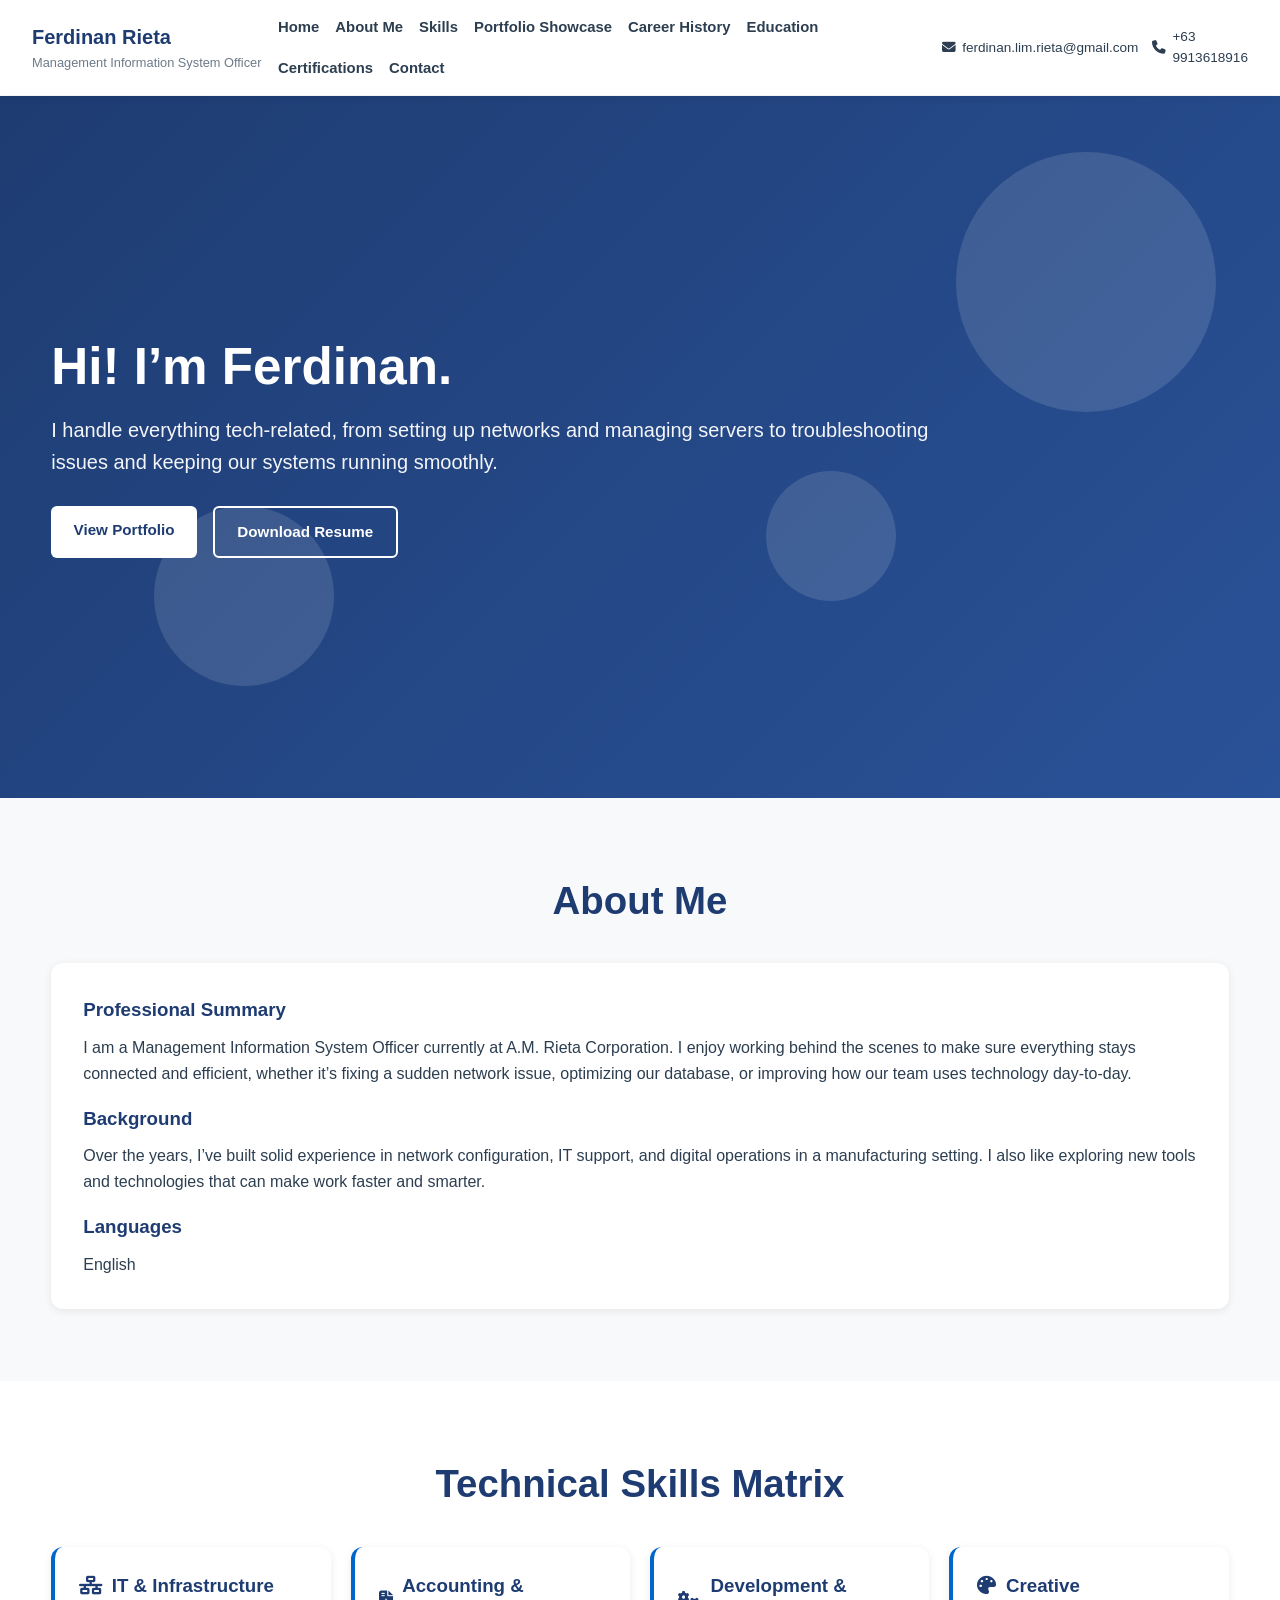
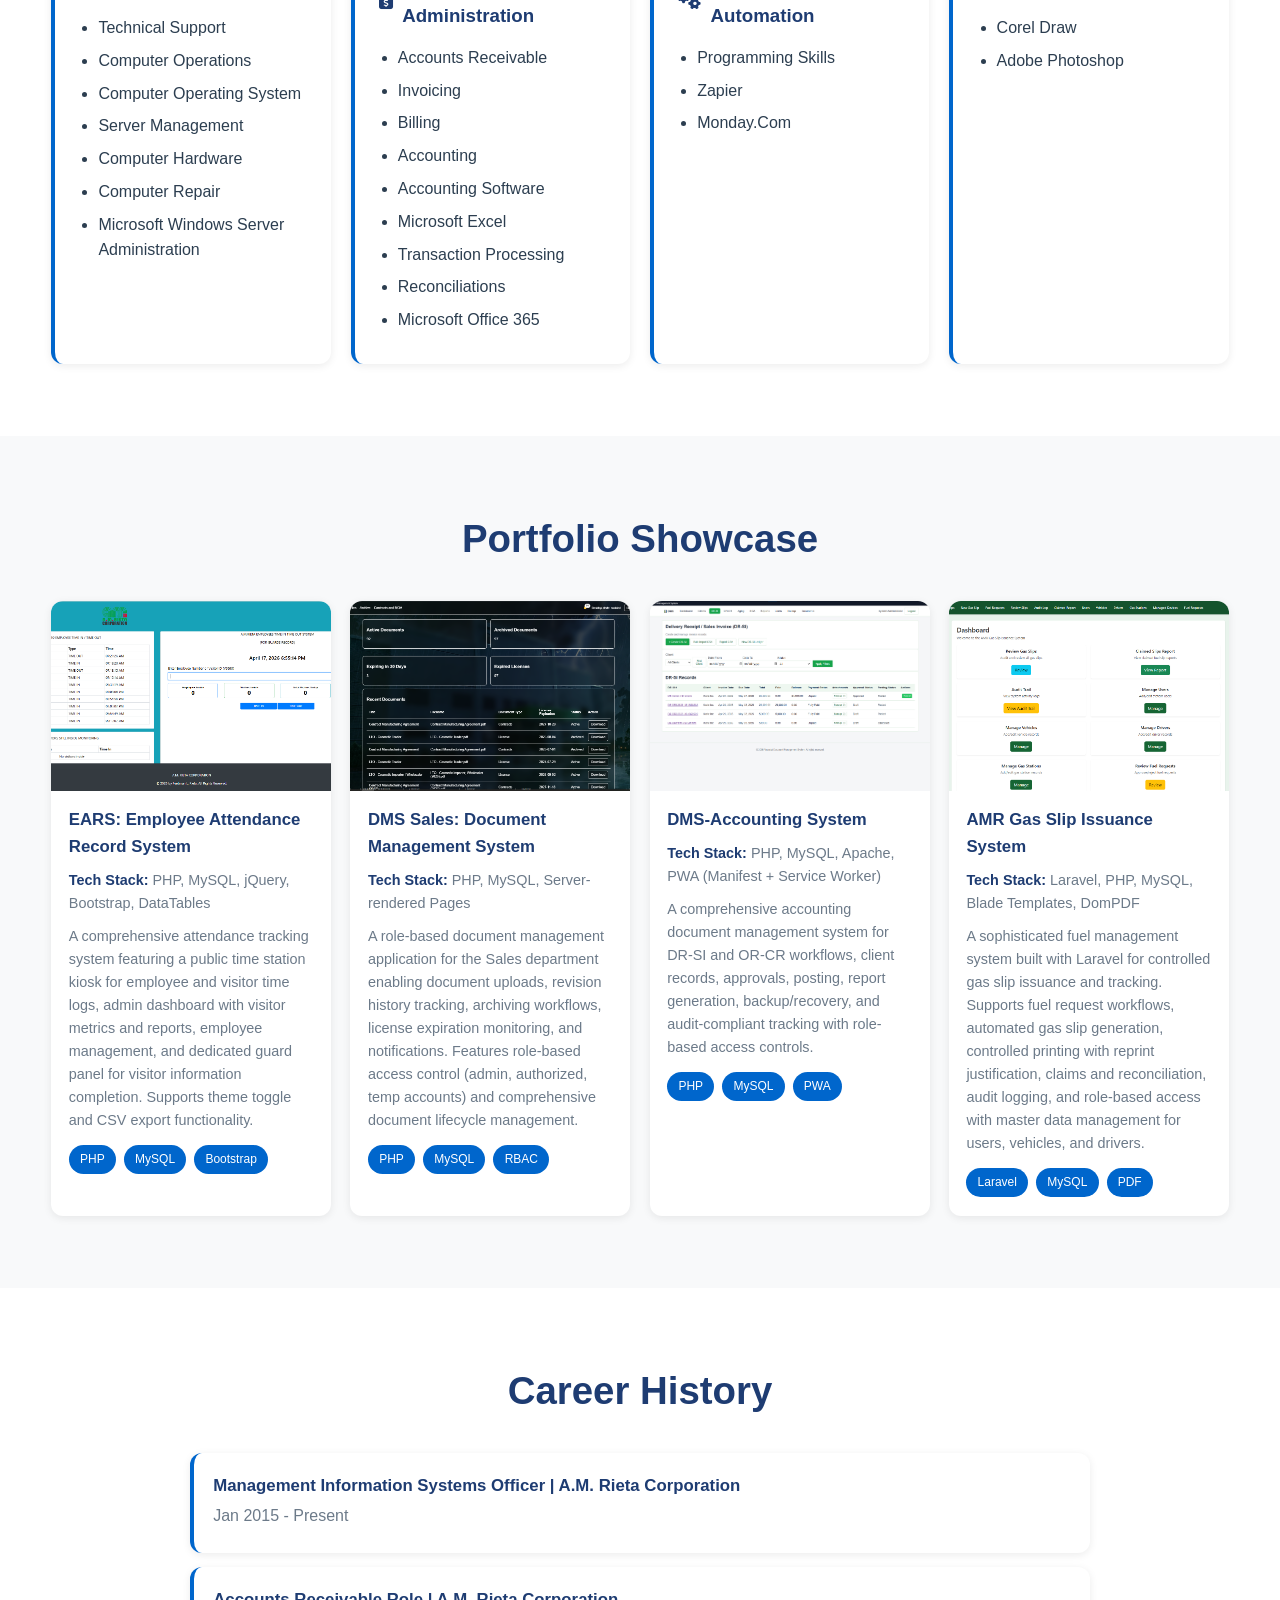
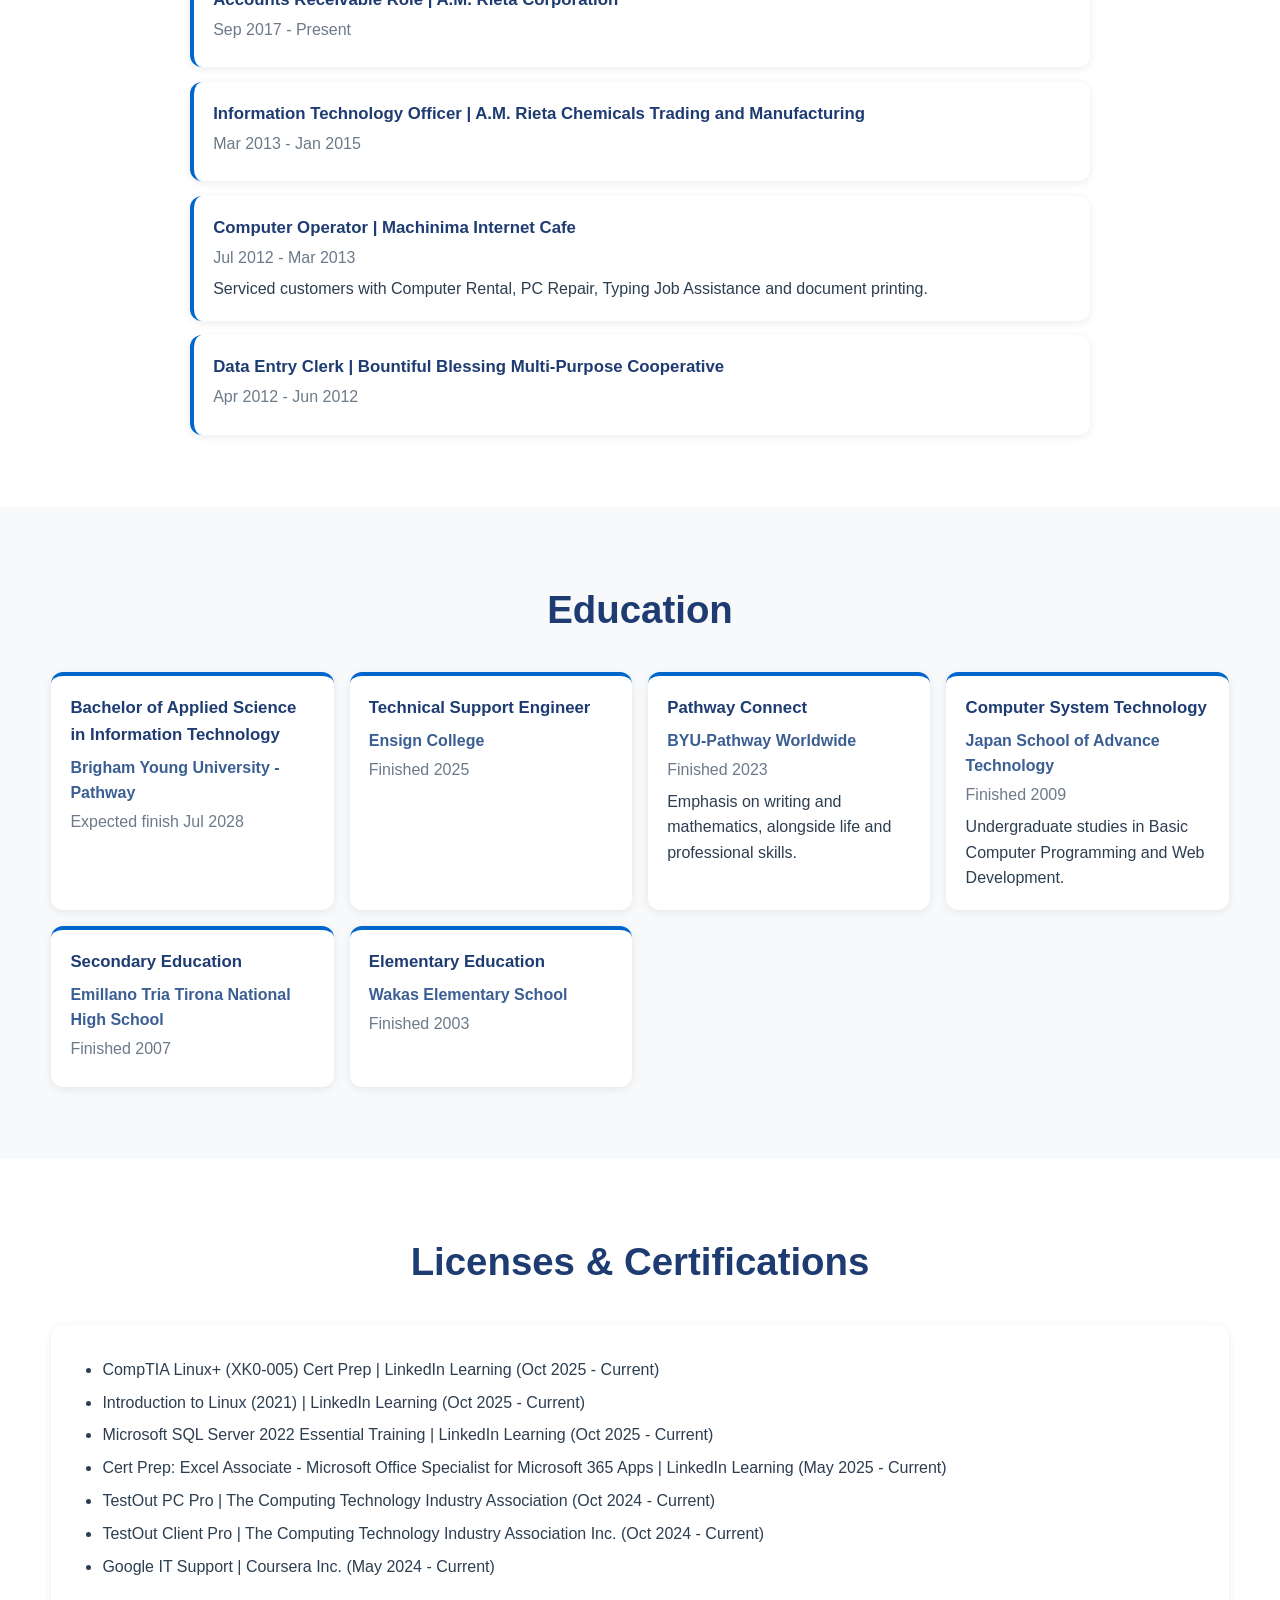
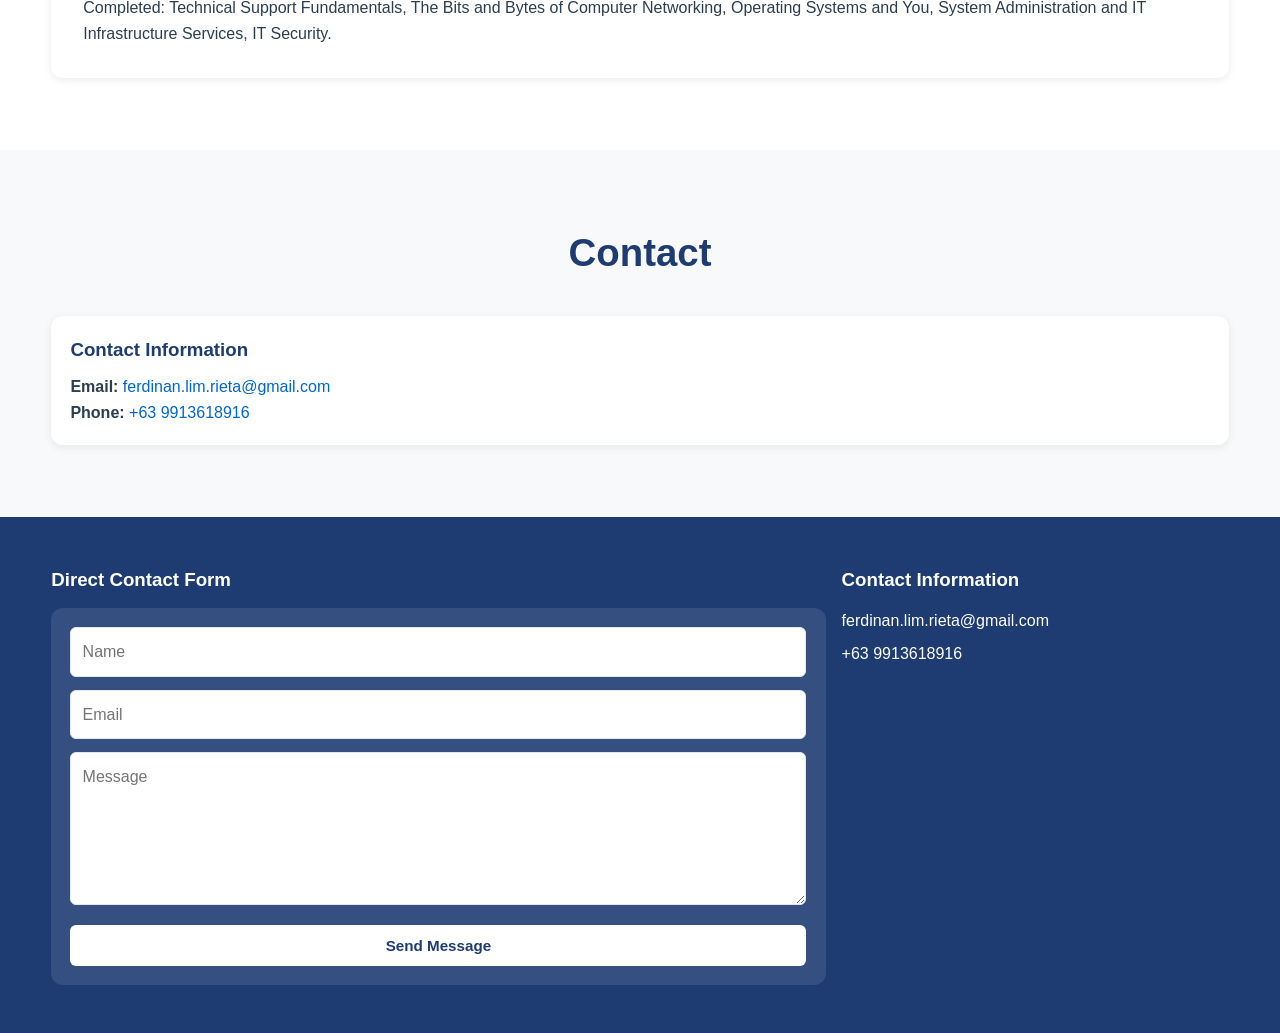
<file: index.html>
<!DOCTYPE html>
<html lang="en">
<head>
    <meta charset="UTF-8">
    <meta name="viewport" content="width=device-width, initial-scale=1.0">
    <title>Ferdinan Rieta - Management Information System Officer</title>
    <link rel="stylesheet" href="styles.css">
    <link rel="stylesheet" href="https://cdnjs.cloudflare.com/ajax/libs/font-awesome/6.4.0/css/all.min.css">
</head>
<body>
    <header class="header" id="header">
        <nav class="navbar">
            <div class="nav-container">
                <div class="logo">
                    <h1>Ferdinan Rieta</h1>
                    <p class="tagline">Management Information System Officer</p>
                </div>
                <button class="hamburger" id="hamburger" aria-label="Open navigation menu">
                    <span></span>
                    <span></span>
                    <span></span>
                </button>
                <ul class="nav-menu" id="navMenu">
                    <li><a href="#home" class="nav-link">Home</a></li>
                    <li><a href="#about" class="nav-link">About Me</a></li>
                    <li><a href="#skills" class="nav-link">Skills</a></li>
                    <li><a href="#portfolio" class="nav-link">Portfolio Showcase</a></li>
                    <li><a href="#career" class="nav-link">Career History</a></li>
                    <li><a href="#education" class="nav-link">Education</a></li>
                    <li><a href="#certifications" class="nav-link">Certifications</a></li>
                    <li><a href="#contact" class="nav-link">Contact</a></li>
                </ul>
                <div class="contact-info">
                    <a href="mailto:ferdinan.lim.rieta@gmail.com" class="contact-link">
                        <i class="fas fa-envelope"></i> ferdinan.lim.rieta@gmail.com
                    </a>
                    <a href="tel:+639913618916" class="contact-link">
                        <i class="fas fa-phone"></i> +63 9913618916
                    </a>
                </div>
            </div>
        </nav>
    </header>

    <section class="hero" id="home">
        <div class="hero-content container">
            <h2 class="hero-title">Hi! I’m Ferdinan.</h2>
            <p class="hero-subtitle">
                I handle everything tech-related, from setting up networks and managing servers to troubleshooting issues and keeping our systems running smoothly.
            </p>
            <div class="cta-buttons">
                <a href="#portfolio" class="btn btn-primary">View Portfolio</a>
                <a href="#" class="btn btn-secondary">Download Resume</a>
            </div>
        </div>
        <div class="hero-background">
            <div class="floating-shapes">
                <div class="shape shape-1"></div>
                <div class="shape shape-2"></div>
                <div class="shape shape-3"></div>
            </div>
        </div>
    </section>

    <section class="about" id="about">
        <div class="container">
            <h2 class="section-title">About Me</h2>
            <div class="about-content">
                <div class="about-text">
                    <h3>Professional Summary</h3>
                    <p>
                        I am a Management Information System Officer currently at A.M. Rieta Corporation. I enjoy working behind the scenes to make sure everything stays connected and efficient, whether it’s fixing a sudden network issue, optimizing our database, or improving how our team uses technology day-to-day.
                    </p>
                    <h3>Background</h3>
                    <p>
                        Over the years, I’ve built solid experience in network configuration, IT support, and digital operations in a manufacturing setting. I also like exploring new tools and technologies that can make work faster and smarter.
                    </p>
                    <h3>Languages</h3>
                    <p>English</p>
                </div>
            </div>
        </div>
    </section>

    <section class="skills" id="skills">
        <div class="container">
            <h2 class="section-title">Technical Skills Matrix</h2>
            <div class="skills-grid">
                <div class="skill-category">
                    <h3><i class="fas fa-network-wired"></i> IT &amp; Infrastructure</h3>
                    <ul class="matrix-list">
                        <li>Technical Support</li>
                        <li>Computer Operations</li>
                        <li>Computer Operating System</li>
                        <li>Server Management</li>
                        <li>Computer Hardware</li>
                        <li>Computer Repair</li>
                        <li>Microsoft Windows Server Administration</li>
                    </ul>
                </div>
                <div class="skill-category">
                    <h3><i class="fas fa-file-invoice-dollar"></i> Accounting &amp; Administration</h3>
                    <ul class="matrix-list">
                        <li>Accounts Receivable</li>
                        <li>Invoicing</li>
                        <li>Billing</li>
                        <li>Accounting</li>
                        <li>Accounting Software</li>
                        <li>Microsoft Excel</li>
                        <li>Transaction Processing</li>
                        <li>Reconciliations</li>
                        <li>Microsoft Office 365</li>
                    </ul>
                </div>
                <div class="skill-category">
                    <h3><i class="fas fa-cogs"></i> Development &amp; Automation</h3>
                    <ul class="matrix-list">
                        <li>Programming Skills</li>
                        <li>Zapier</li>
                        <li>Monday.Com</li>
                    </ul>
                </div>
                <div class="skill-category">
                    <h3><i class="fas fa-palette"></i> Creative</h3>
                    <ul class="matrix-list">
                        <li>Corel Draw</li>
                        <li>Adobe Photoshop</li>
                    </ul>
                </div>
            </div>
        </div>
    </section>

    <section class="portfolio" id="portfolio">
        <div class="container">
            <h2 class="section-title">Portfolio Showcase</h2>
            <div class="portfolio-grid">
                <a href="ears-project.html" class="project-card-link">
                    <article class="project-card">
                        <div class="project-image">
                            <img src="images/EARS.png" alt="EARS - Employee Attendance Record System">
                        </div>
                        <div class="project-info">
                            <h3>EARS: Employee Attendance Record System</h3>
                            <p><strong>Tech Stack:</strong> PHP, MySQL, jQuery, Bootstrap, DataTables</p>
                            <p>A comprehensive attendance tracking system featuring a public time station kiosk for employee and visitor time logs, admin dashboard with visitor metrics and reports, employee management, and dedicated guard panel for visitor information completion. Supports theme toggle and CSV export functionality.</p>
                            <div class="tech-tags">
                                <span class="tag">PHP</span>
                                <span class="tag">MySQL</span>
                                <span class="tag">Bootstrap</span>
                            </div>
                        </div>
                    </article>
                </a>
                <a href="dms-project.html" class="project-card-link">
                    <article class="project-card">
                        <div class="project-image">
                            <img src="images/DMSSales.png" alt="DMS Sales - Document Management System">
                        </div>
                        <div class="project-info">
                            <h3>DMS Sales: Document Management System</h3>
                            <p><strong>Tech Stack:</strong> PHP, MySQL, Server-rendered Pages</p>
                            <p>A role-based document management application for the Sales department enabling document uploads, revision history tracking, archiving workflows, license expiration monitoring, and notifications. Features role-based access control (admin, authorized, temp accounts) and comprehensive document lifecycle management.</p>
                            <div class="tech-tags">
                                <span class="tag">PHP</span>
                                <span class="tag">MySQL</span>
                                <span class="tag">RBAC</span>
                            </div>
                        </div>
                    </article>
                </a>
                <a href="dms-accounting-project.html" class="project-card-link">
                    <article class="project-card">
                        <div class="project-image">
                            <img src="images/DMSAccounting.png" alt="DMS-Accounting System">
                        </div>
                        <div class="project-info">
                            <h3>DMS-Accounting System</h3>
                            <p><strong>Tech Stack:</strong> PHP, MySQL, Apache, PWA (Manifest + Service Worker)</p>
                            <p>A comprehensive accounting document management system for DR-SI and OR-CR workflows, client records, approvals, posting, report generation, backup/recovery, and audit-compliant tracking with role-based access controls.</p>
                            <div class="tech-tags">
                                <span class="tag">PHP</span>
                                <span class="tag">MySQL</span>
                                <span class="tag">PWA</span>
                            </div>
                        </div>
                    </article>
                </a>
                <a href="gas-slip-project.html" class="project-card-link">
                    <article class="project-card">
                        <div class="project-image">
                            <img src="images/Gas Slip System.png" alt="AMR Gas Slip Issuance System">
                        </div>
                        <div class="project-info">
                            <h3>AMR Gas Slip Issuance System</h3>
                            <p><strong>Tech Stack:</strong> Laravel, PHP, MySQL, Blade Templates, DomPDF</p>
                            <p>A sophisticated fuel management system built with Laravel for controlled gas slip issuance and tracking. Supports fuel request workflows, automated gas slip generation, controlled printing with reprint justification, claims and reconciliation, audit logging, and role-based access with master data management for users, vehicles, and drivers.</p>
                            <div class="tech-tags">
                                <span class="tag">Laravel</span>
                                <span class="tag">MySQL</span>
                                <span class="tag">PDF</span>
                            </div>
                        </div>
                    </article>
                </a>
            </div>
        </div>
    </section>

    <section class="experience" id="career">
        <div class="container">
            <h2 class="section-title">Career History</h2>
            <div class="timeline simple-timeline">
                <div class="timeline-item active">
                    <div class="timeline-content">
                        <h3>Management Information Systems Officer | A.M. Rieta Corporation</h3>
                        <p class="duration">Jan 2015 - Present</p>
                    </div>
                </div>
                <div class="timeline-item active">
                    <div class="timeline-content">
                        <h3>Accounts Receivable Role | A.M. Rieta Corporation</h3>
                        <p class="duration">Sep 2017 - Present</p>
                    </div>
                </div>
                <div class="timeline-item active">
                    <div class="timeline-content">
                        <h3>Information Technology Officer | A.M. Rieta Chemicals Trading and Manufacturing</h3>
                        <p class="duration">Mar 2013 - Jan 2015</p>
                    </div>
                </div>
                <div class="timeline-item active">
                    <div class="timeline-content">
                        <h3>Computer Operator | Machinima Internet Cafe</h3>
                        <p class="duration">Jul 2012 - Mar 2013</p>
                        <p>Serviced customers with Computer Rental, PC Repair, Typing Job Assistance and document printing.</p>
                    </div>
                </div>
                <div class="timeline-item active">
                    <div class="timeline-content">
                        <h3>Data Entry Clerk | Bountiful Blessing Multi-Purpose Cooperative</h3>
                        <p class="duration">Apr 2012 - Jun 2012</p>
                    </div>
                </div>
            </div>
        </div>
    </section>

    <section class="education" id="education">
        <div class="container">
            <h2 class="section-title">Education</h2>
            <div class="education-grid">
                <div class="education-card">
                    <h3>Bachelor of Applied Science in Information Technology</h3>
                    <p class="institution">Brigham Young University - Pathway</p>
                    <p class="duration">Expected finish Jul 2028</p>
                </div>
                <div class="education-card">
                    <h3>Technical Support Engineer</h3>
                    <p class="institution">Ensign College</p>
                    <p class="duration">Finished 2025</p>
                </div>
                <div class="education-card">
                    <h3>Pathway Connect</h3>
                    <p class="institution">BYU-Pathway Worldwide</p>
                    <p class="duration">Finished 2023</p>
                    <p class="details">Emphasis on writing and mathematics, alongside life and professional skills.</p>
                </div>
                <div class="education-card">
                    <h3>Computer System Technology</h3>
                    <p class="institution">Japan School of Advance Technology</p>
                    <p class="duration">Finished 2009</p>
                    <p class="details">Undergraduate studies in Basic Computer Programming and Web Development.</p>
                </div>
                <div class="education-card">
                    <h3>Secondary Education</h3>
                    <p class="institution">Emillano Tria Tirona National High School</p>
                    <p class="duration">Finished 2007</p>
                </div>
                <div class="education-card">
                    <h3>Elementary Education</h3>
                    <p class="institution">Wakas Elementary School</p>
                    <p class="duration">Finished 2003</p>
                </div>
            </div>
        </div>
    </section>

    <section class="skills" id="certifications">
        <div class="container">
            <h2 class="section-title">Licenses &amp; Certifications</h2>
            <div class="about-content">
                <ul class="matrix-list certifications-list">
                    <li>CompTIA Linux+ (XK0-005) Cert Prep | LinkedIn Learning (Oct 2025 - Current)</li>
                    <li>Introduction to Linux (2021) | LinkedIn Learning (Oct 2025 - Current)</li>
                    <li>Microsoft SQL Server 2022 Essential Training | LinkedIn Learning (Oct 2025 - Current)</li>
                    <li>Cert Prep: Excel Associate - Microsoft Office Specialist for Microsoft 365 Apps | LinkedIn Learning (May 2025 - Current)</li>
                    <li>TestOut PC Pro | The Computing Technology Industry Association (Oct 2024 - Current)</li>
                    <li>TestOut Client Pro | The Computing Technology Industry Association Inc. (Oct 2024 - Current)</li>
                    <li>Google IT Support | Coursera Inc. (May 2024 - Current)</li>
                </ul>
                <p class="cert-note">
                    Completed: Technical Support Fundamentals, The Bits and Bytes of Computer Networking, Operating Systems and You, System Administration and IT Infrastructure Services, IT Security.
                </p>
            </div>
        </div>
    </section>

    <section class="contact" id="contact">
        <div class="container">
            <h2 class="section-title">Contact</h2>
            <div class="contact-content single-column">
                <div class="contact-info-box">
                    <h3>Contact Information</h3>
                    <p><strong>Email:</strong> <a href="mailto:ferdinan.lim.rieta@gmail.com">ferdinan.lim.rieta@gmail.com</a></p>
                    <p><strong>Phone:</strong> <a href="tel:+639913618916">+63 9913618916</a></p>
                </div>
            </div>
        </div>
    </section>

    <footer class="footer">
        <div class="container footer-grid">
            <div>
                <h3>Direct Contact Form</h3>
                <form class="contact-form" id="footerContactForm">
                    <div class="form-group">
                        <input type="text" id="footerName" placeholder="Name" required>
                    </div>
                    <div class="form-group">
                        <input type="email" id="footerEmail" placeholder="Email" required>
                    </div>
                    <div class="form-group">
                        <textarea id="footerMessage" rows="5" placeholder="Message" required></textarea>
                    </div>
                    <button type="submit" class="btn btn-primary">Send Message</button>
                </form>
            </div>
            <div class="footer-contact">
                <h3>Contact Information</h3>
                <p><a href="mailto:ferdinan.lim.rieta@gmail.com">ferdinan.lim.rieta@gmail.com</a></p>
                <p><a href="tel:+639913618916">+63 9913618916</a></p>
            </div>
        </div>
    </footer>

    <script src="script.js"></script>
</body>
</html>
</file>
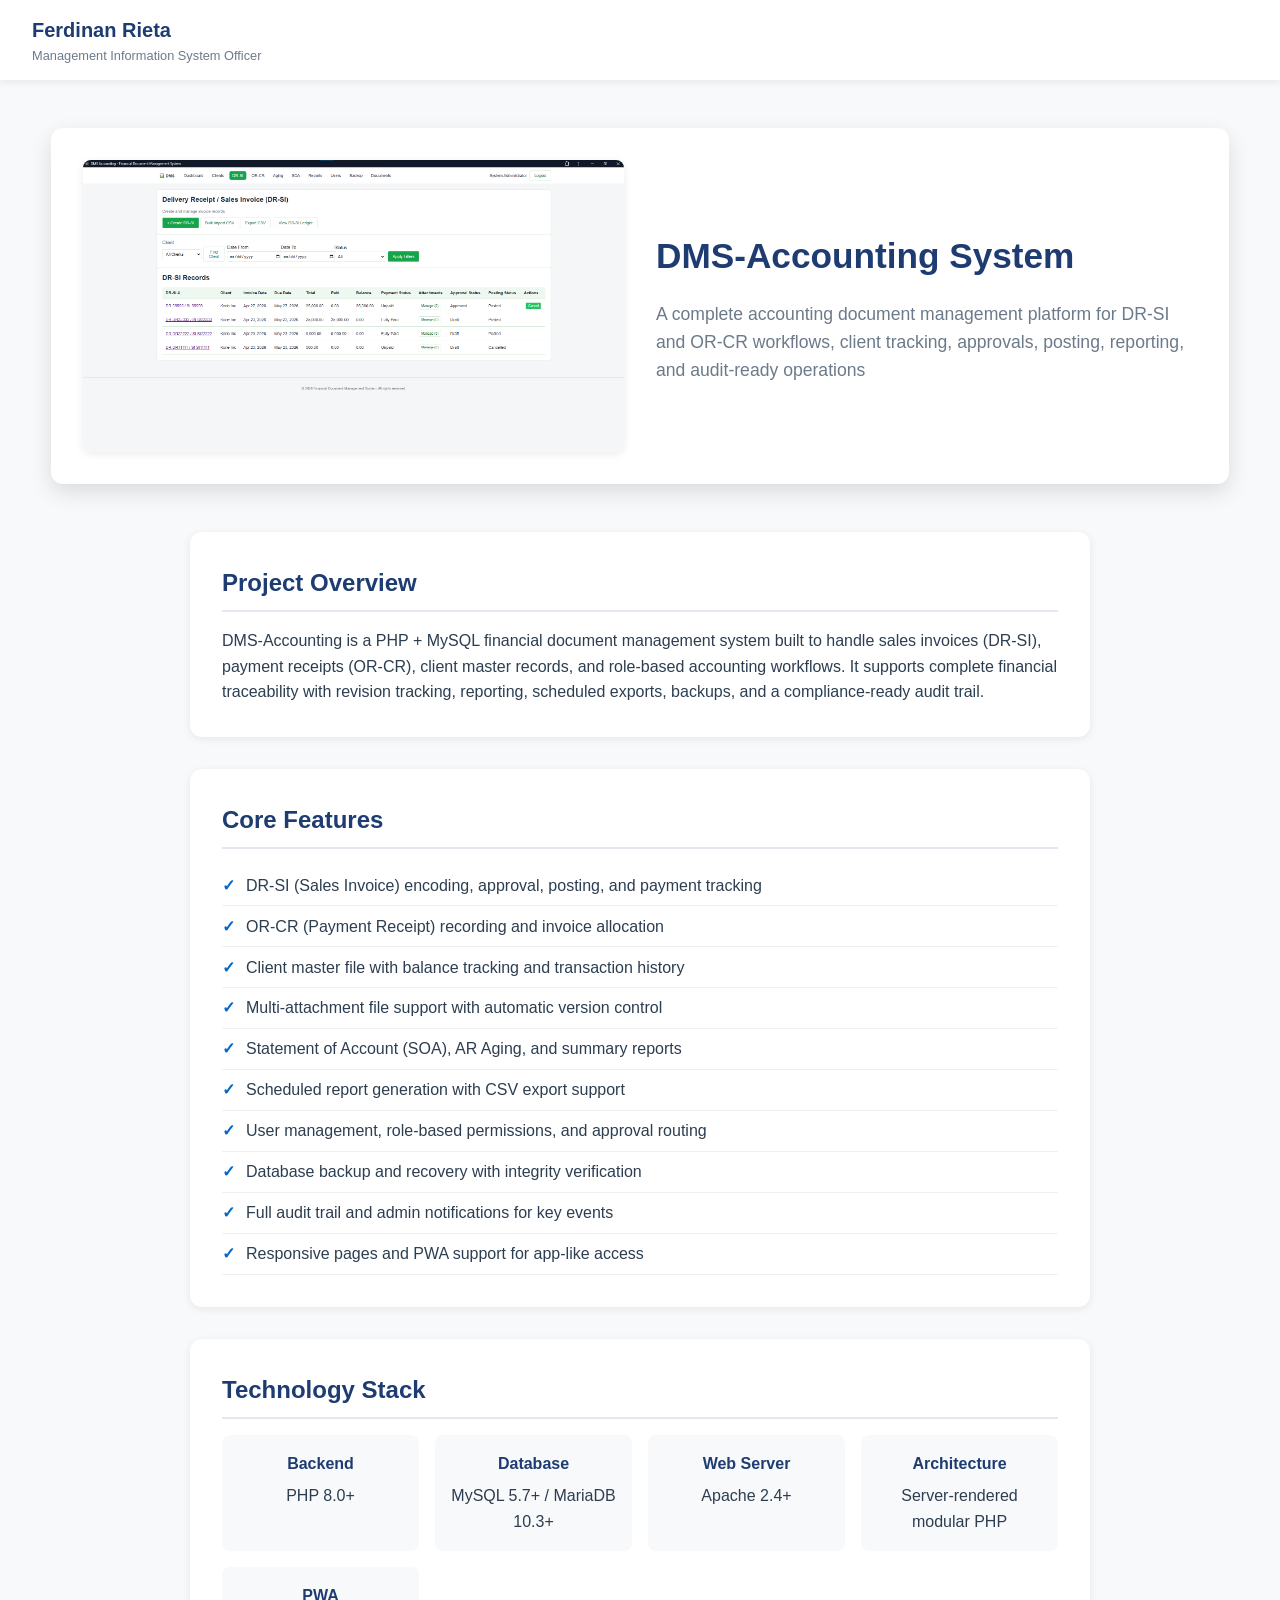
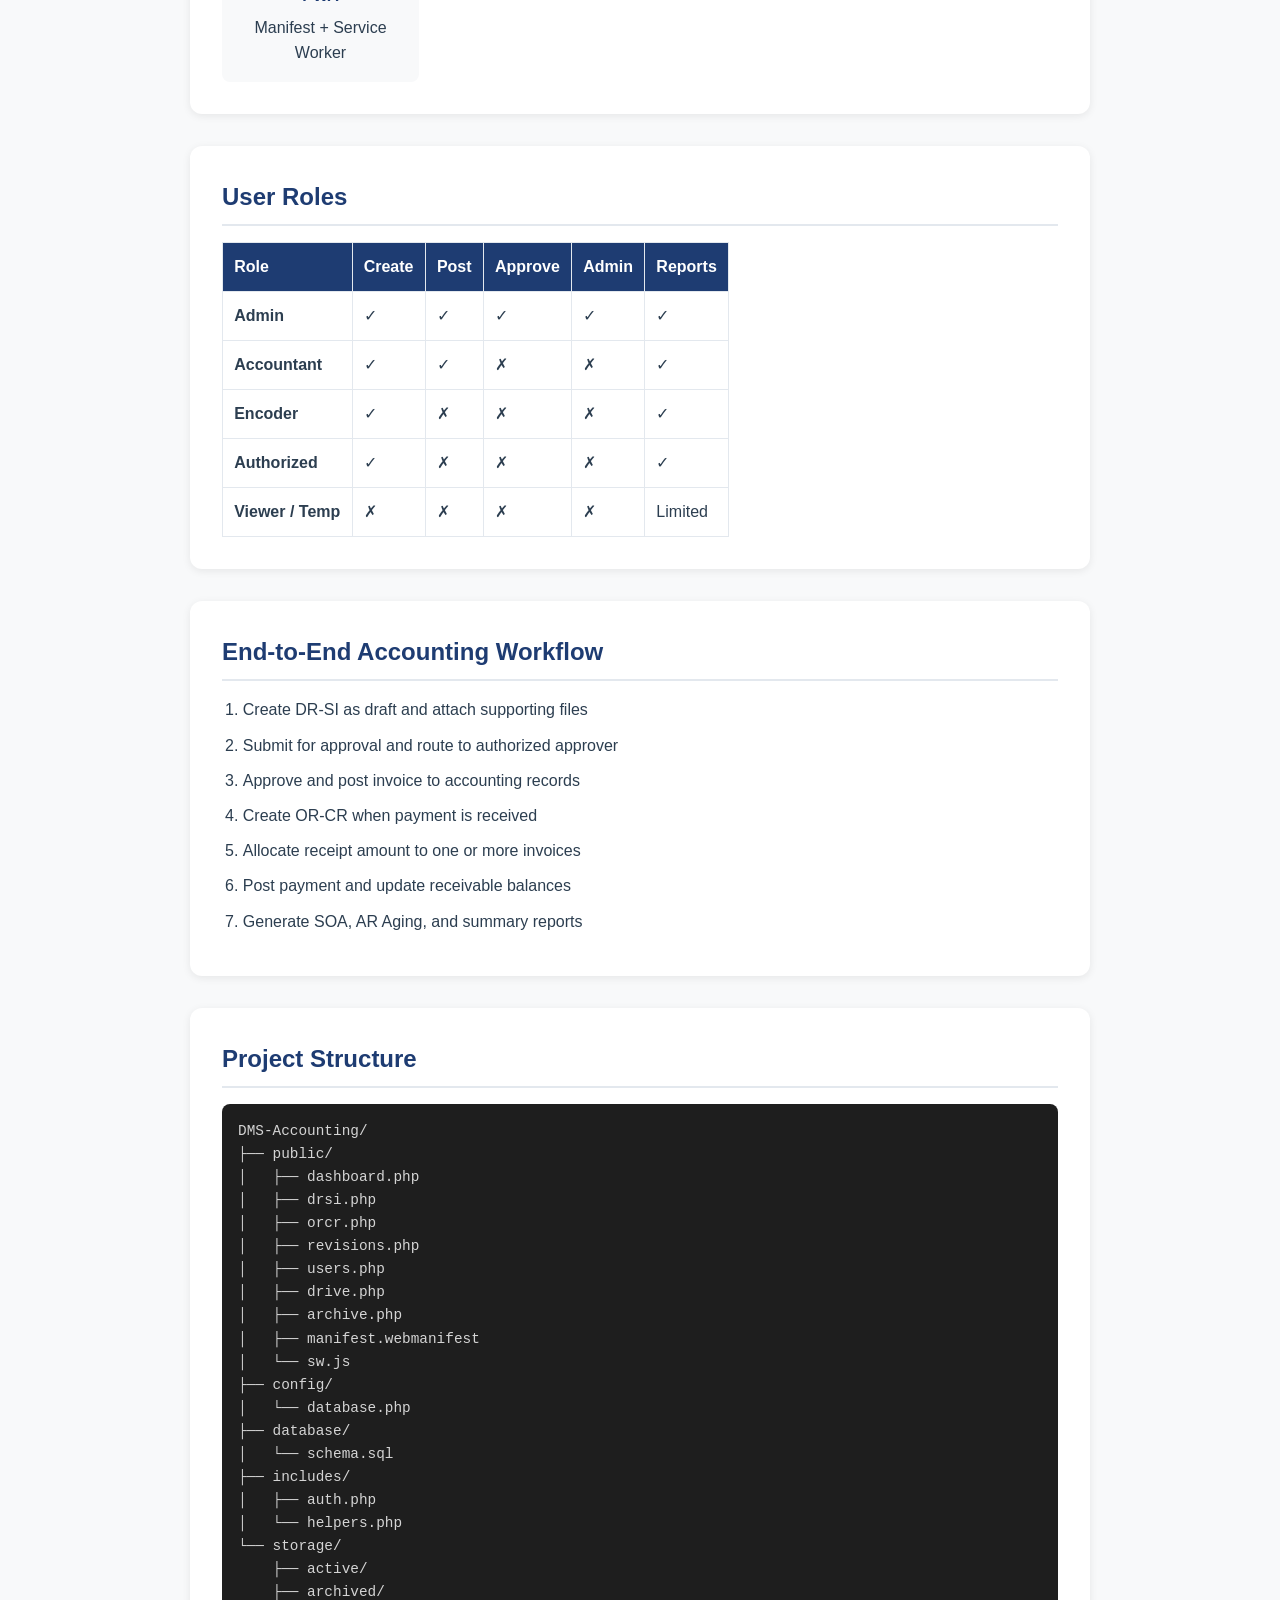
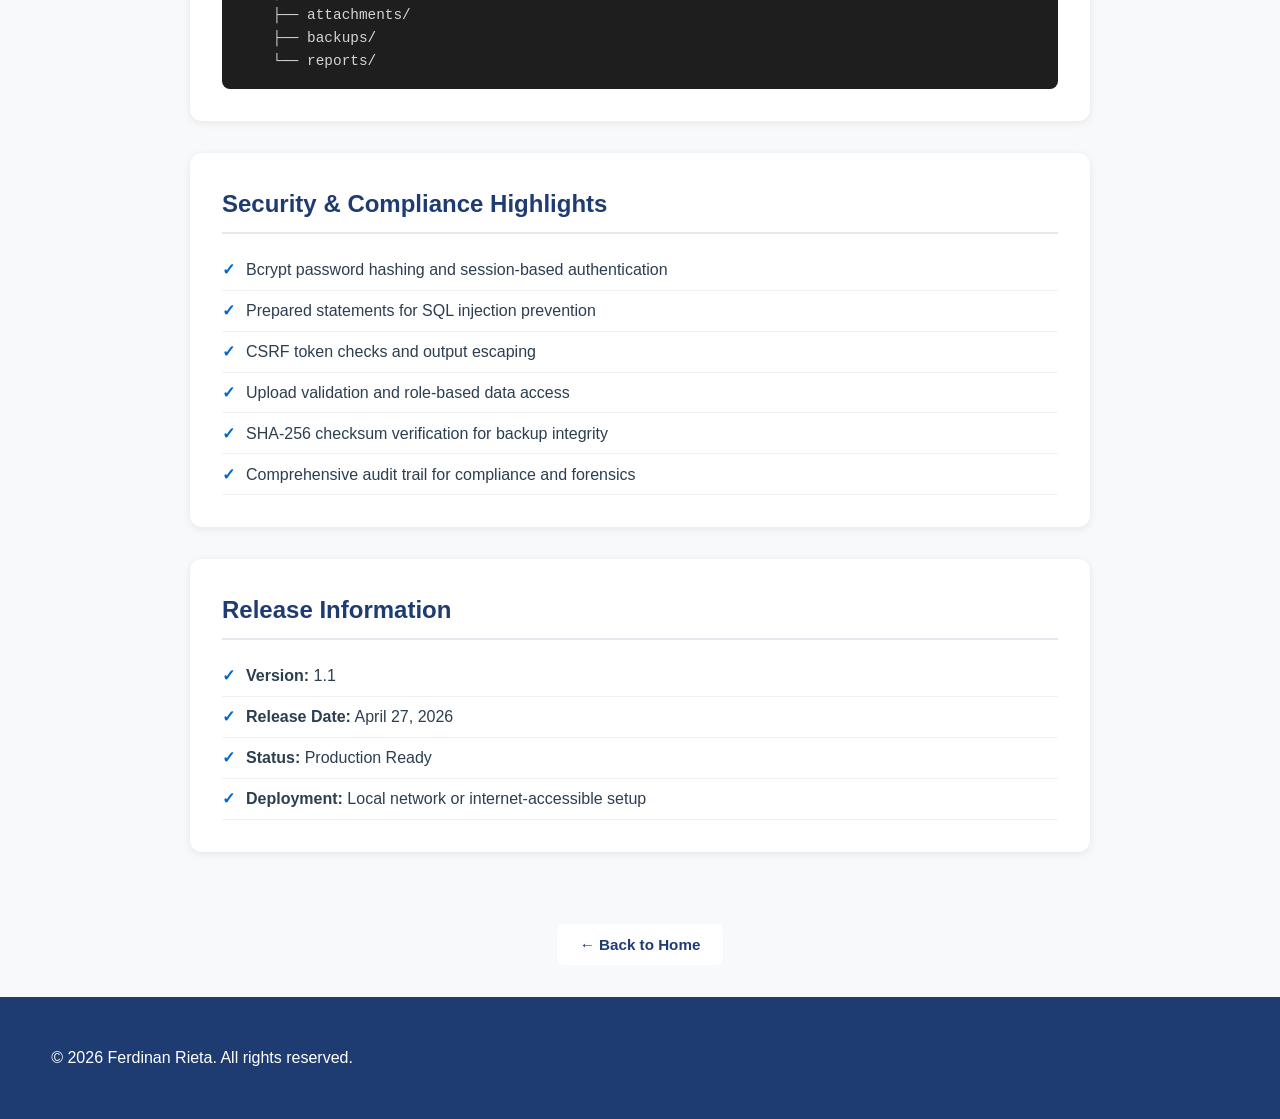
<file: dms-accounting-project.html>
<!DOCTYPE html>
<html lang="en">
<head>
    <meta charset="UTF-8">
    <meta name="viewport" content="width=device-width, initial-scale=1.0">
    <title>DMS-Accounting System | Ferdinan Rieta Portfolio</title>
    <link rel="stylesheet" href="styles.css">
    <link rel="stylesheet" href="https://cdnjs.cloudflare.com/ajax/libs/font-awesome/6.4.0/css/all.min.css">
</head>
<body>
    <header class="header" id="header">
        <nav class="navbar">
            <div class="nav-container">
                <div class="logo">
                    <h1><a href="index.html" style="color: inherit; text-decoration: none; cursor: pointer;">Ferdinan Rieta</a></h1>
                    <p class="tagline">Management Information System Officer</p>
                </div>
                <a href="index.html" class="btn btn-secondary" style="margin-left: auto;">← Back to Portfolio</a>
            </div>
        </nav>
    </header>

    <section class="project-detail">
        <div class="container">
            <div class="project-hero">
                <img src="images/DMSAccounting.png" alt="DMS-Accounting System" class="project-hero-image">
                <div class="project-hero-content">
                    <h1>DMS-Accounting System</h1>
                    <p class="project-subtitle">A complete accounting document management platform for DR-SI and OR-CR workflows, client tracking, approvals, posting, reporting, and audit-ready operations</p>
                </div>
            </div>

            <div class="project-content">
                <section class="detail-section">
                    <h2>Project Overview</h2>
                    <p>DMS-Accounting is a PHP + MySQL financial document management system built to handle sales invoices (DR-SI), payment receipts (OR-CR), client master records, and role-based accounting workflows. It supports complete financial traceability with revision tracking, reporting, scheduled exports, backups, and a compliance-ready audit trail.</p>
                </section>

                <section class="detail-section">
                    <h2>Core Features</h2>
                    <ul class="feature-list">
                        <li>DR-SI (Sales Invoice) encoding, approval, posting, and payment tracking</li>
                        <li>OR-CR (Payment Receipt) recording and invoice allocation</li>
                        <li>Client master file with balance tracking and transaction history</li>
                        <li>Multi-attachment file support with automatic version control</li>
                        <li>Statement of Account (SOA), AR Aging, and summary reports</li>
                        <li>Scheduled report generation with CSV export support</li>
                        <li>User management, role-based permissions, and approval routing</li>
                        <li>Database backup and recovery with integrity verification</li>
                        <li>Full audit trail and admin notifications for key events</li>
                        <li>Responsive pages and PWA support for app-like access</li>
                    </ul>
                </section>

                <section class="detail-section">
                    <h2>Technology Stack</h2>
                    <div class="tech-stack-grid">
                        <div class="tech-item">
                            <strong>Backend</strong>
                            <p>PHP 8.0+</p>
                        </div>
                        <div class="tech-item">
                            <strong>Database</strong>
                            <p>MySQL 5.7+ / MariaDB 10.3+</p>
                        </div>
                        <div class="tech-item">
                            <strong>Web Server</strong>
                            <p>Apache 2.4+</p>
                        </div>
                        <div class="tech-item">
                            <strong>Architecture</strong>
                            <p>Server-rendered modular PHP</p>
                        </div>
                        <div class="tech-item">
                            <strong>PWA</strong>
                            <p>Manifest + Service Worker</p>
                        </div>
                    </div>
                </section>

                <section class="detail-section">
                    <h2>User Roles</h2>
                    <table class="data-table">
                        <tr>
                            <th>Role</th>
                            <th>Create</th>
                            <th>Post</th>
                            <th>Approve</th>
                            <th>Admin</th>
                            <th>Reports</th>
                        </tr>
                        <tr>
                            <td><strong>Admin</strong></td>
                            <td>✓</td>
                            <td>✓</td>
                            <td>✓</td>
                            <td>✓</td>
                            <td>✓</td>
                        </tr>
                        <tr>
                            <td><strong>Accountant</strong></td>
                            <td>✓</td>
                            <td>✓</td>
                            <td>✗</td>
                            <td>✗</td>
                            <td>✓</td>
                        </tr>
                        <tr>
                            <td><strong>Encoder</strong></td>
                            <td>✓</td>
                            <td>✗</td>
                            <td>✗</td>
                            <td>✗</td>
                            <td>✓</td>
                        </tr>
                        <tr>
                            <td><strong>Authorized</strong></td>
                            <td>✓</td>
                            <td>✗</td>
                            <td>✗</td>
                            <td>✗</td>
                            <td>✓</td>
                        </tr>
                        <tr>
                            <td><strong>Viewer / Temp</strong></td>
                            <td>✗</td>
                            <td>✗</td>
                            <td>✗</td>
                            <td>✗</td>
                            <td>Limited</td>
                        </tr>
                    </table>
                </section>

                <section class="detail-section">
                    <h2>End-to-End Accounting Workflow</h2>
                    <ol class="setup-steps">
                        <li>Create DR-SI as draft and attach supporting files</li>
                        <li>Submit for approval and route to authorized approver</li>
                        <li>Approve and post invoice to accounting records</li>
                        <li>Create OR-CR when payment is received</li>
                        <li>Allocate receipt amount to one or more invoices</li>
                        <li>Post payment and update receivable balances</li>
                        <li>Generate SOA, AR Aging, and summary reports</li>
                    </ol>
                </section>

                <section class="detail-section">
                    <h2>Project Structure</h2>
                    <div class="code-block">
<pre>DMS-Accounting/
├── public/
│   ├── dashboard.php
│   ├── drsi.php
│   ├── orcr.php
│   ├── revisions.php
│   ├── users.php
│   ├── drive.php
│   ├── archive.php
│   ├── manifest.webmanifest
│   └── sw.js
├── config/
│   └── database.php
├── database/
│   └── schema.sql
├── includes/
│   ├── auth.php
│   └── helpers.php
└── storage/
    ├── active/
    ├── archived/
    ├── attachments/
    ├── backups/
    └── reports/
</pre>
                    </div>
                </section>

                <section class="detail-section">
                    <h2>Security & Compliance Highlights</h2>
                    <ul class="feature-list">
                        <li>Bcrypt password hashing and session-based authentication</li>
                        <li>Prepared statements for SQL injection prevention</li>
                        <li>CSRF token checks and output escaping</li>
                        <li>Upload validation and role-based data access</li>
                        <li>SHA-256 checksum verification for backup integrity</li>
                        <li>Comprehensive audit trail for compliance and forensics</li>
                    </ul>
                </section>

                <section class="detail-section">
                    <h2>Release Information</h2>
                    <ul class="feature-list">
                        <li><strong>Version:</strong> 1.1</li>
                        <li><strong>Release Date:</strong> April 27, 2026</li>
                        <li><strong>Status:</strong> Production Ready</li>
                        <li><strong>Deployment:</strong> Local network or internet-accessible setup</li>
                    </ul>
                </section>
            </div>
        </div>
    </section>

    <div class="back-home-wrap">
        <a href="index.html" class="btn btn-primary">← Back to Home</a>
    </div>

    <footer class="footer">
        <div class="container">
            <p>&copy; 2026 Ferdinan Rieta. All rights reserved.</p>
        </div>
    </footer>

    <style>
        .project-detail {
            padding: 8rem 0 3rem;
            background: var(--bg-light);
        }

        .project-hero {
            display: grid;
            grid-template-columns: 1fr 1fr;
            gap: 2rem;
            align-items: center;
            margin-bottom: 3rem;
            padding: 2rem;
            background: white;
            border-radius: 12px;
            box-shadow: var(--shadow-md);
        }

        .project-hero-image {
            width: 100%;
            border-radius: 8px;
            box-shadow: var(--shadow-sm);
        }

        .project-hero-content h1 {
            color: var(--primary-color);
            font-size: 2.2rem;
            margin-bottom: 1rem;
        }

        .project-subtitle {
            font-size: 1.1rem;
            color: var(--text-light);
            line-height: 1.6;
        }

        .project-content {
            max-width: 900px;
            margin: 0 auto;
        }

        .detail-section {
            background: white;
            margin-bottom: 2rem;
            padding: 2rem;
            border-radius: 12px;
            box-shadow: var(--shadow-sm);
        }

        .detail-section h2 {
            color: var(--primary-color);
            margin-bottom: 1rem;
            font-size: 1.5rem;
            border-bottom: 2px solid var(--border-color);
            padding-bottom: 0.5rem;
        }

        .feature-list {
            list-style: none;
            padding: 0;
        }

        .feature-list li {
            padding: 0.45rem 0;
            border-bottom: 1px solid #f0f0f0;
            position: relative;
            padding-left: 1.5rem;
        }

        .feature-list li::before {
            content: "✓";
            color: var(--accent-color);
            font-weight: bold;
            position: absolute;
            left: 0;
        }

        .tech-stack-grid {
            display: grid;
            grid-template-columns: repeat(auto-fit, minmax(190px, 1fr));
            gap: 1rem;
        }

        .tech-item {
            background: var(--bg-light);
            padding: 1rem;
            border-radius: 8px;
            text-align: center;
        }

        .tech-item strong {
            color: var(--primary-color);
            display: block;
            margin-bottom: 0.4rem;
        }

        .setup-steps {
            padding-left: 1.3rem;
        }

        .setup-steps li {
            margin-bottom: 0.6rem;
        }

        .code-block {
            background: #1e1e1e;
            color: #d4d4d4;
            padding: 1rem;
            border-radius: 8px;
            overflow-x: auto;
            font-family: Consolas, Monaco, monospace;
            font-size: 0.9rem;
        }

        .data-table {
            width: 100%;
            border-collapse: collapse;
            margin-top: 1rem;
            overflow-x: auto;
            display: block;
        }

        .data-table th,
        .data-table td {
            border: 1px solid var(--border-color);
            padding: 0.7rem;
            text-align: left;
            white-space: nowrap;
        }

        .data-table th {
            background: var(--primary-color);
            color: white;
        }

        .back-home-wrap {
            text-align: center;
            padding: 0 0 2.5rem;
            background: var(--bg-light);
        }

        @media (max-width: 768px) {
            .project-hero {
                grid-template-columns: 1fr;
                text-align: center;
            }

            .project-hero-content h1 {
                font-size: 1.8rem;
            }

            .detail-section {
                padding: 1.25rem;
            }
        }
    </style>
</body>
</html>
</file>
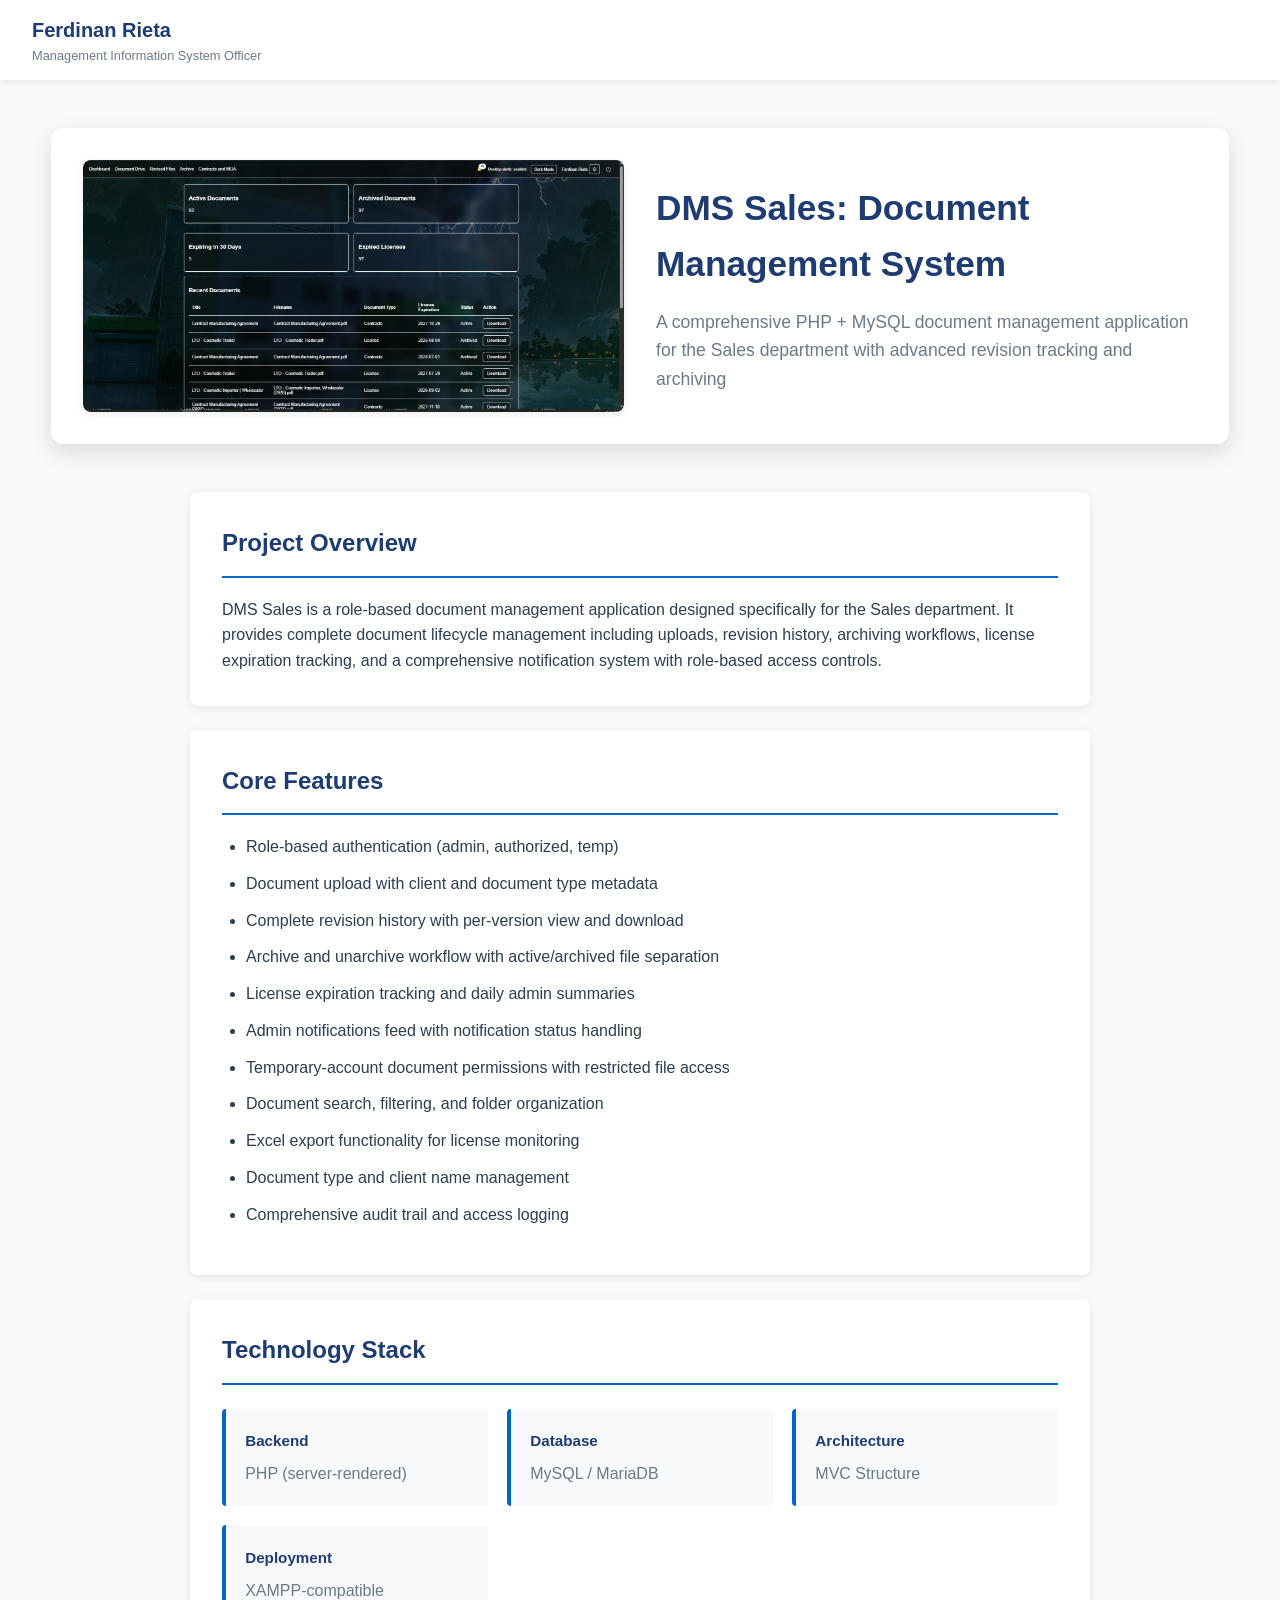
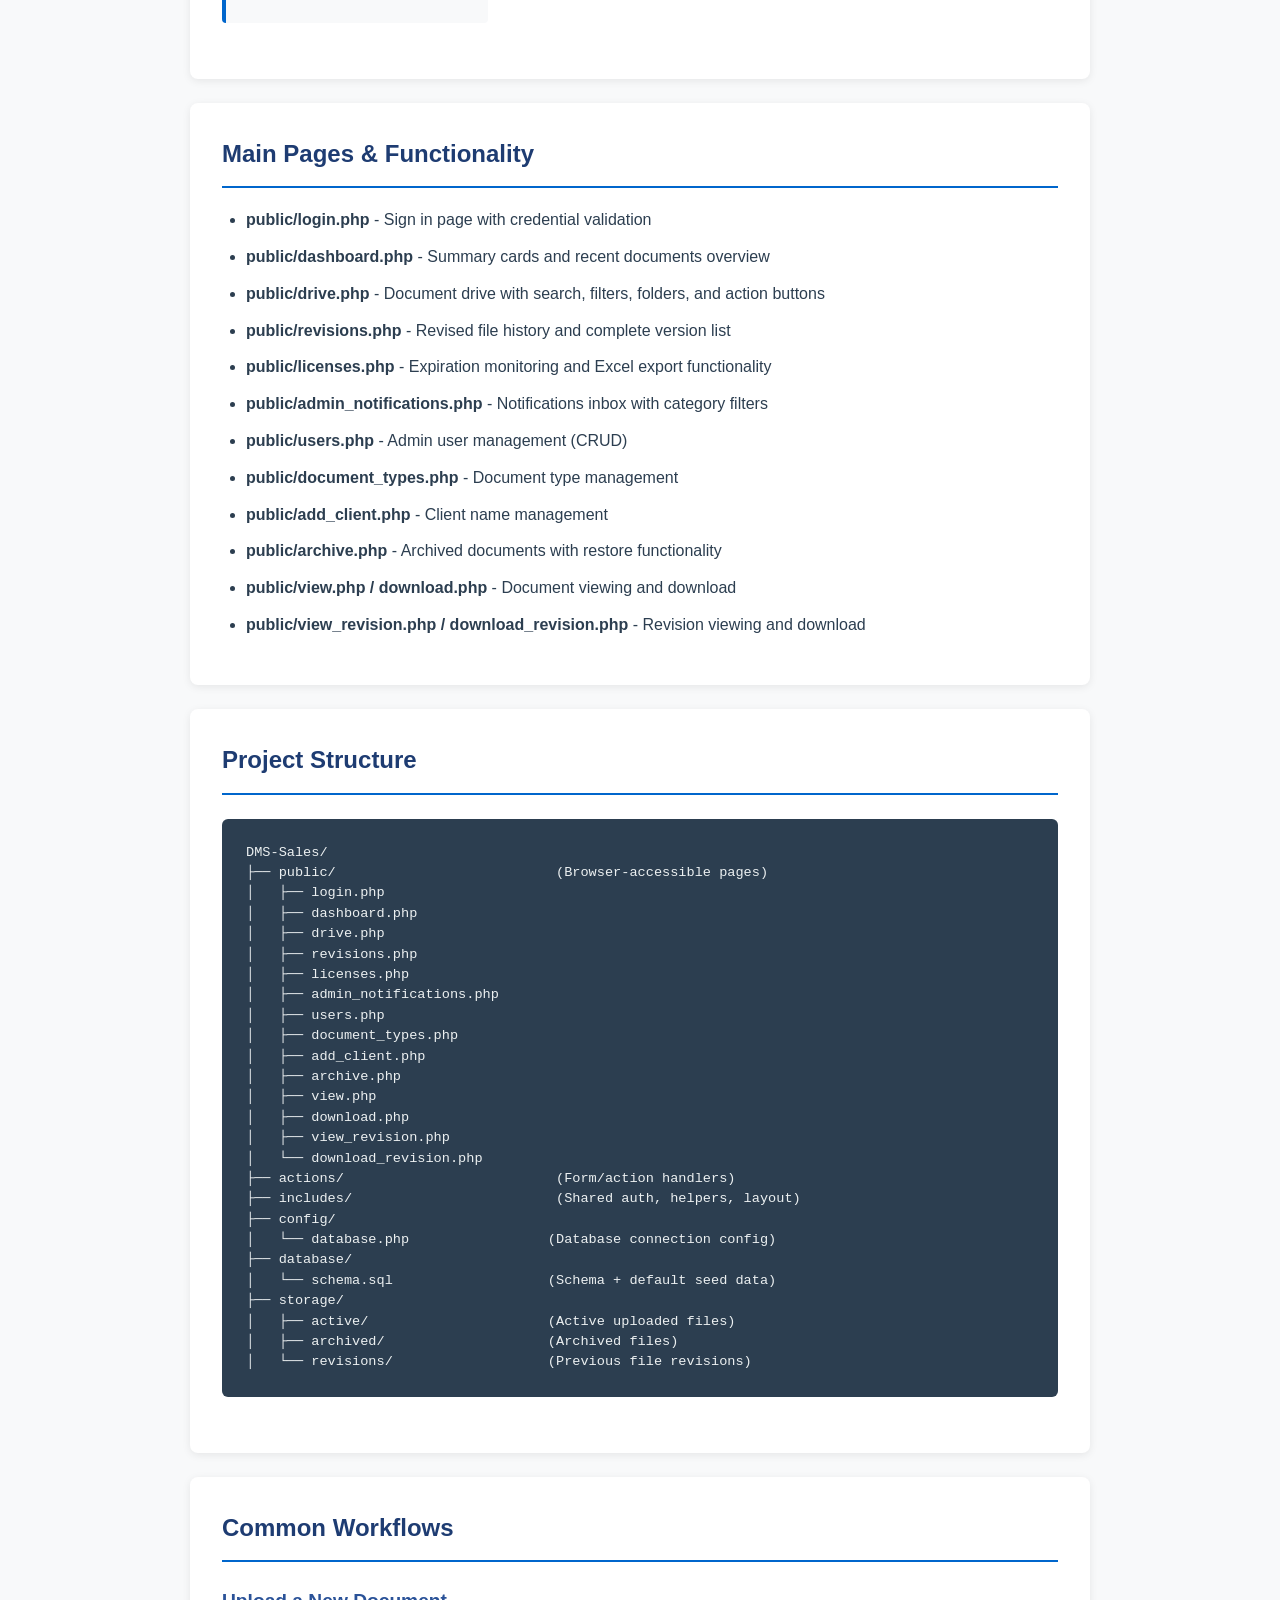
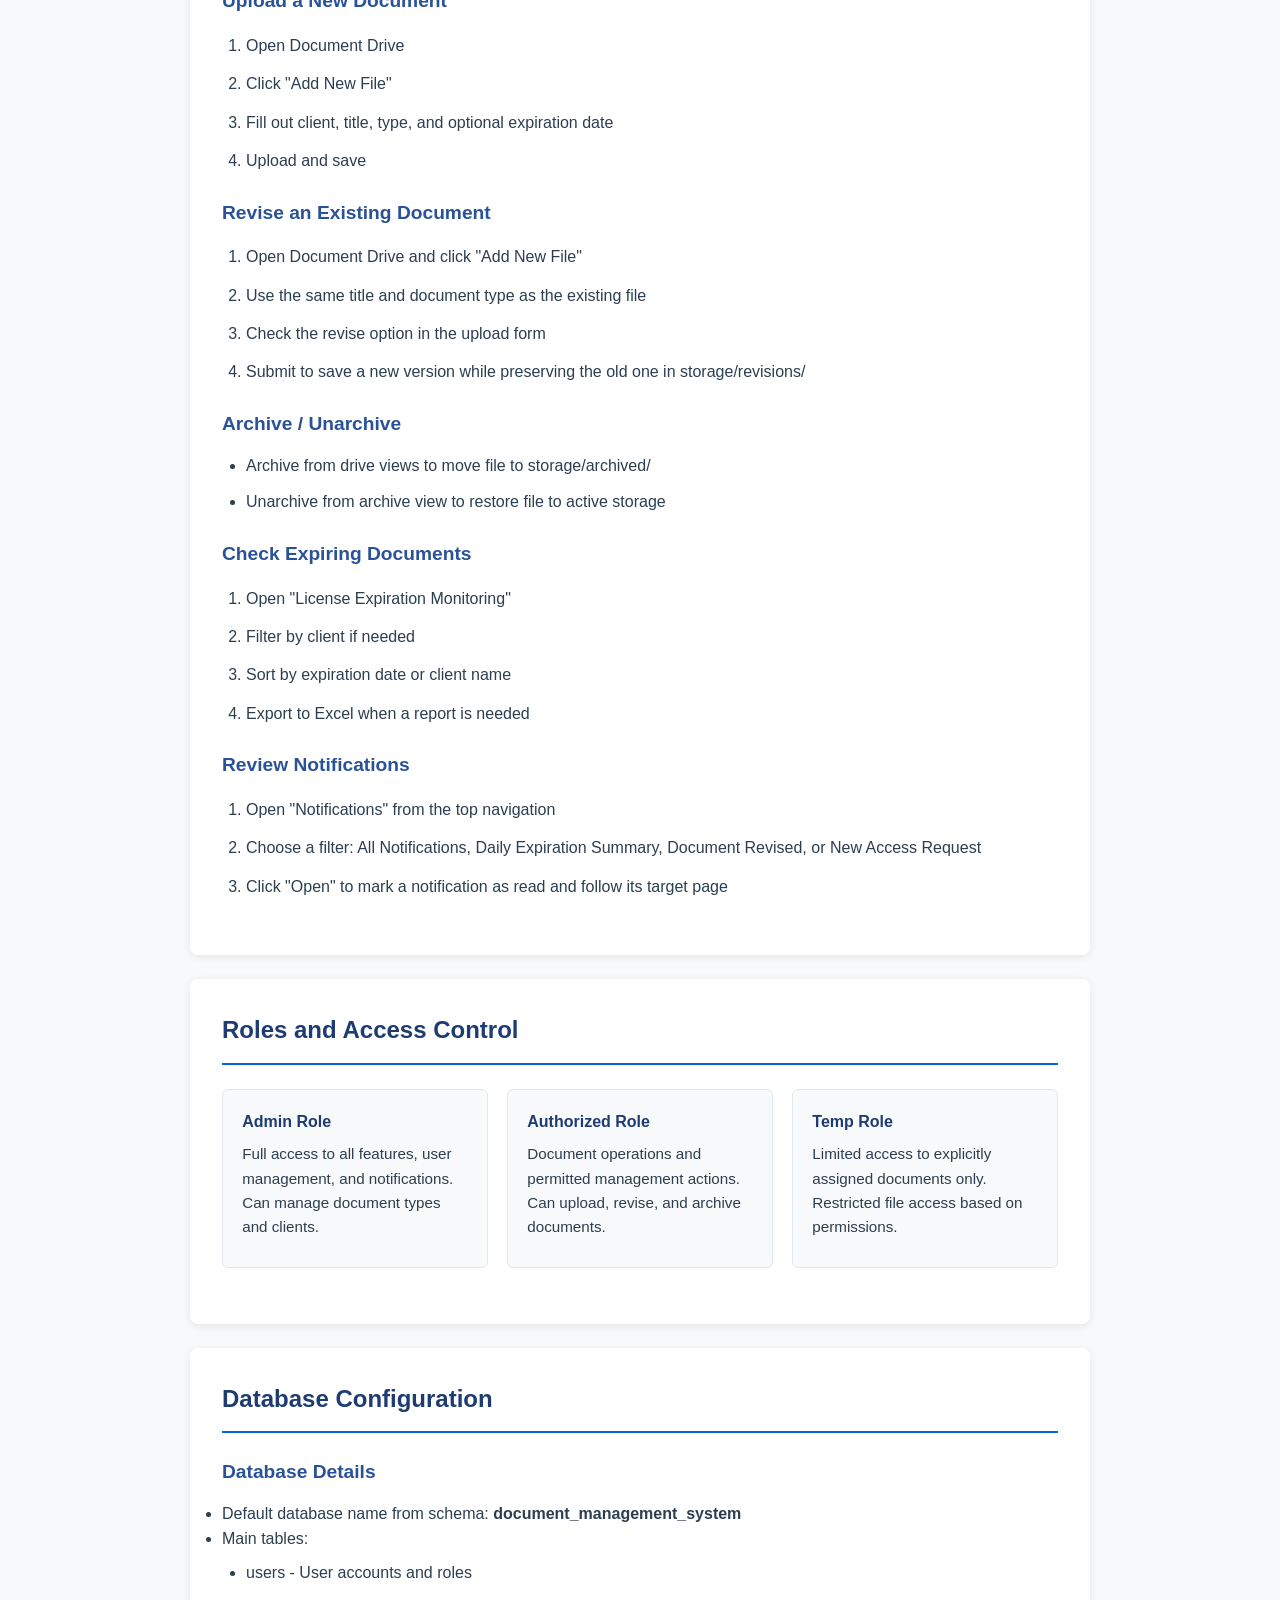
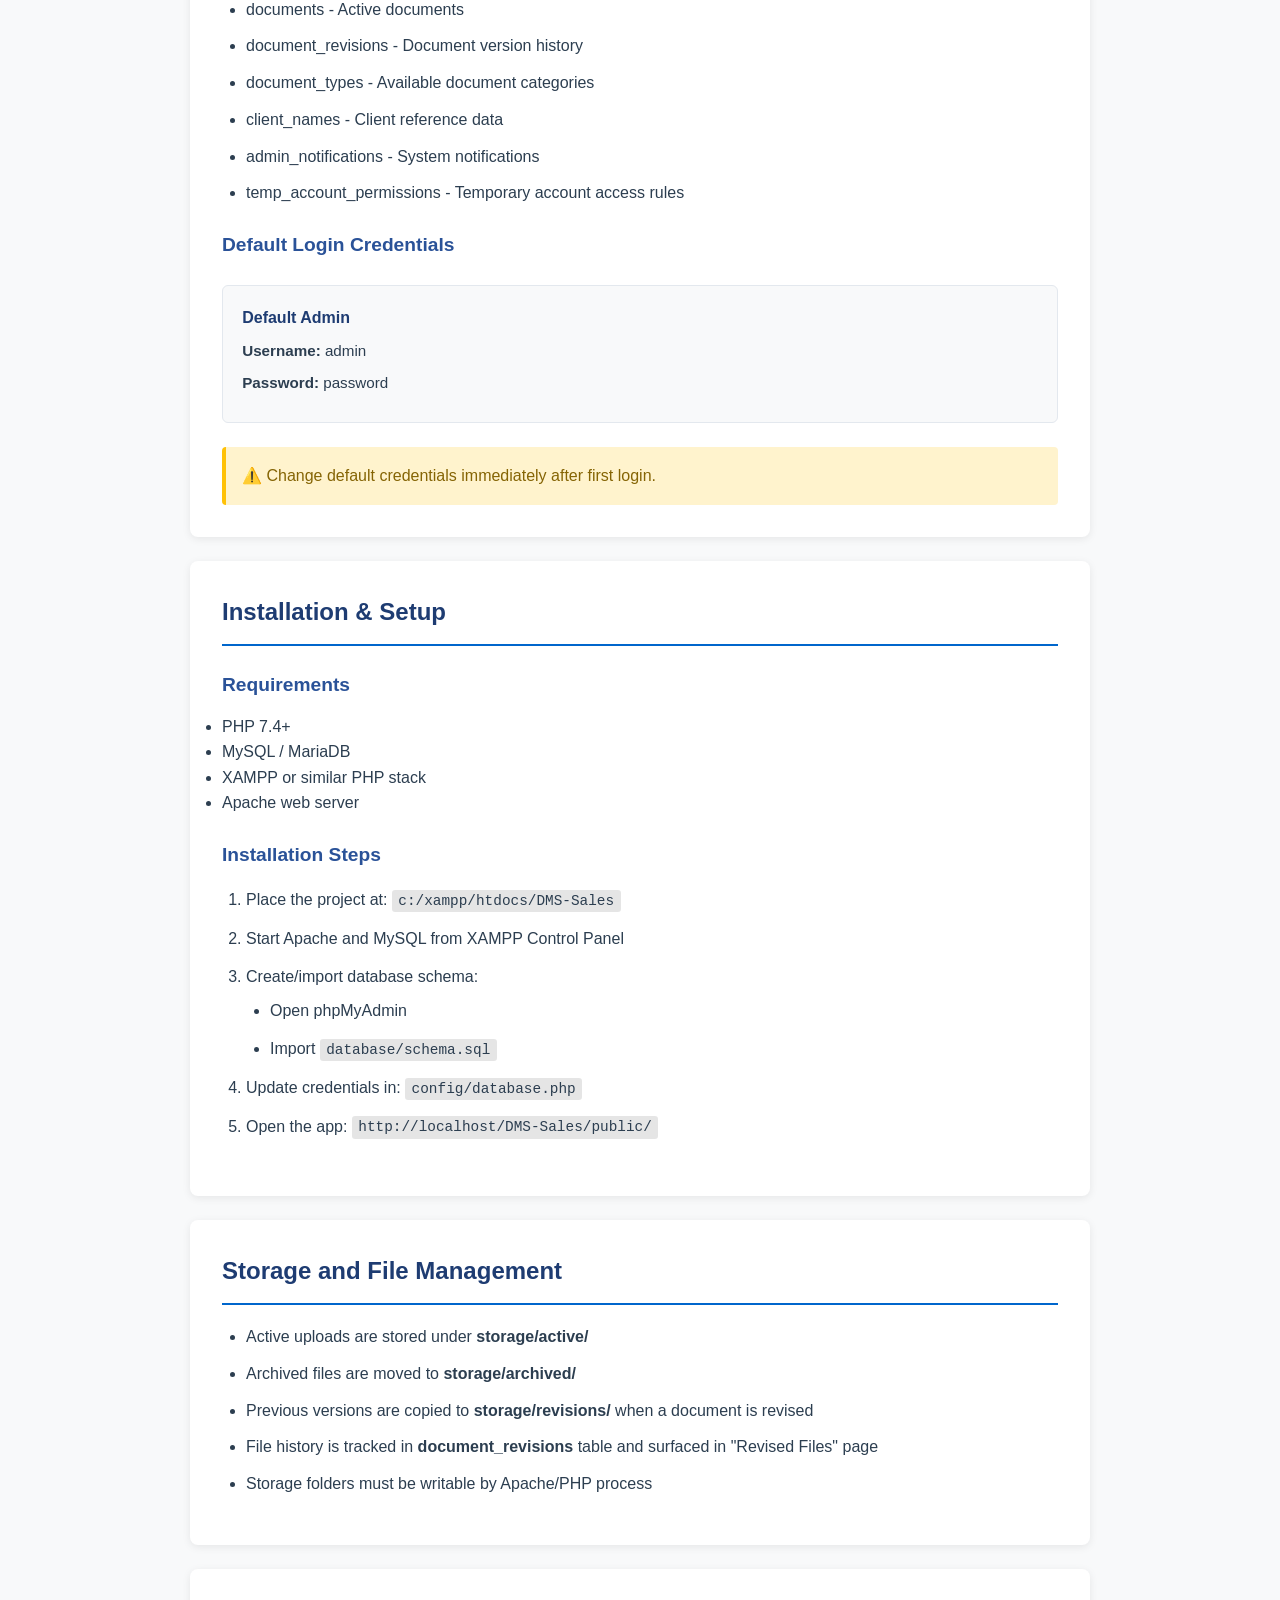
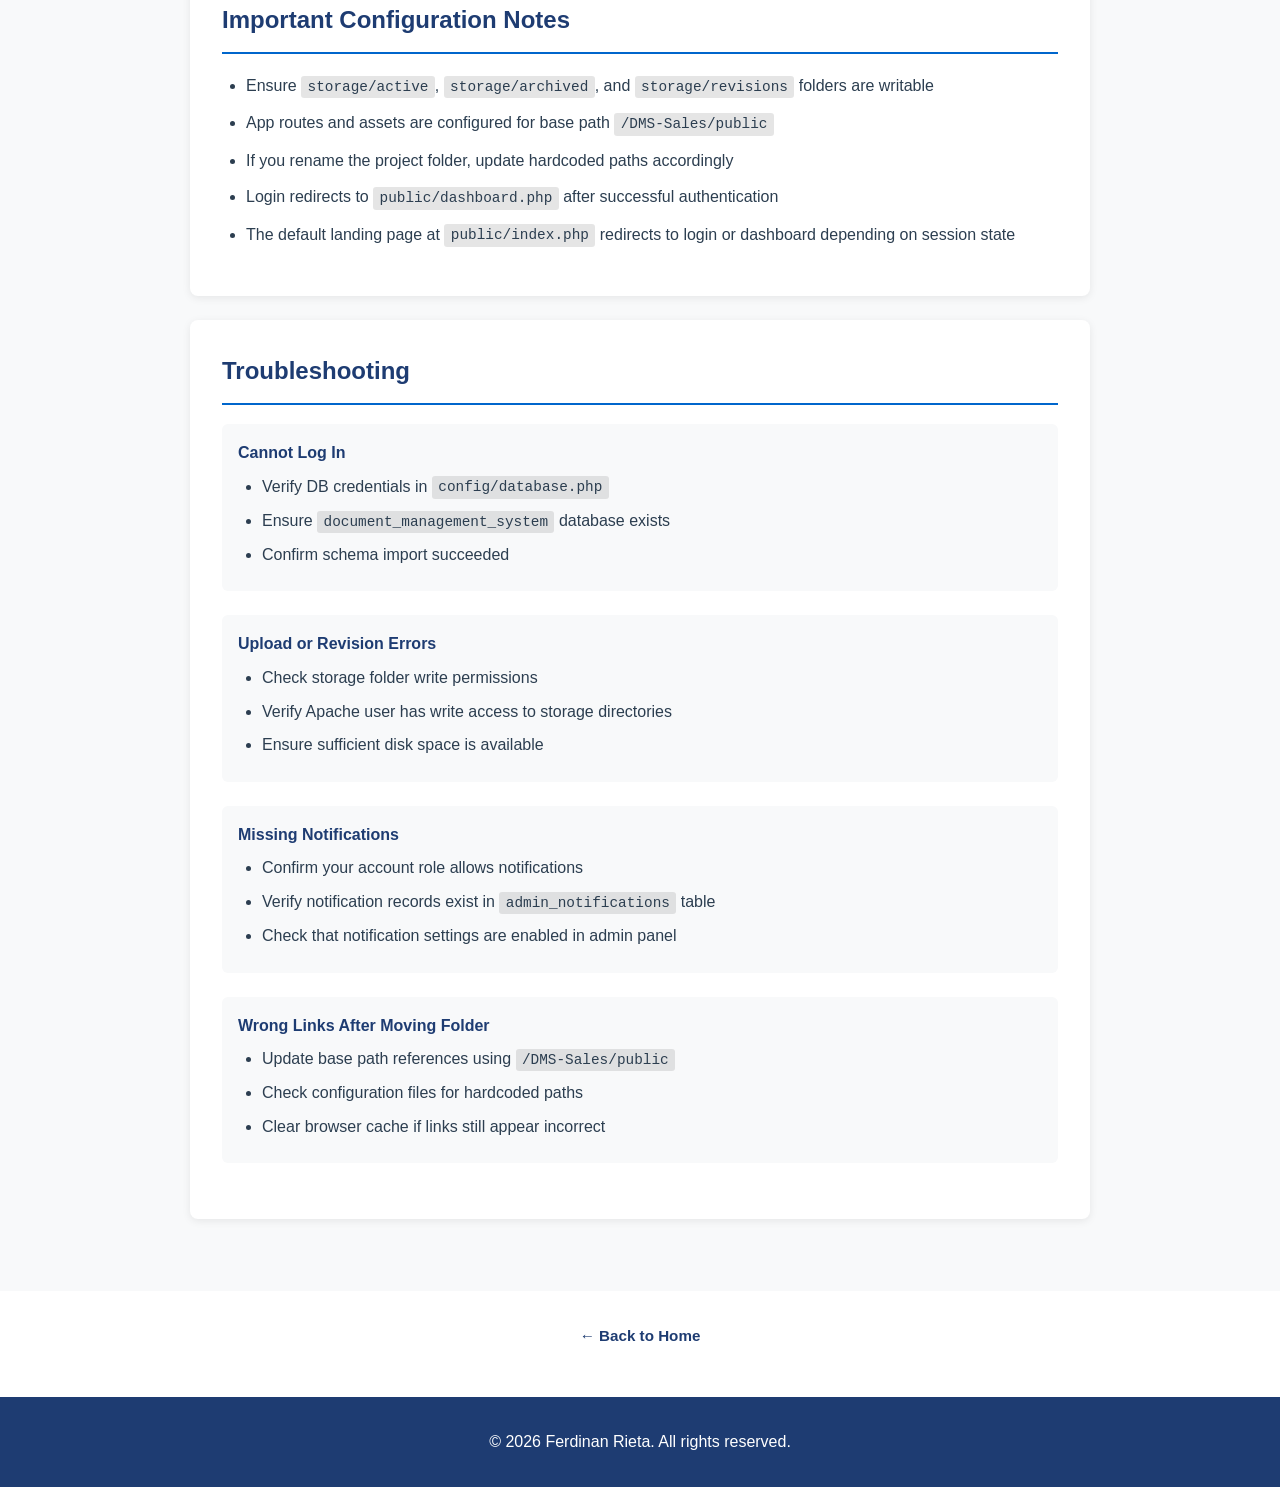
<file: dms-project.html>
<!DOCTYPE html>
<html lang="en">
<head>
    <meta charset="UTF-8">
    <meta name="viewport" content="width=device-width, initial-scale=1.0">
    <title>DMS Sales - Document Management System | Ferdinan Rieta Portfolio</title>
    <link rel="stylesheet" href="styles.css">
    <link rel="stylesheet" href="https://cdnjs.cloudflare.com/ajax/libs/font-awesome/6.4.0/css/all.min.css">
</head>
<body>
    <header class="header" id="header">
        <nav class="navbar">
            <div class="nav-container">
                <div class="logo">
                    <h1><a href="index.html" style="color: inherit; text-decoration: none; cursor: pointer;">Ferdinan Rieta</a></h1>
                    <p class="tagline">Management Information System Officer</p>
                </div>
                <a href="index.html" class="btn btn-secondary" style="margin-left: auto;">← Back to Portfolio</a>
            </div>
        </nav>
    </header>

    <section class="project-detail">
        <div class="container">
            <div class="project-hero">
                <img src="images/DMSSales.png" alt="DMS Sales - Document Management System" class="project-hero-image">
                <div class="project-hero-content">
                    <h1>DMS Sales: Document Management System</h1>
                    <p class="project-subtitle">A comprehensive PHP + MySQL document management application for the Sales department with advanced revision tracking and archiving</p>
                </div>
            </div>

            <div class="project-content">
                <section class="detail-section">
                    <h2>Project Overview</h2>
                    <p>DMS Sales is a role-based document management application designed specifically for the Sales department. It provides complete document lifecycle management including uploads, revision history, archiving workflows, license expiration tracking, and a comprehensive notification system with role-based access controls.</p>
                </section>

                <section class="detail-section">
                    <h2>Core Features</h2>
                    <ul class="feature-list">
                        <li>Role-based authentication (admin, authorized, temp)</li>
                        <li>Document upload with client and document type metadata</li>
                        <li>Complete revision history with per-version view and download</li>
                        <li>Archive and unarchive workflow with active/archived file separation</li>
                        <li>License expiration tracking and daily admin summaries</li>
                        <li>Admin notifications feed with notification status handling</li>
                        <li>Temporary-account document permissions with restricted file access</li>
                        <li>Document search, filtering, and folder organization</li>
                        <li>Excel export functionality for license monitoring</li>
                        <li>Document type and client name management</li>
                        <li>Comprehensive audit trail and access logging</li>
                    </ul>
                </section>

                <section class="detail-section">
                    <h2>Technology Stack</h2>
                    <div class="tech-stack-grid">
                        <div class="tech-item">
                            <strong>Backend</strong>
                            <p>PHP (server-rendered)</p>
                        </div>
                        <div class="tech-item">
                            <strong>Database</strong>
                            <p>MySQL / MariaDB</p>
                        </div>
                        <div class="tech-item">
                            <strong>Architecture</strong>
                            <p>MVC Structure</p>
                        </div>
                        <div class="tech-item">
                            <strong>Deployment</strong>
                            <p>XAMPP-compatible</p>
                        </div>
                    </div>
                </section>

                <section class="detail-section">
                    <h2>Main Pages & Functionality</h2>
                    <ul class="feature-list">
                        <li><strong>public/login.php</strong> - Sign in page with credential validation</li>
                        <li><strong>public/dashboard.php</strong> - Summary cards and recent documents overview</li>
                        <li><strong>public/drive.php</strong> - Document drive with search, filters, folders, and action buttons</li>
                        <li><strong>public/revisions.php</strong> - Revised file history and complete version list</li>
                        <li><strong>public/licenses.php</strong> - Expiration monitoring and Excel export functionality</li>
                        <li><strong>public/admin_notifications.php</strong> - Notifications inbox with category filters</li>
                        <li><strong>public/users.php</strong> - Admin user management (CRUD)</li>
                        <li><strong>public/document_types.php</strong> - Document type management</li>
                        <li><strong>public/add_client.php</strong> - Client name management</li>
                        <li><strong>public/archive.php</strong> - Archived documents with restore functionality</li>
                        <li><strong>public/view.php / download.php</strong> - Document viewing and download</li>
                        <li><strong>public/view_revision.php / download_revision.php</strong> - Revision viewing and download</li>
                    </ul>
                </section>

                <section class="detail-section">
                    <h2>Project Structure</h2>
                    <div class="code-block">
                        <pre>DMS-Sales/
├── public/                           (Browser-accessible pages)
│   ├── login.php
│   ├── dashboard.php
│   ├── drive.php
│   ├── revisions.php
│   ├── licenses.php
│   ├── admin_notifications.php
│   ├── users.php
│   ├── document_types.php
│   ├── add_client.php
│   ├── archive.php
│   ├── view.php
│   ├── download.php
│   ├── view_revision.php
│   └── download_revision.php
├── actions/                          (Form/action handlers)
├── includes/                         (Shared auth, helpers, layout)
├── config/
│   └── database.php                 (Database connection config)
├── database/
│   └── schema.sql                   (Schema + default seed data)
├── storage/
│   ├── active/                      (Active uploaded files)
│   ├── archived/                    (Archived files)
│   └── revisions/                   (Previous file revisions)
</pre>
                    </div>
                </section>

                <section class="detail-section">
                    <h2>Common Workflows</h2>
                    
                    <h3>Upload a New Document</h3>
                    <ol class="setup-steps">
                        <li>Open Document Drive</li>
                        <li>Click "Add New File"</li>
                        <li>Fill out client, title, type, and optional expiration date</li>
                        <li>Upload and save</li>
                    </ol>

                    <h3>Revise an Existing Document</h3>
                    <ol class="setup-steps">
                        <li>Open Document Drive and click "Add New File"</li>
                        <li>Use the same title and document type as the existing file</li>
                        <li>Check the revise option in the upload form</li>
                        <li>Submit to save a new version while preserving the old one in storage/revisions/</li>
                    </ol>

                    <h3>Archive / Unarchive</h3>
                    <ul class="feature-list">
                        <li>Archive from drive views to move file to storage/archived/</li>
                        <li>Unarchive from archive view to restore file to active storage</li>
                    </ul>

                    <h3>Check Expiring Documents</h3>
                    <ol class="setup-steps">
                        <li>Open "License Expiration Monitoring"</li>
                        <li>Filter by client if needed</li>
                        <li>Sort by expiration date or client name</li>
                        <li>Export to Excel when a report is needed</li>
                    </ol>

                    <h3>Review Notifications</h3>
                    <ol class="setup-steps">
                        <li>Open "Notifications" from the top navigation</li>
                        <li>Choose a filter: All Notifications, Daily Expiration Summary, Document Revised, or New Access Request</li>
                        <li>Click "Open" to mark a notification as read and follow its target page</li>
                    </ol>
                </section>

                <section class="detail-section">
                    <h2>Roles and Access Control</h2>
                    <div class="accounts-grid">
                        <div class="account-card">
                            <h4>Admin Role</h4>
                            <p>Full access to all features, user management, and notifications. Can manage document types and clients.</p>
                        </div>
                        <div class="account-card">
                            <h4>Authorized Role</h4>
                            <p>Document operations and permitted management actions. Can upload, revise, and archive documents.</p>
                        </div>
                        <div class="account-card">
                            <h4>Temp Role</h4>
                            <p>Limited access to explicitly assigned documents only. Restricted file access based on permissions.</p>
                        </div>
                    </div>
                </section>

                <section class="detail-section">
                    <h2>Database Configuration</h2>
                    <h3>Database Details</h3>
                    <ul>
                        <li>Default database name from schema: <strong>document_management_system</strong></li>
                        <li>Main tables:
                            <ul class="feature-list" style="margin: 0.5rem 0;">
                                <li>users - User accounts and roles</li>
                                <li>documents - Active documents</li>
                                <li>document_revisions - Document version history</li>
                                <li>document_types - Available document categories</li>
                                <li>client_names - Client reference data</li>
                                <li>admin_notifications - System notifications</li>
                                <li>temp_account_permissions - Temporary account access rules</li>
                            </ul>
                        </li>
                    </ul>

                    <h3>Default Login Credentials</h3>
                    <div class="accounts-grid">
                        <div class="account-card">
                            <h4>Default Admin</h4>
                            <p><strong>Username:</strong> admin</p>
                            <p><strong>Password:</strong> password</p>
                        </div>
                    </div>
                    <p class="warning">⚠️ Change default credentials immediately after first login.</p>
                </section>

                <section class="detail-section">
                    <h2>Installation & Setup</h2>
                    <h3>Requirements</h3>
                    <ul>
                        <li>PHP 7.4+</li>
                        <li>MySQL / MariaDB</li>
                        <li>XAMPP or similar PHP stack</li>
                        <li>Apache web server</li>
                    </ul>

                    <h3>Installation Steps</h3>
                    <ol class="setup-steps">
                        <li>Place the project at: <code>c:/xampp/htdocs/DMS-Sales</code></li>
                        <li>Start Apache and MySQL from XAMPP Control Panel</li>
                        <li>Create/import database schema:
                            <ul>
                                <li>Open phpMyAdmin</li>
                                <li>Import <code>database/schema.sql</code></li>
                            </ul>
                        </li>
                        <li>Update credentials in: <code>config/database.php</code></li>
                        <li>Open the app: <code>http://localhost/DMS-Sales/public/</code></li>
                    </ol>
                </section>

                <section class="detail-section">
                    <h2>Storage and File Management</h2>
                    <ul class="feature-list">
                        <li>Active uploads are stored under <strong>storage/active/</strong></li>
                        <li>Archived files are moved to <strong>storage/archived/</strong></li>
                        <li>Previous versions are copied to <strong>storage/revisions/</strong> when a document is revised</li>
                        <li>File history is tracked in <strong>document_revisions</strong> table and surfaced in "Revised Files" page</li>
                        <li>Storage folders must be writable by Apache/PHP process</li>
                    </ul>
                </section>

                <section class="detail-section">
                    <h2>Important Configuration Notes</h2>
                    <ul class="feature-list">
                        <li>Ensure <code>storage/active</code>, <code>storage/archived</code>, and <code>storage/revisions</code> folders are writable</li>
                        <li>App routes and assets are configured for base path <code>/DMS-Sales/public</code></li>
                        <li>If you rename the project folder, update hardcoded paths accordingly</li>
                        <li>Login redirects to <code>public/dashboard.php</code> after successful authentication</li>
                        <li>The default landing page at <code>public/index.php</code> redirects to login or dashboard depending on session state</li>
                    </ul>
                </section>

                <section class="detail-section">
                    <h2>Troubleshooting</h2>
                    <div class="troubleshoot-item">
                        <h4>Cannot Log In</h4>
                        <ul>
                            <li>Verify DB credentials in <code>config/database.php</code></li>
                            <li>Ensure <code>document_management_system</code> database exists</li>
                            <li>Confirm schema import succeeded</li>
                        </ul>
                    </div>
                    <div class="troubleshoot-item">
                        <h4>Upload or Revision Errors</h4>
                        <ul>
                            <li>Check storage folder write permissions</li>
                            <li>Verify Apache user has write access to storage directories</li>
                            <li>Ensure sufficient disk space is available</li>
                        </ul>
                    </div>
                    <div class="troubleshoot-item">
                        <h4>Missing Notifications</h4>
                        <ul>
                            <li>Confirm your account role allows notifications</li>
                            <li>Verify notification records exist in <code>admin_notifications</code> table</li>
                            <li>Check that notification settings are enabled in admin panel</li>
                        </ul>
                    </div>
                    <div class="troubleshoot-item">
                        <h4>Wrong Links After Moving Folder</h4>
                        <ul>
                            <li>Update base path references using <code>/DMS-Sales/public</code></li>
                            <li>Check configuration files for hardcoded paths</li>
                            <li>Clear browser cache if links still appear incorrect</li>
                        </ul>
                    </div>
                </section>
            </div>
        </div>
    </section>

    <div class="back-home-wrap">
        <a href="index.html" class="btn btn-primary">← Back to Home</a>
    </div>

    <footer class="footer">
        <div class="container">
            <p>&copy; 2026 Ferdinan Rieta. All rights reserved.</p>
        </div>
    </footer>

    <style>
        .project-detail {
            padding: 8rem 0 3rem;
            background: var(--bg-light);
        }

        .project-hero {
            display: grid;
            grid-template-columns: 1fr 1fr;
            gap: 2rem;
            align-items: center;
            margin-bottom: 3rem;
            padding: 2rem;
            background: white;
            border-radius: 12px;
            box-shadow: var(--shadow-md);
        }

        .project-hero-image {
            width: 100%;
            border-radius: 8px;
            box-shadow: var(--shadow-sm);
        }

        .project-hero-content h1 {
            color: var(--primary-color);
            font-size: 2.2rem;
            margin-bottom: 1rem;
        }

        .project-subtitle {
            font-size: 1.1rem;
            color: var(--text-light);
            line-height: 1.6;
        }

        .project-content {
            max-width: 900px;
            margin: 0 auto;
        }

        .detail-section {
            background: white;
            padding: 2rem;
            margin-bottom: 1.5rem;
            border-radius: 8px;
            box-shadow: var(--shadow-sm);
        }

        .detail-section h2 {
            color: var(--primary-color);
            font-size: 1.5rem;
            margin-bottom: 1.2rem;
            border-bottom: 2px solid var(--accent-color);
            padding-bottom: 0.8rem;
        }

        .detail-section h3 {
            color: var(--secondary-color);
            font-size: 1.2rem;
            margin: 1.5rem 0 0.8rem 0;
        }

        .detail-section h4 {
            color: var(--primary-color);
            margin: 1rem 0 0.5rem 0;
        }

        .feature-list, .workflow-list {
            list-style: disc;
            padding-left: 1.5rem;
            margin-bottom: 1rem;
        }

        .feature-list li, .workflow-list li {
            margin-bottom: 0.7rem;
            line-height: 1.6;
        }

        .tech-stack-grid {
            display: grid;
            grid-template-columns: repeat(auto-fit, minmax(200px, 1fr));
            gap: 1.2rem;
            margin: 1.5rem 0;
        }

        .tech-item {
            padding: 1.2rem;
            background: var(--bg-light);
            border-left: 4px solid var(--accent-color);
            border-radius: 4px;
        }

        .tech-item strong {
            color: var(--primary-color);
            font-size: 0.95rem;
        }

        .tech-item p {
            color: var(--text-light);
            margin-top: 0.5rem;
        }

        .code-block {
            background: #2c3e50;
            color: #ecf0f1;
            padding: 1.5rem;
            border-radius: 6px;
            overflow-x: auto;
            margin: 1.5rem 0;
            font-family: 'Courier New', monospace;
            font-size: 0.85rem;
            line-height: 1.5;
        }

        code {
            background: rgba(0,0,0,0.1);
            padding: 0.2rem 0.4rem;
            border-radius: 3px;
            font-family: 'Courier New', monospace;
            font-size: 0.9em;
        }

        .accounts-grid {
            display: grid;
            grid-template-columns: repeat(auto-fit, minmax(250px, 1fr));
            gap: 1.2rem;
            margin: 1.5rem 0;
        }

        .account-card {
            padding: 1.2rem;
            background: var(--bg-light);
            border: 1px solid var(--border-color);
            border-radius: 6px;
        }

        .account-card h4 {
            margin-top: 0;
            color: var(--primary-color);
        }

        .account-card p {
            margin: 0.5rem 0;
            font-size: 0.95rem;
        }

        .warning {
            background: #fff3cd;
            padding: 1rem;
            border-left: 4px solid #ffc107;
            margin-top: 1rem;
            border-radius: 4px;
            color: #856404;
        }

        .warning-box {
            background: #f8d7da;
            padding: 1.5rem;
            border: 1px solid #f5c6cb;
            border-radius: 6px;
            color: #721c24;
        }

        .warning-box h4 {
            color: #721c24;
            margin-top: 1rem;
        }

        .warning-box ol {
            margin: 1rem 0 0 1.5rem;
        }

        .warning-box li {
            margin-bottom: 0.5rem;
        }

        .setup-steps {
            list-style: decimal;
            padding-left: 1.5rem;
            margin: 1rem 0 1.5rem 0;
        }

        .setup-steps li {
            margin-bottom: 0.8rem;
            line-height: 1.6;
        }

        .setup-steps ul {
            list-style: disc;
            padding-left: 1.5rem;
            margin: 0.5rem 0;
        }

        .troubleshoot-item {
            margin-bottom: 1.5rem;
            padding: 1rem;
            background: var(--bg-light);
            border-radius: 6px;
        }

        .troubleshoot-item h4 {
            margin-top: 0;
        }

        .troubleshoot-item ul {
            list-style: disc;
            padding-left: 1.5rem;
            margin: 0.5rem 0 0 0;
        }

        .troubleshoot-item li {
            margin-bottom: 0.5rem;
        }

        .back-home-wrap {
            text-align: center;
            margin: 2rem 0 1rem;
        }

        .footer {
            background: var(--primary-color);
            color: white;
            padding: 2rem 0;
            text-align: center;
            margin-top: 3rem;
        }

        @media (max-width: 768px) {
            .project-hero {
                grid-template-columns: 1fr;
            }

            .project-hero-content h1 {
                font-size: 1.7rem;
            }

            .detail-section {
                padding: 1.5rem;
            }

            .detail-section h2 {
                font-size: 1.3rem;
            }

            .code-block {
                font-size: 0.75rem;
            }
        }
    </style>
</body>
</html>
</file>
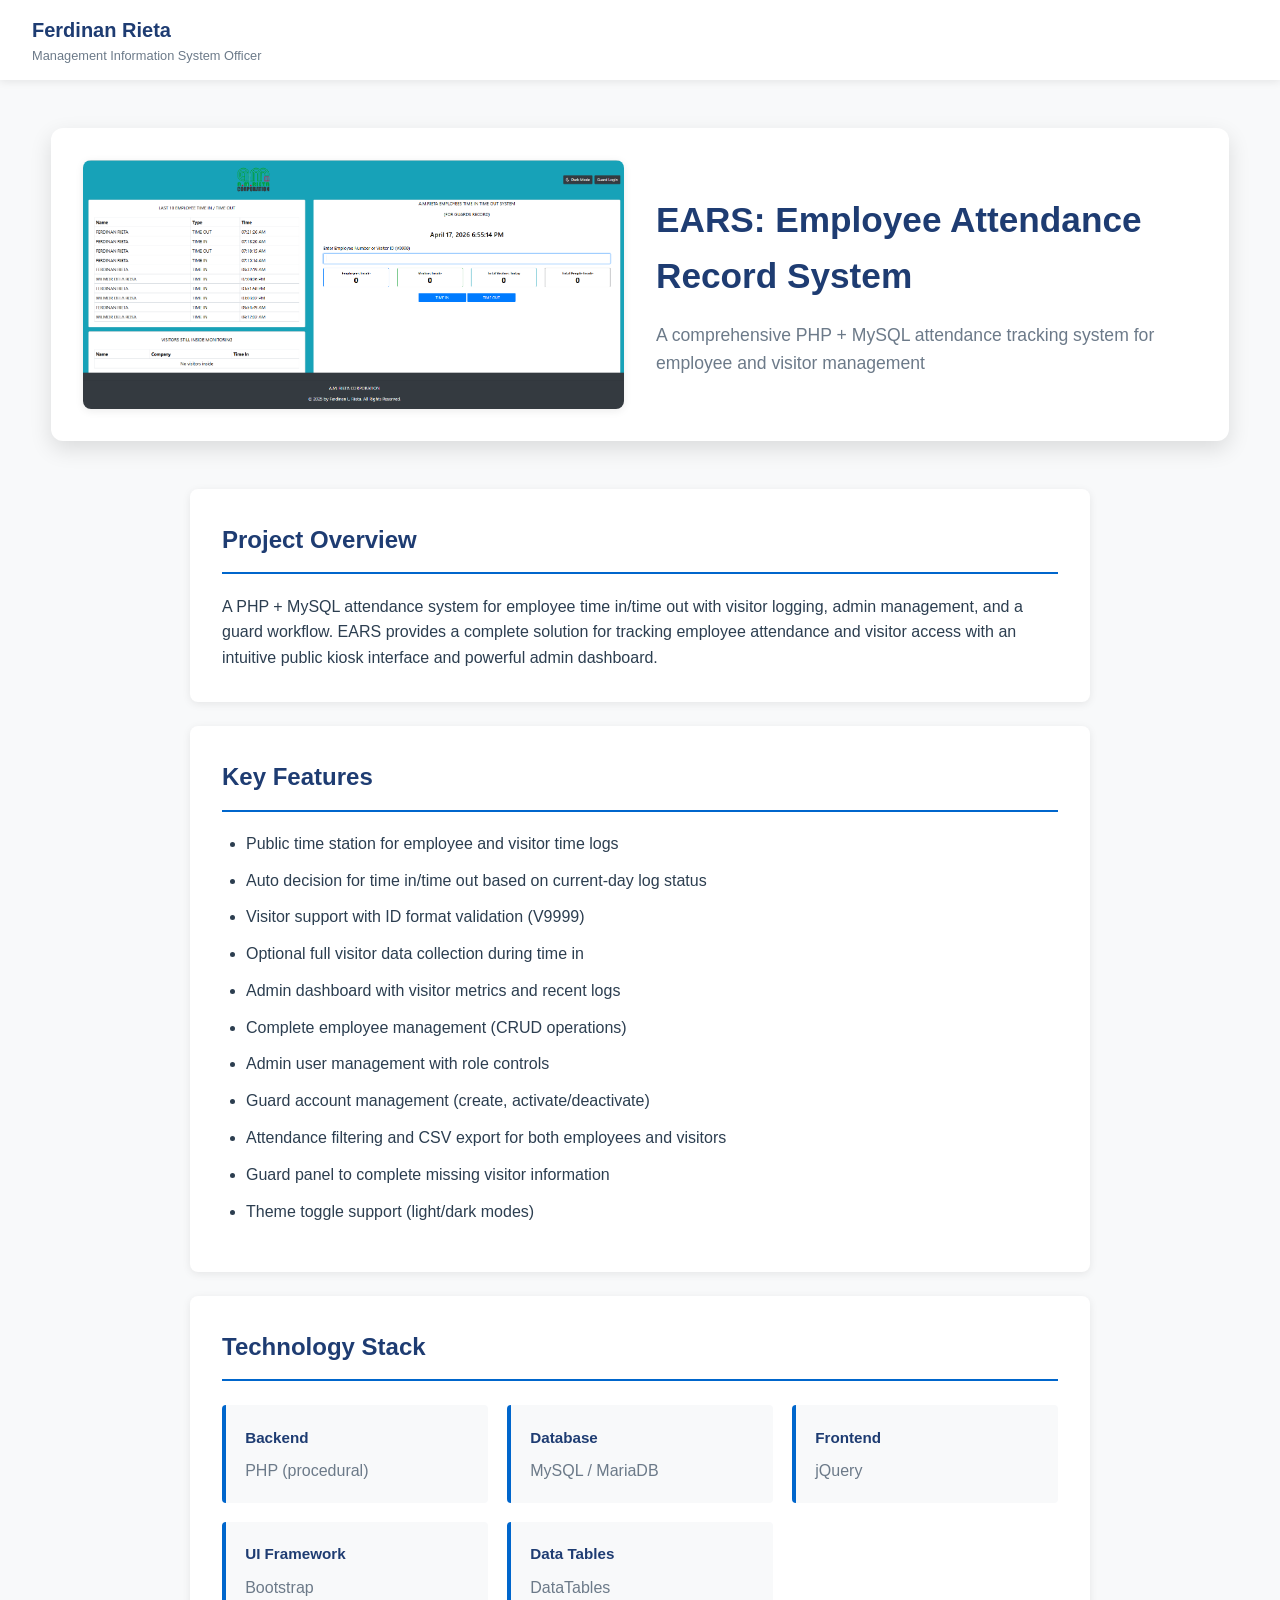
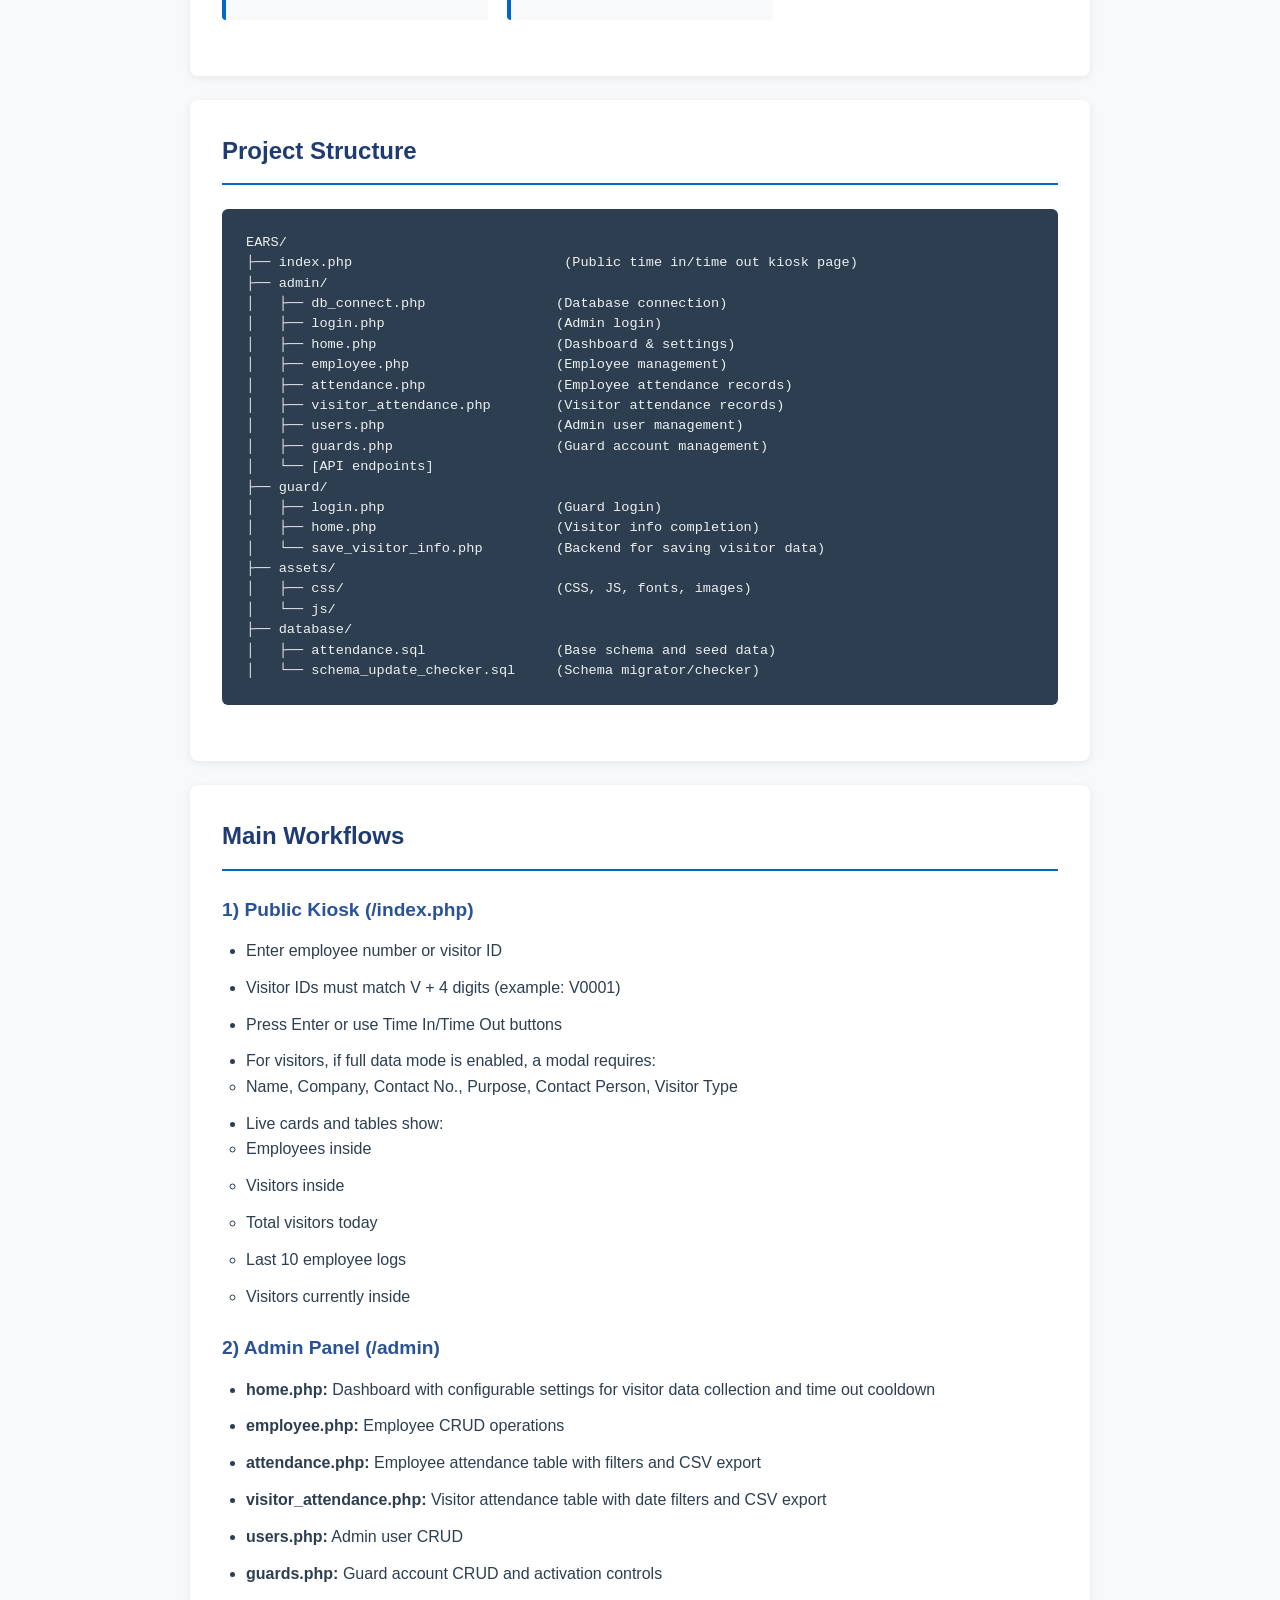
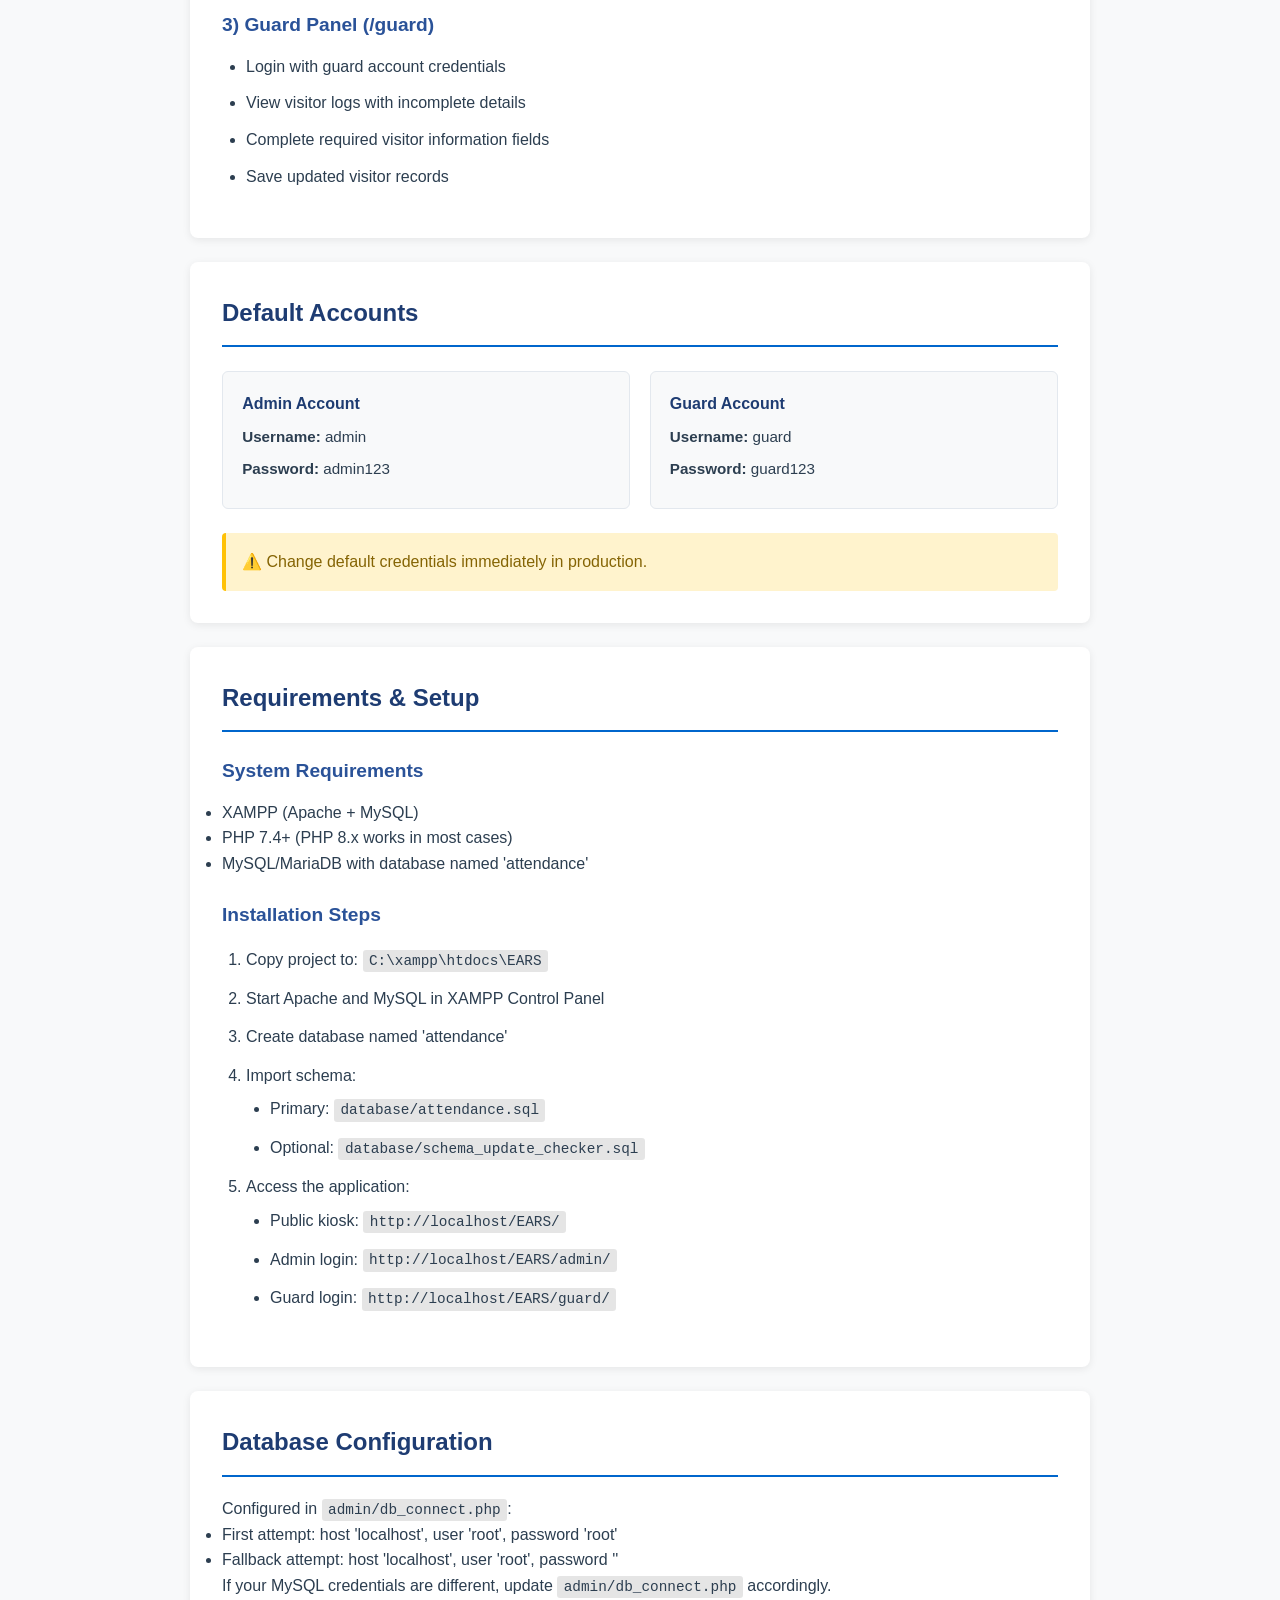
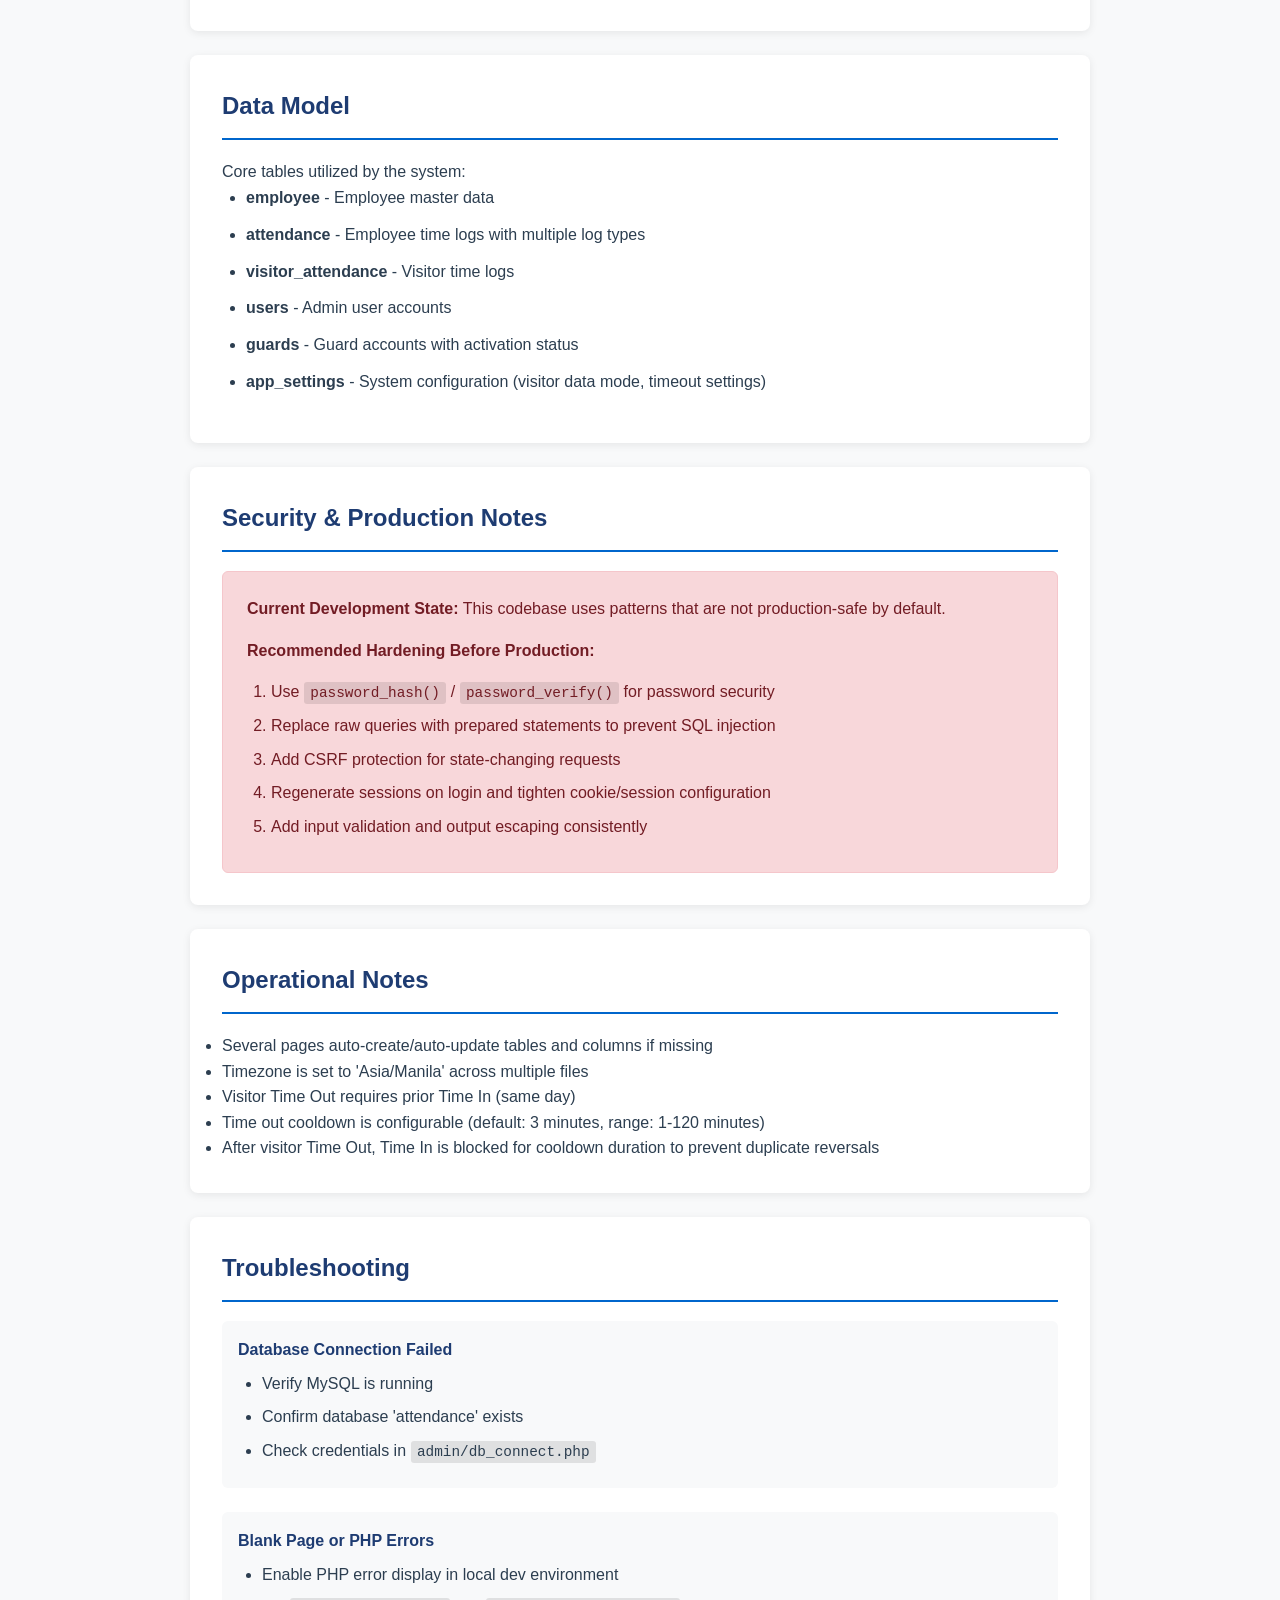
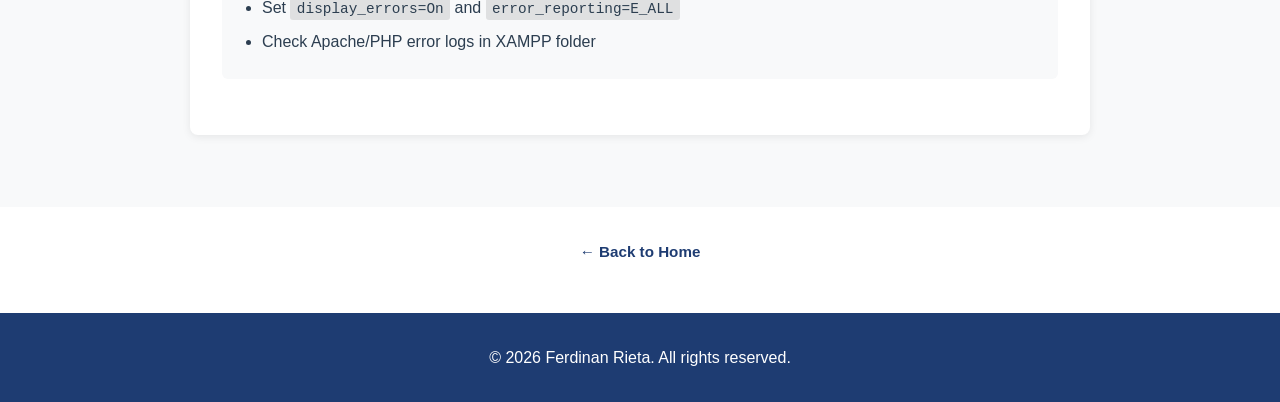
<file: ears-project.html>
<!DOCTYPE html>
<html lang="en">
<head>
    <meta charset="UTF-8">
    <meta name="viewport" content="width=device-width, initial-scale=1.0">
    <title>EARS - Employee Attendance Record System | Ferdinan Rieta Portfolio</title>
    <link rel="stylesheet" href="styles.css">
    <link rel="stylesheet" href="https://cdnjs.cloudflare.com/ajax/libs/font-awesome/6.4.0/css/all.min.css">
</head>
<body>
    <header class="header" id="header">
        <nav class="navbar">
            <div class="nav-container">
                <div class="logo">
                    <h1><a href="index.html" style="color: inherit; text-decoration: none; cursor: pointer;">Ferdinan Rieta</a></h1>
                    <p class="tagline">Management Information System Officer</p>
                </div>
                <a href="index.html" class="btn btn-secondary" style="margin-left: auto;">← Back to Portfolio</a>
            </div>
        </nav>
    </header>

    <section class="project-detail">
        <div class="container">
            <div class="project-hero">
                <img src="images/EARS.png" alt="EARS - Employee Attendance Record System" class="project-hero-image">
                <div class="project-hero-content">
                    <h1>EARS: Employee Attendance Record System</h1>
                    <p class="project-subtitle">A comprehensive PHP + MySQL attendance tracking system for employee and visitor management</p>
                </div>
            </div>

            <div class="project-content">
                <section class="detail-section">
                    <h2>Project Overview</h2>
                    <p>A PHP + MySQL attendance system for employee time in/time out with visitor logging, admin management, and a guard workflow. EARS provides a complete solution for tracking employee attendance and visitor access with an intuitive public kiosk interface and powerful admin dashboard.</p>
                </section>

                <section class="detail-section">
                    <h2>Key Features</h2>
                    <ul class="feature-list">
                        <li>Public time station for employee and visitor time logs</li>
                        <li>Auto decision for time in/time out based on current-day log status</li>
                        <li>Visitor support with ID format validation (V9999)</li>
                        <li>Optional full visitor data collection during time in</li>
                        <li>Admin dashboard with visitor metrics and recent logs</li>
                        <li>Complete employee management (CRUD operations)</li>
                        <li>Admin user management with role controls</li>
                        <li>Guard account management (create, activate/deactivate)</li>
                        <li>Attendance filtering and CSV export for both employees and visitors</li>
                        <li>Guard panel to complete missing visitor information</li>
                        <li>Theme toggle support (light/dark modes)</li>
                    </ul>
                </section>

                <section class="detail-section">
                    <h2>Technology Stack</h2>
                    <div class="tech-stack-grid">
                        <div class="tech-item">
                            <strong>Backend</strong>
                            <p>PHP (procedural)</p>
                        </div>
                        <div class="tech-item">
                            <strong>Database</strong>
                            <p>MySQL / MariaDB</p>
                        </div>
                        <div class="tech-item">
                            <strong>Frontend</strong>
                            <p>jQuery</p>
                        </div>
                        <div class="tech-item">
                            <strong>UI Framework</strong>
                            <p>Bootstrap</p>
                        </div>
                        <div class="tech-item">
                            <strong>Data Tables</strong>
                            <p>DataTables</p>
                        </div>
                    </div>
                </section>

                <section class="detail-section">
                    <h2>Project Structure</h2>
                    <div class="code-block">
                        <pre>EARS/
├── index.php                          (Public time in/time out kiosk page)
├── admin/
│   ├── db_connect.php                (Database connection)
│   ├── login.php                     (Admin login)
│   ├── home.php                      (Dashboard & settings)
│   ├── employee.php                  (Employee management)
│   ├── attendance.php                (Employee attendance records)
│   ├── visitor_attendance.php        (Visitor attendance records)
│   ├── users.php                     (Admin user management)
│   ├── guards.php                    (Guard account management)
│   └── [API endpoints]
├── guard/
│   ├── login.php                     (Guard login)
│   ├── home.php                      (Visitor info completion)
│   └── save_visitor_info.php         (Backend for saving visitor data)
├── assets/
│   ├── css/                          (CSS, JS, fonts, images)
│   └── js/
├── database/
│   ├── attendance.sql                (Base schema and seed data)
│   └── schema_update_checker.sql     (Schema migrator/checker)
</pre>
                    </div>
                </section>

                <section class="detail-section">
                    <h2>Main Workflows</h2>
                    
                    <h3>1) Public Kiosk (/index.php)</h3>
                    <ul class="workflow-list">
                        <li>Enter employee number or visitor ID</li>
                        <li>Visitor IDs must match V + 4 digits (example: V0001)</li>
                        <li>Press Enter or use Time In/Time Out buttons</li>
                        <li>For visitors, if full data mode is enabled, a modal requires:
                            <ul>
                                <li>Name, Company, Contact No., Purpose, Contact Person, Visitor Type</li>
                            </ul>
                        </li>
                        <li>Live cards and tables show:
                            <ul>
                                <li>Employees inside</li>
                                <li>Visitors inside</li>
                                <li>Total visitors today</li>
                                <li>Last 10 employee logs</li>
                                <li>Visitors currently inside</li>
                            </ul>
                        </li>
                    </ul>

                    <h3>2) Admin Panel (/admin)</h3>
                    <ul class="workflow-list">
                        <li><strong>home.php:</strong> Dashboard with configurable settings for visitor data collection and time out cooldown</li>
                        <li><strong>employee.php:</strong> Employee CRUD operations</li>
                        <li><strong>attendance.php:</strong> Employee attendance table with filters and CSV export</li>
                        <li><strong>visitor_attendance.php:</strong> Visitor attendance table with date filters and CSV export</li>
                        <li><strong>users.php:</strong> Admin user CRUD</li>
                        <li><strong>guards.php:</strong> Guard account CRUD and activation controls</li>
                    </ul>

                    <h3>3) Guard Panel (/guard)</h3>
                    <ul class="workflow-list">
                        <li>Login with guard account credentials</li>
                        <li>View visitor logs with incomplete details</li>
                        <li>Complete required visitor information fields</li>
                        <li>Save updated visitor records</li>
                    </ul>
                </section>

                <section class="detail-section">
                    <h2>Default Accounts</h2>
                    <div class="accounts-grid">
                        <div class="account-card">
                            <h4>Admin Account</h4>
                            <p><strong>Username:</strong> admin</p>
                            <p><strong>Password:</strong> admin123</p>
                        </div>
                        <div class="account-card">
                            <h4>Guard Account</h4>
                            <p><strong>Username:</strong> guard</p>
                            <p><strong>Password:</strong> guard123</p>
                        </div>
                    </div>
                    <p class="warning">⚠️ Change default credentials immediately in production.</p>
                </section>

                <section class="detail-section">
                    <h2>Requirements & Setup</h2>
                    <h3>System Requirements</h3>
                    <ul>
                        <li>XAMPP (Apache + MySQL)</li>
                        <li>PHP 7.4+ (PHP 8.x works in most cases)</li>
                        <li>MySQL/MariaDB with database named 'attendance'</li>
                    </ul>

                    <h3>Installation Steps</h3>
                    <ol class="setup-steps">
                        <li>Copy project to: <code>C:\xampp\htdocs\EARS</code></li>
                        <li>Start Apache and MySQL in XAMPP Control Panel</li>
                        <li>Create database named 'attendance'</li>
                        <li>Import schema:
                            <ul>
                                <li>Primary: <code>database/attendance.sql</code></li>
                                <li>Optional: <code>database/schema_update_checker.sql</code></li>
                            </ul>
                        </li>
                        <li>Access the application:
                            <ul>
                                <li>Public kiosk: <code>http://localhost/EARS/</code></li>
                                <li>Admin login: <code>http://localhost/EARS/admin/</code></li>
                                <li>Guard login: <code>http://localhost/EARS/guard/</code></li>
                            </ul>
                        </li>
                    </ol>
                </section>

                <section class="detail-section">
                    <h2>Database Configuration</h2>
                    <p>Configured in <code>admin/db_connect.php</code>:</p>
                    <ul>
                        <li>First attempt: host 'localhost', user 'root', password 'root'</li>
                        <li>Fallback attempt: host 'localhost', user 'root', password ''</li>
                    </ul>
                    <p>If your MySQL credentials are different, update <code>admin/db_connect.php</code> accordingly.</p>
                </section>

                <section class="detail-section">
                    <h2>Data Model</h2>
                    <p>Core tables utilized by the system:</p>
                    <ul class="feature-list">
                        <li><strong>employee</strong> - Employee master data</li>
                        <li><strong>attendance</strong> - Employee time logs with multiple log types</li>
                        <li><strong>visitor_attendance</strong> - Visitor time logs</li>
                        <li><strong>users</strong> - Admin user accounts</li>
                        <li><strong>guards</strong> - Guard accounts with activation status</li>
                        <li><strong>app_settings</strong> - System configuration (visitor data mode, timeout settings)</li>
                    </ul>
                </section>

                <section class="detail-section">
                    <h2>Security & Production Notes</h2>
                    <div class="warning-box">
                        <p><strong>Current Development State:</strong> This codebase uses patterns that are not production-safe by default.</p>
                        <h4>Recommended Hardening Before Production:</h4>
                        <ol>
                            <li>Use <code>password_hash()</code> / <code>password_verify()</code> for password security</li>
                            <li>Replace raw queries with prepared statements to prevent SQL injection</li>
                            <li>Add CSRF protection for state-changing requests</li>
                            <li>Regenerate sessions on login and tighten cookie/session configuration</li>
                            <li>Add input validation and output escaping consistently</li>
                        </ol>
                    </div>
                </section>

                <section class="detail-section">
                    <h2>Operational Notes</h2>
                    <ul>
                        <li>Several pages auto-create/auto-update tables and columns if missing</li>
                        <li>Timezone is set to 'Asia/Manila' across multiple files</li>
                        <li>Visitor Time Out requires prior Time In (same day)</li>
                        <li>Time out cooldown is configurable (default: 3 minutes, range: 1-120 minutes)</li>
                        <li>After visitor Time Out, Time In is blocked for cooldown duration to prevent duplicate reversals</li>
                    </ul>
                </section>

                <section class="detail-section">
                    <h2>Troubleshooting</h2>
                    <div class="troubleshoot-item">
                        <h4>Database Connection Failed</h4>
                        <ul>
                            <li>Verify MySQL is running</li>
                            <li>Confirm database 'attendance' exists</li>
                            <li>Check credentials in <code>admin/db_connect.php</code></li>
                        </ul>
                    </div>
                    <div class="troubleshoot-item">
                        <h4>Blank Page or PHP Errors</h4>
                        <ul>
                            <li>Enable PHP error display in local dev environment</li>
                            <li>Set <code>display_errors=On</code> and <code>error_reporting=E_ALL</code></li>
                            <li>Check Apache/PHP error logs in XAMPP folder</li>
                        </ul>
                    </div>
                </section>
            </div>
        </div>
    </section>

    <div class="back-home-wrap">
        <a href="index.html" class="btn btn-primary">← Back to Home</a>
    </div>

    <footer class="footer">
        <div class="container">
            <p>&copy; 2026 Ferdinan Rieta. All rights reserved.</p>
        </div>
    </footer>

    <style>
        .project-detail {
            padding: 8rem 0 3rem;
            background: var(--bg-light);
        }

        .project-hero {
            display: grid;
            grid-template-columns: 1fr 1fr;
            gap: 2rem;
            align-items: center;
            margin-bottom: 3rem;
            padding: 2rem;
            background: white;
            border-radius: 12px;
            box-shadow: var(--shadow-md);
        }

        .project-hero-image {
            width: 100%;
            border-radius: 8px;
            box-shadow: var(--shadow-sm);
        }

        .project-hero-content h1 {
            color: var(--primary-color);
            font-size: 2.2rem;
            margin-bottom: 1rem;
        }

        .project-subtitle {
            font-size: 1.1rem;
            color: var(--text-light);
            line-height: 1.6;
        }

        .project-content {
            max-width: 900px;
            margin: 0 auto;
        }

        .detail-section {
            background: white;
            padding: 2rem;
            margin-bottom: 1.5rem;
            border-radius: 8px;
            box-shadow: var(--shadow-sm);
        }

        .detail-section h2 {
            color: var(--primary-color);
            font-size: 1.5rem;
            margin-bottom: 1.2rem;
            border-bottom: 2px solid var(--accent-color);
            padding-bottom: 0.8rem;
        }

        .detail-section h3 {
            color: var(--secondary-color);
            font-size: 1.2rem;
            margin: 1.5rem 0 0.8rem 0;
        }

        .detail-section h4 {
            color: var(--primary-color);
            margin: 1rem 0 0.5rem 0;
        }

        .feature-list, .workflow-list {
            list-style: disc;
            padding-left: 1.5rem;
            margin-bottom: 1rem;
        }

        .feature-list li, .workflow-list li {
            margin-bottom: 0.7rem;
            line-height: 1.6;
        }

        .tech-stack-grid {
            display: grid;
            grid-template-columns: repeat(auto-fit, minmax(200px, 1fr));
            gap: 1.2rem;
            margin: 1.5rem 0;
        }

        .tech-item {
            padding: 1.2rem;
            background: var(--bg-light);
            border-left: 4px solid var(--accent-color);
            border-radius: 4px;
        }

        .tech-item strong {
            color: var(--primary-color);
            font-size: 0.95rem;
        }

        .tech-item p {
            color: var(--text-light);
            margin-top: 0.5rem;
        }

        .code-block {
            background: #2c3e50;
            color: #ecf0f1;
            padding: 1.5rem;
            border-radius: 6px;
            overflow-x: auto;
            margin: 1.5rem 0;
            font-family: 'Courier New', monospace;
            font-size: 0.85rem;
            line-height: 1.5;
        }

        code {
            background: rgba(0,0,0,0.1);
            padding: 0.2rem 0.4rem;
            border-radius: 3px;
            font-family: 'Courier New', monospace;
            font-size: 0.9em;
        }

        .accounts-grid {
            display: grid;
            grid-template-columns: repeat(auto-fit, minmax(250px, 1fr));
            gap: 1.2rem;
            margin: 1.5rem 0;
        }

        .account-card {
            padding: 1.2rem;
            background: var(--bg-light);
            border: 1px solid var(--border-color);
            border-radius: 6px;
        }

        .account-card h4 {
            margin-top: 0;
            color: var(--primary-color);
        }

        .account-card p {
            margin: 0.5rem 0;
            font-size: 0.95rem;
        }

        .warning {
            background: #fff3cd;
            padding: 1rem;
            border-left: 4px solid #ffc107;
            margin-top: 1rem;
            border-radius: 4px;
            color: #856404;
        }

        .warning-box {
            background: #f8d7da;
            padding: 1.5rem;
            border: 1px solid #f5c6cb;
            border-radius: 6px;
            color: #721c24;
        }

        .warning-box h4 {
            color: #721c24;
            margin-top: 1rem;
        }

        .warning-box ol {
            margin: 1rem 0 0 1.5rem;
        }

        .warning-box li {
            margin-bottom: 0.5rem;
        }

        .setup-steps {
            list-style: decimal;
            padding-left: 1.5rem;
            margin: 1rem 0 1.5rem 0;
        }

        .setup-steps li {
            margin-bottom: 0.8rem;
            line-height: 1.6;
        }

        .setup-steps ul {
            list-style: disc;
            padding-left: 1.5rem;
            margin: 0.5rem 0;
        }

        .troubleshoot-item {
            margin-bottom: 1.5rem;
            padding: 1rem;
            background: var(--bg-light);
            border-radius: 6px;
        }

        .troubleshoot-item h4 {
            margin-top: 0;
        }

        .troubleshoot-item ul {
            list-style: disc;
            padding-left: 1.5rem;
            margin: 0.5rem 0 0 0;
        }

        .troubleshoot-item li {
            margin-bottom: 0.5rem;
        }

        .back-home-wrap {
            text-align: center;
            margin: 2rem 0 1rem;
        }

        .footer {
            background: var(--primary-color);
            color: white;
            padding: 2rem 0;
            text-align: center;
            margin-top: 3rem;
        }

        @media (max-width: 768px) {
            .project-hero {
                grid-template-columns: 1fr;
            }

            .project-hero-content h1 {
                font-size: 1.7rem;
            }

            .detail-section {
                padding: 1.5rem;
            }

            .detail-section h2 {
                font-size: 1.3rem;
            }

            .code-block {
                font-size: 0.75rem;
            }
        }
    </style>
</body>
</html>
</file>
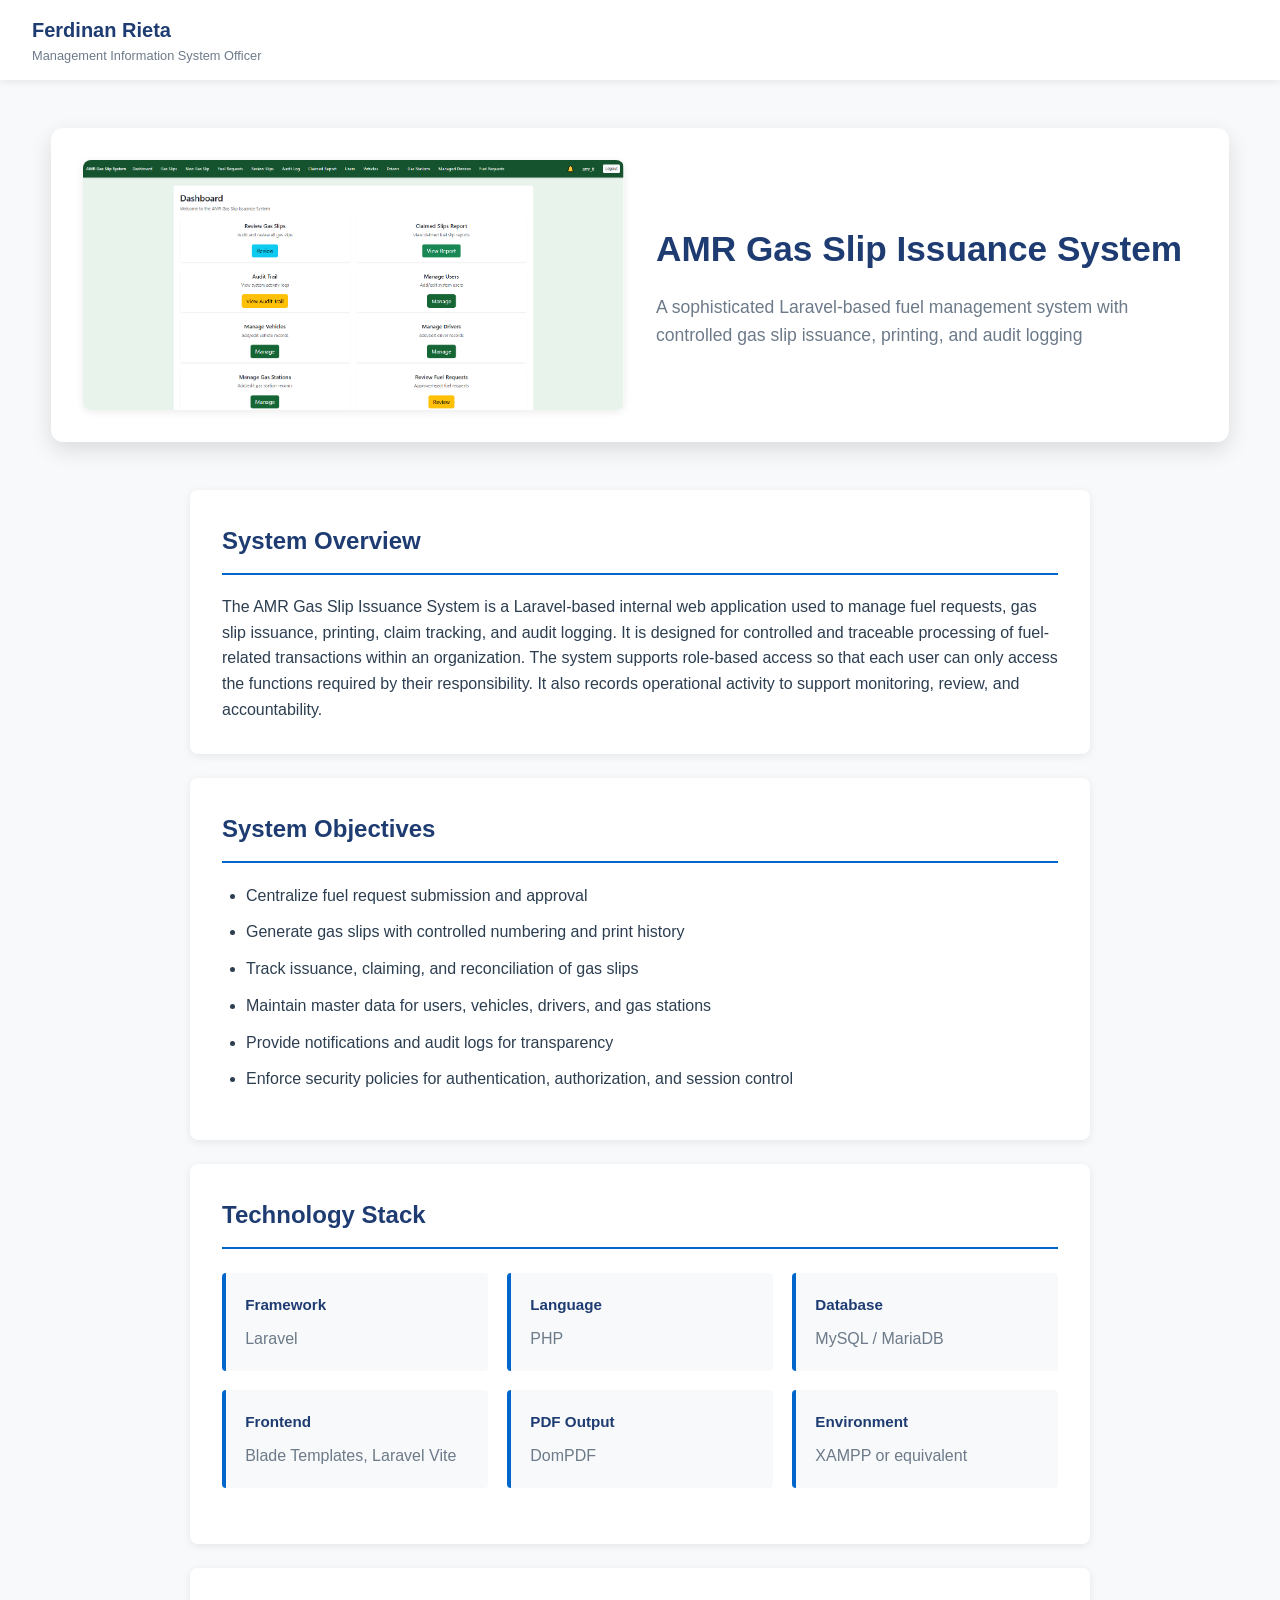
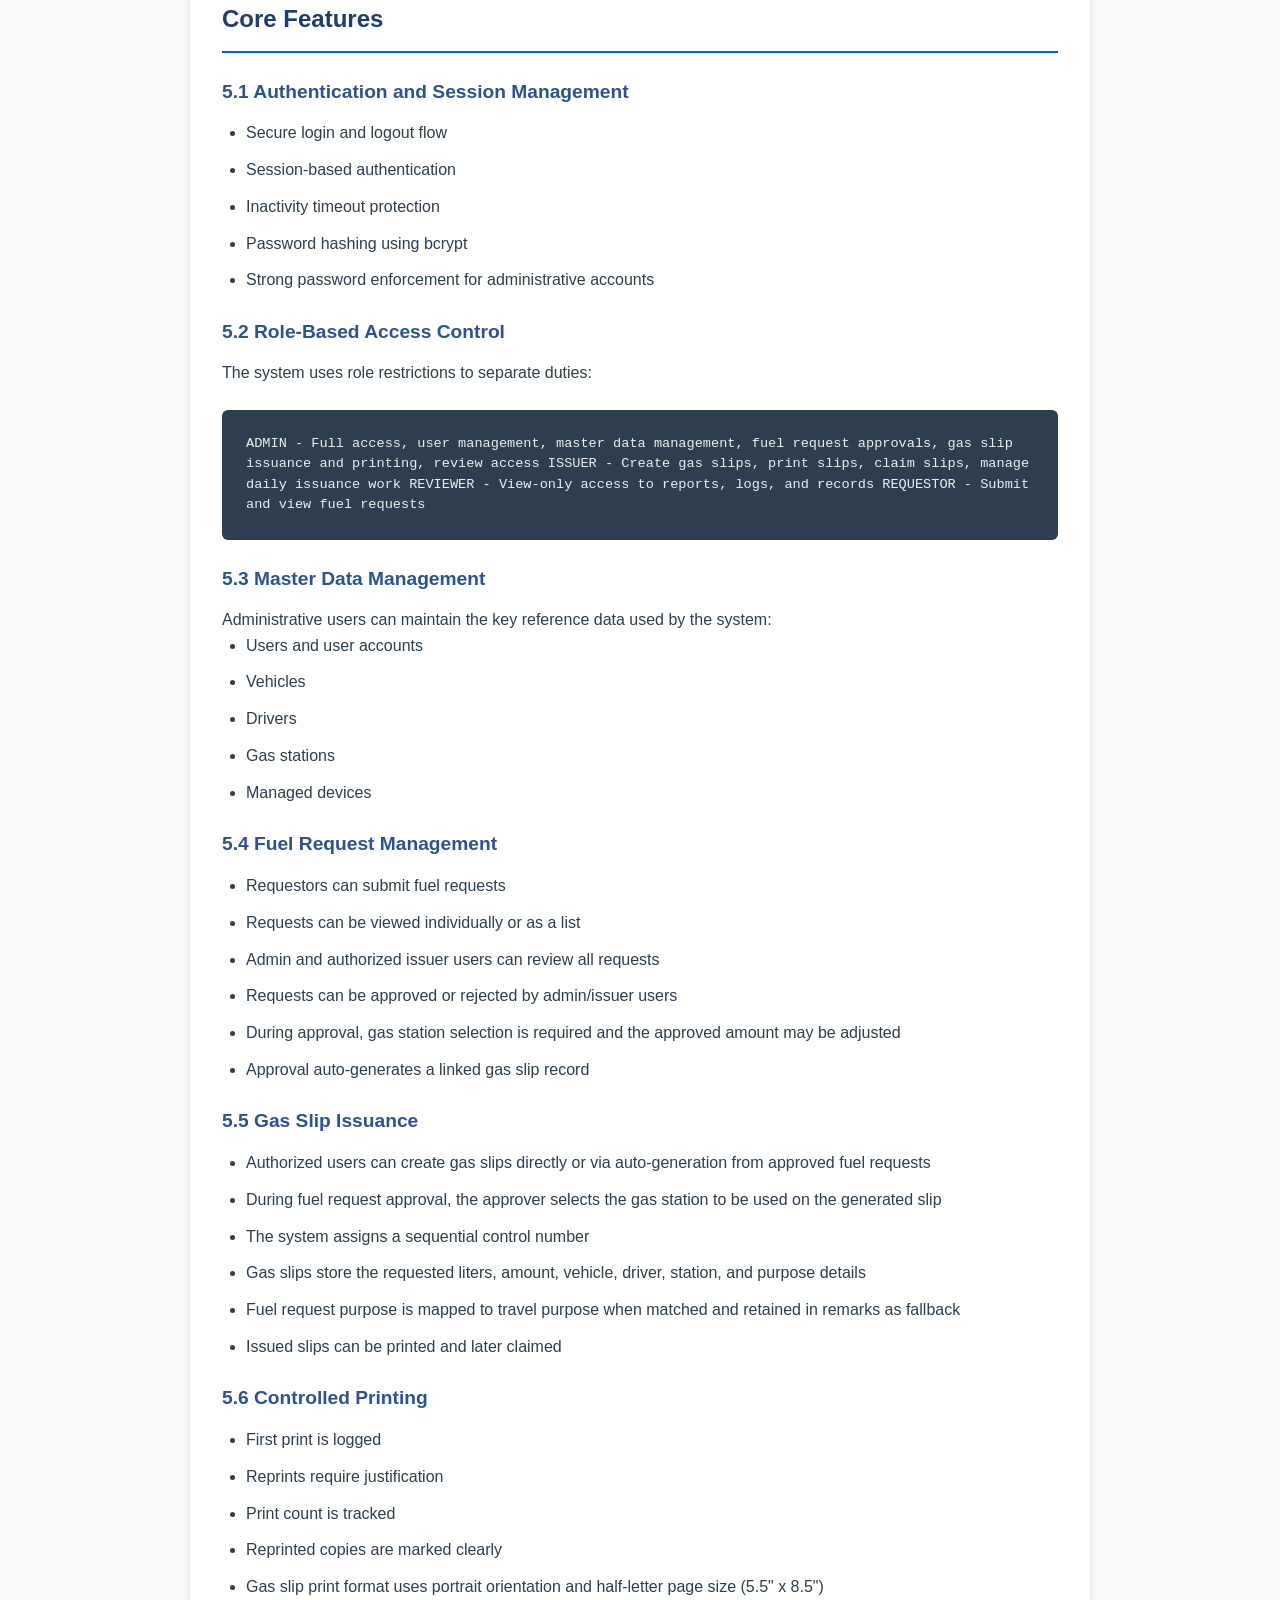
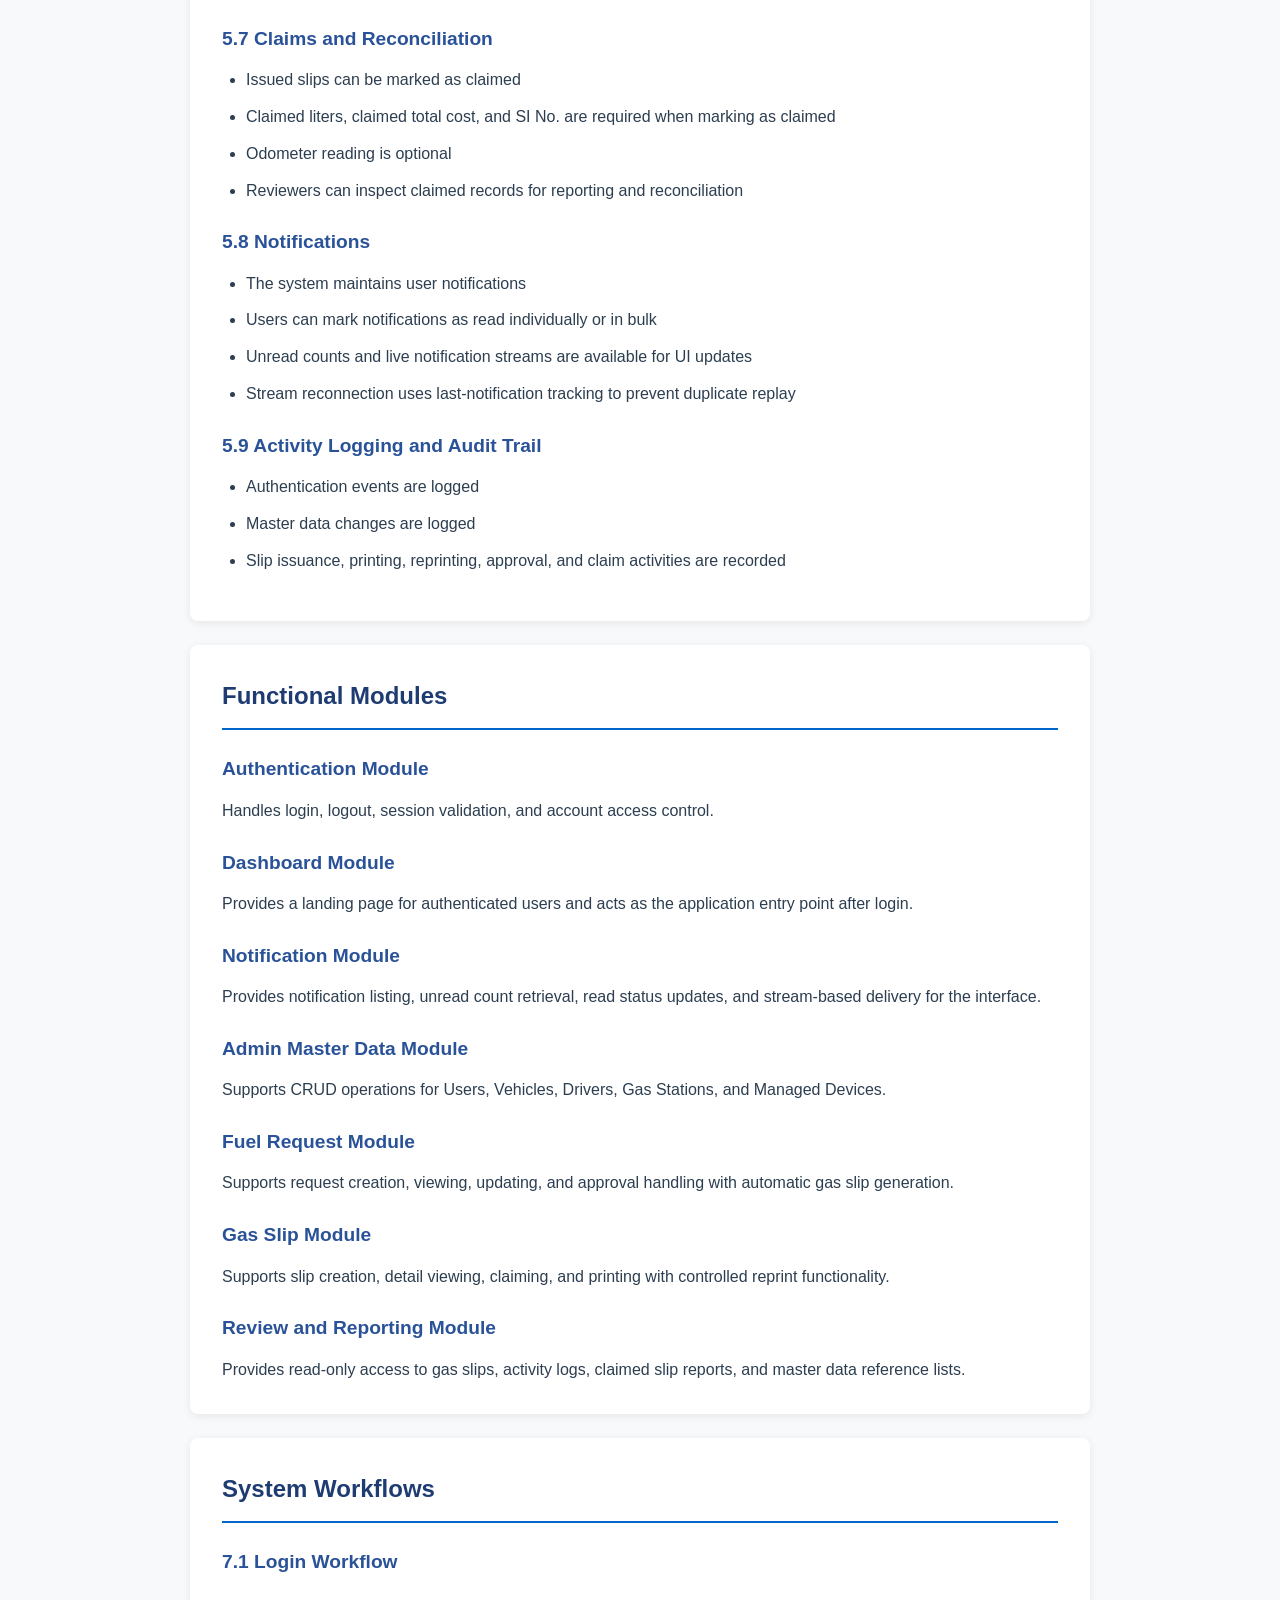
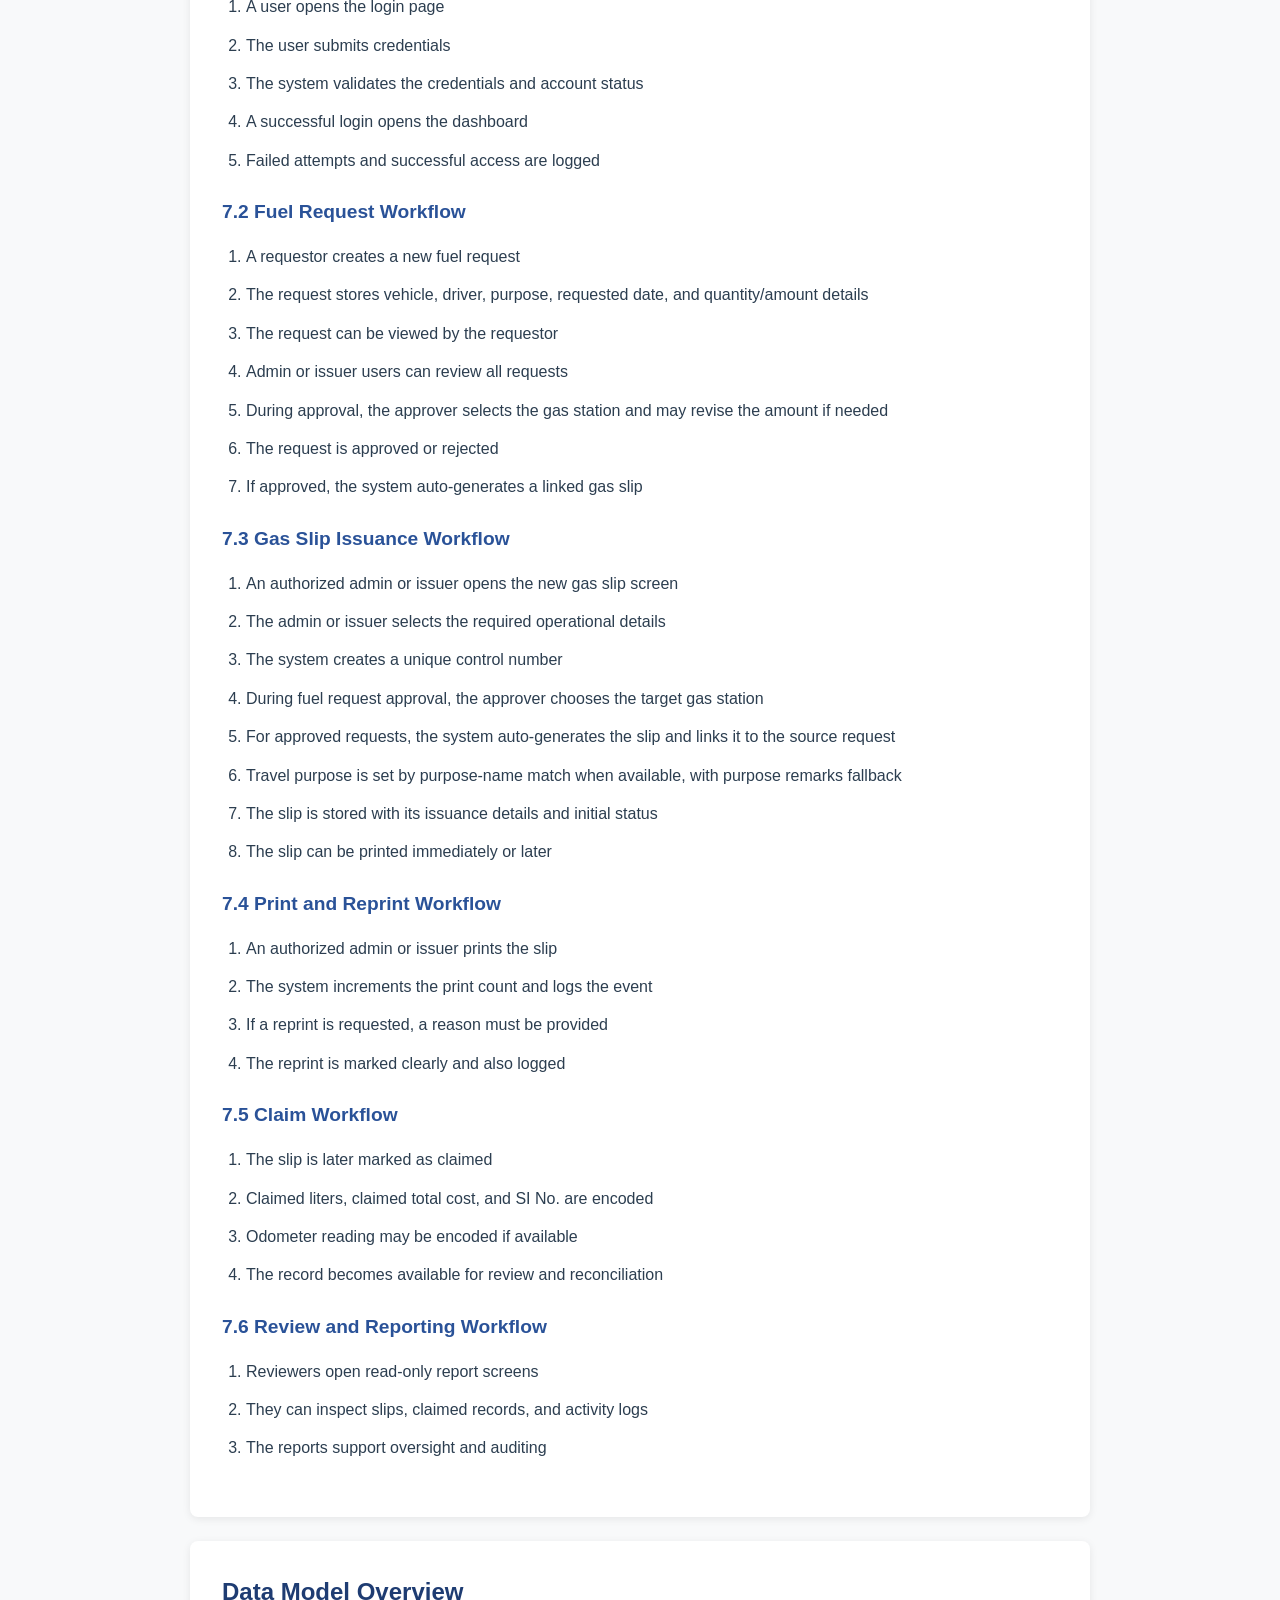
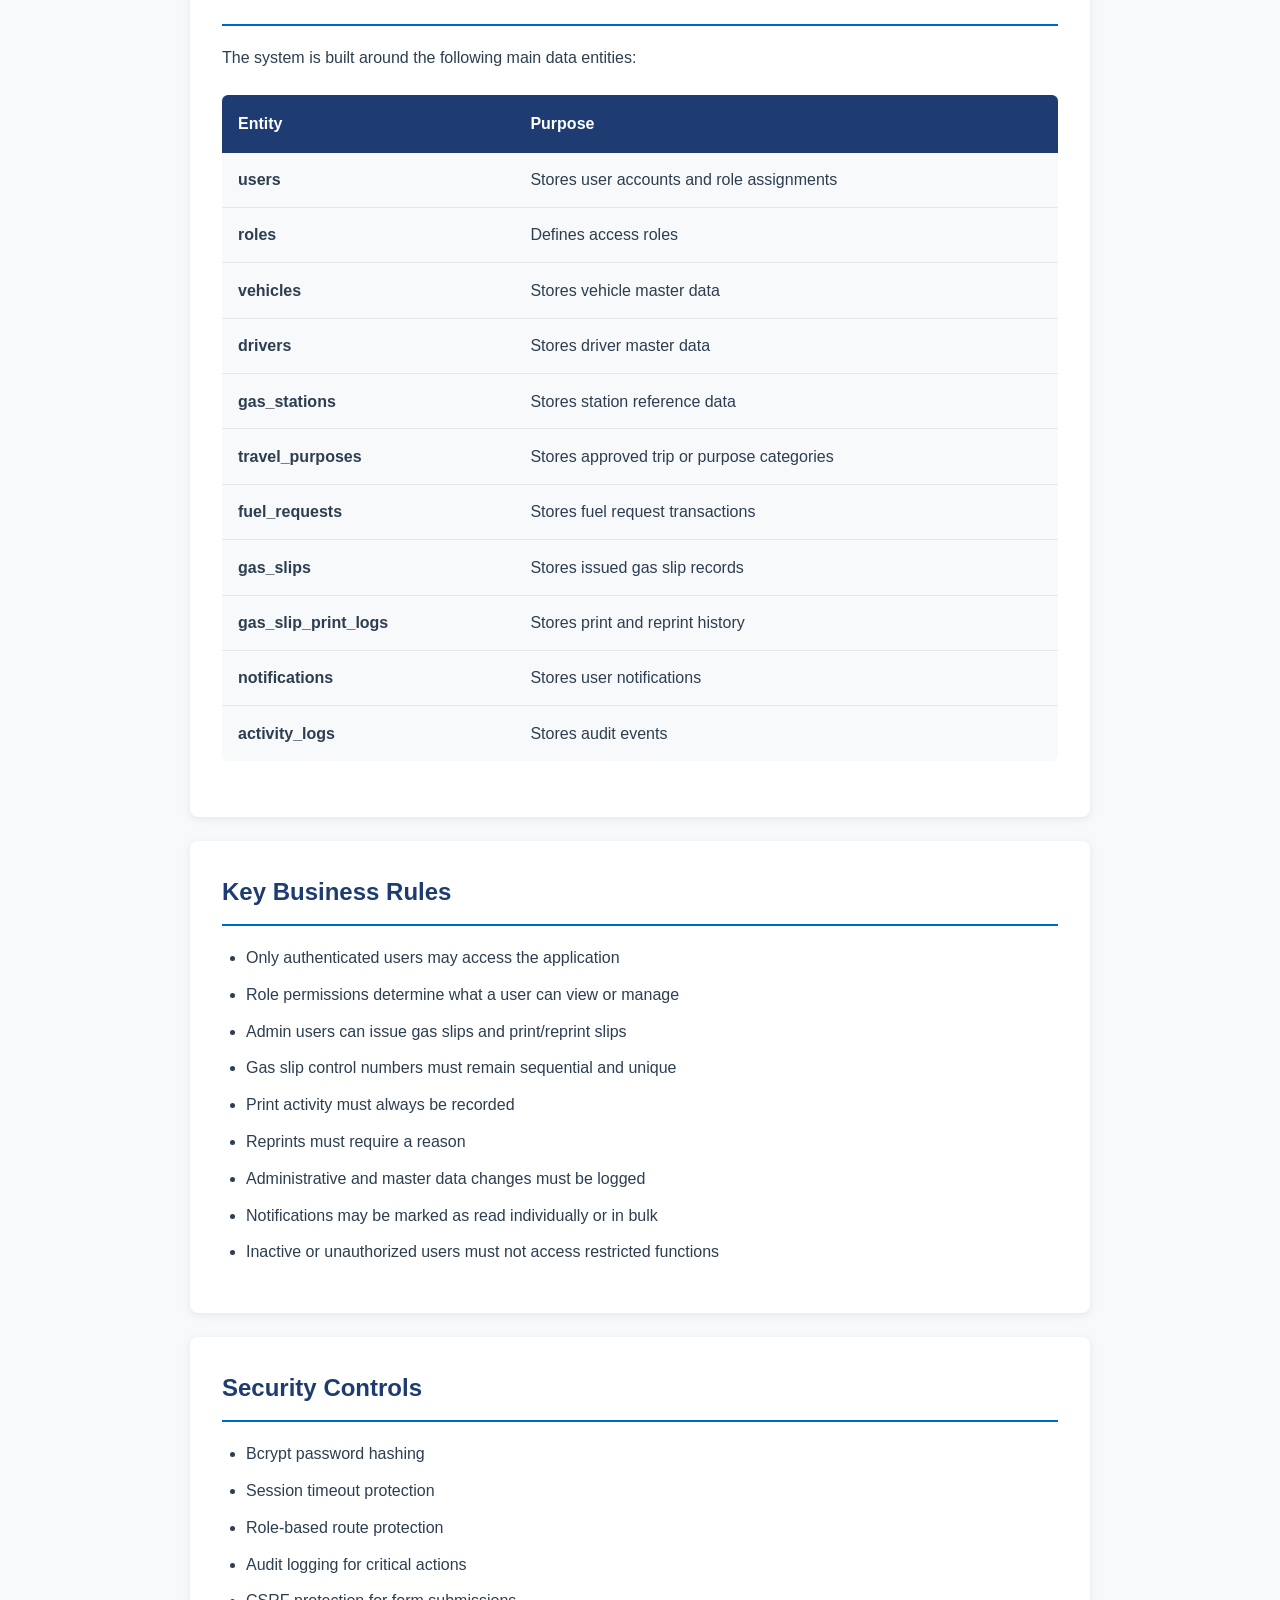
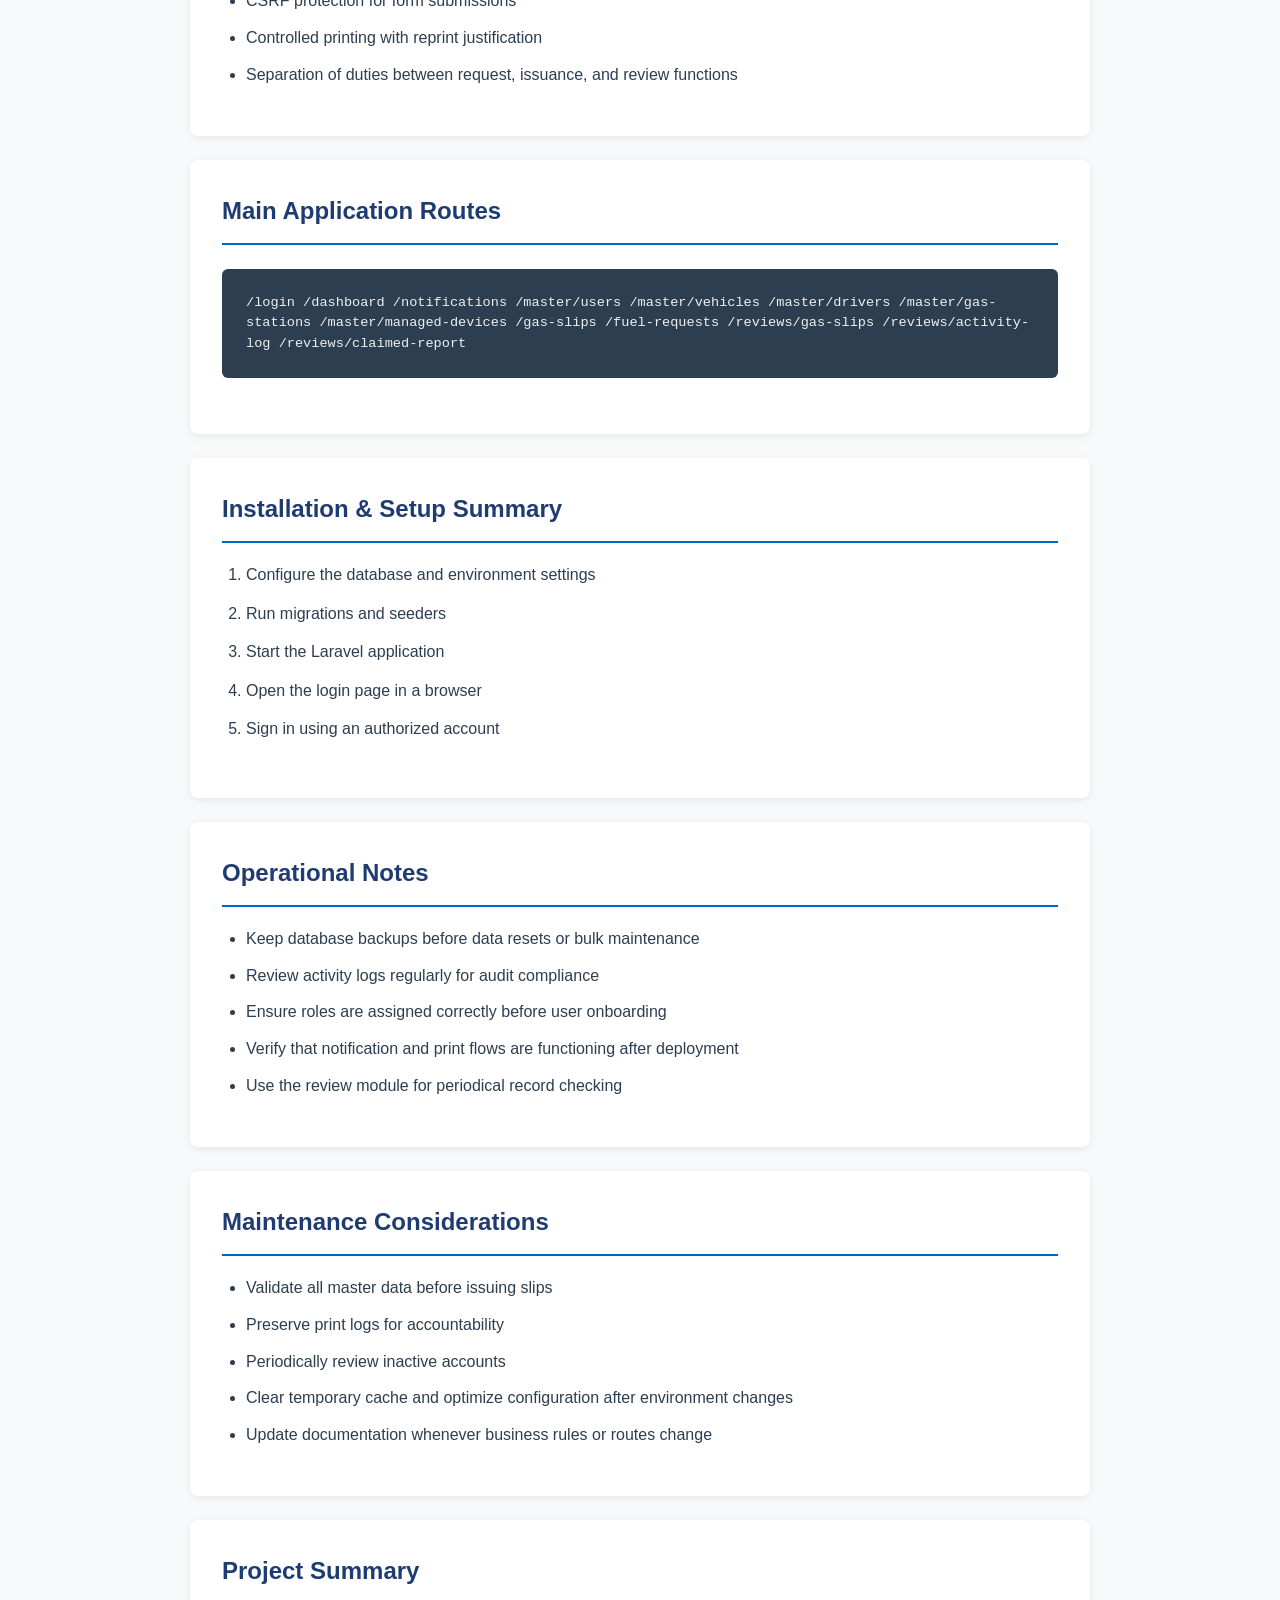
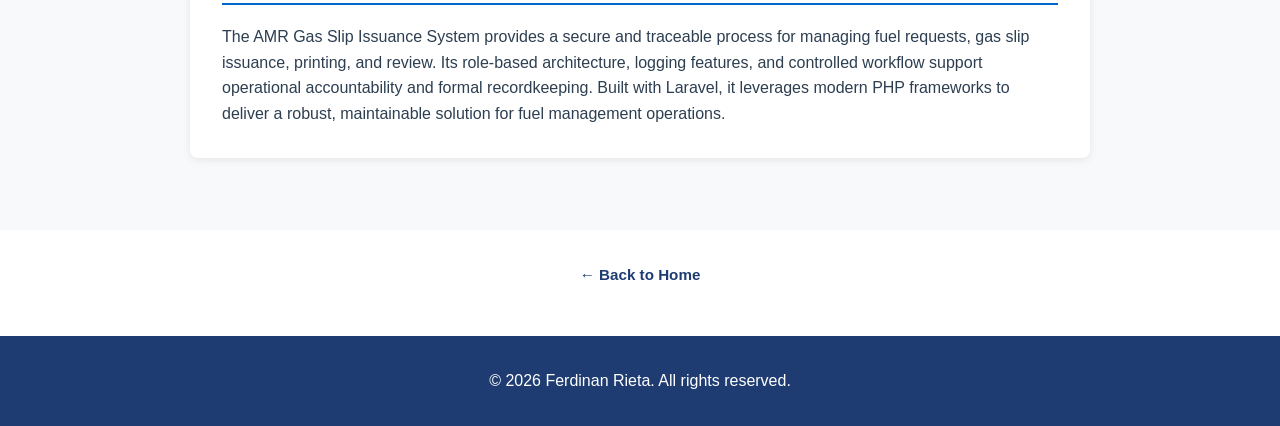
<file: gas-slip-project.html>
<!DOCTYPE html>
<html lang="en">
<head>
    <meta charset="UTF-8">
    <meta name="viewport" content="width=device-width, initial-scale=1.0">
    <title>AMR Gas Slip Issuance System | Ferdinan Rieta Portfolio</title>
    <link rel="stylesheet" href="styles.css">
    <link rel="stylesheet" href="https://cdnjs.cloudflare.com/ajax/libs/font-awesome/6.4.0/css/all.min.css">
</head>
<body>
    <header class="header" id="header">
        <nav class="navbar">
            <div class="nav-container">
                <div class="logo">
                    <h1><a href="index.html" style="color: inherit; text-decoration: none; cursor: pointer;">Ferdinan Rieta</a></h1>
                    <p class="tagline">Management Information System Officer</p>
                </div>
                <a href="index.html" class="btn btn-secondary" style="margin-left: auto;">← Back to Portfolio</a>
            </div>
        </nav>
    </header>

    <section class="project-detail">
        <div class="container">
            <div class="project-hero">
                <img src="images/Gas Slip System.png" alt="AMR Gas Slip Issuance System" class="project-hero-image">
                <div class="project-hero-content">
                    <h1>AMR Gas Slip Issuance System</h1>
                    <p class="project-subtitle">A sophisticated Laravel-based fuel management system with controlled gas slip issuance, printing, and audit logging</p>
                </div>
            </div>

            <div class="project-content">
                <section class="detail-section">
                    <h2>System Overview</h2>
                    <p>The AMR Gas Slip Issuance System is a Laravel-based internal web application used to manage fuel requests, gas slip issuance, printing, claim tracking, and audit logging. It is designed for controlled and traceable processing of fuel-related transactions within an organization. The system supports role-based access so that each user can only access the functions required by their responsibility. It also records operational activity to support monitoring, review, and accountability.</p>
                </section>

                <section class="detail-section">
                    <h2>System Objectives</h2>
                    <ul class="feature-list">
                        <li>Centralize fuel request submission and approval</li>
                        <li>Generate gas slips with controlled numbering and print history</li>
                        <li>Track issuance, claiming, and reconciliation of gas slips</li>
                        <li>Maintain master data for users, vehicles, drivers, and gas stations</li>
                        <li>Provide notifications and audit logs for transparency</li>
                        <li>Enforce security policies for authentication, authorization, and session control</li>
                    </ul>
                </section>

                <section class="detail-section">
                    <h2>Technology Stack</h2>
                    <div class="tech-stack-grid">
                        <div class="tech-item">
                            <strong>Framework</strong>
                            <p>Laravel</p>
                        </div>
                        <div class="tech-item">
                            <strong>Language</strong>
                            <p>PHP</p>
                        </div>
                        <div class="tech-item">
                            <strong>Database</strong>
                            <p>MySQL / MariaDB</p>
                        </div>
                        <div class="tech-item">
                            <strong>Frontend</strong>
                            <p>Blade Templates, Laravel Vite</p>
                        </div>
                        <div class="tech-item">
                            <strong>PDF Output</strong>
                            <p>DomPDF</p>
                        </div>
                        <div class="tech-item">
                            <strong>Environment</strong>
                            <p>XAMPP or equivalent</p>
                        </div>
                    </div>
                </section>

                <section class="detail-section">
                    <h2>Core Features</h2>
                    
                    <h3>5.1 Authentication and Session Management</h3>
                    <ul class="feature-list">
                        <li>Secure login and logout flow</li>
                        <li>Session-based authentication</li>
                        <li>Inactivity timeout protection</li>
                        <li>Password hashing using bcrypt</li>
                        <li>Strong password enforcement for administrative accounts</li>
                    </ul>

                    <h3>5.2 Role-Based Access Control</h3>
                    <p>The system uses role restrictions to separate duties:</p>
                    <div class="code-block">
    ADMIN     - Full access, user management, master data management, 
                fuel request approvals, gas slip issuance and printing, 
                review access
    ISSUER    - Create gas slips, print slips, claim slips, manage 
                daily issuance work
    REVIEWER  - View-only access to reports, logs, and records
    REQUESTOR - Submit and view fuel requests
                    </div>

                    <h3>5.3 Master Data Management</h3>
                    <p>Administrative users can maintain the key reference data used by the system:</p>
                    <ul class="feature-list">
                        <li>Users and user accounts</li>
                        <li>Vehicles</li>
                        <li>Drivers</li>
                        <li>Gas stations</li>
                        <li>Managed devices</li>
                    </ul>

                    <h3>5.4 Fuel Request Management</h3>
                    <ul class="feature-list">
                        <li>Requestors can submit fuel requests</li>
                        <li>Requests can be viewed individually or as a list</li>
                        <li>Admin and authorized issuer users can review all requests</li>
                        <li>Requests can be approved or rejected by admin/issuer users</li>
                        <li>During approval, gas station selection is required and the approved amount may be adjusted</li>
                        <li>Approval auto-generates a linked gas slip record</li>
                    </ul>

                    <h3>5.5 Gas Slip Issuance</h3>
                    <ul class="feature-list">
                        <li>Authorized users can create gas slips directly or via auto-generation from approved fuel requests</li>
                        <li>During fuel request approval, the approver selects the gas station to be used on the generated slip</li>
                        <li>The system assigns a sequential control number</li>
                        <li>Gas slips store the requested liters, amount, vehicle, driver, station, and purpose details</li>
                        <li>Fuel request purpose is mapped to travel purpose when matched and retained in remarks as fallback</li>
                        <li>Issued slips can be printed and later claimed</li>
                    </ul>

                    <h3>5.6 Controlled Printing</h3>
                    <ul class="feature-list">
                        <li>First print is logged</li>
                        <li>Reprints require justification</li>
                        <li>Print count is tracked</li>
                        <li>Reprinted copies are marked clearly</li>
                        <li>Gas slip print format uses portrait orientation and half-letter page size (5.5" x 8.5")</li>
                    </ul>

                    <h3>5.7 Claims and Reconciliation</h3>
                    <ul class="feature-list">
                        <li>Issued slips can be marked as claimed</li>
                        <li>Claimed liters, claimed total cost, and SI No. are required when marking as claimed</li>
                        <li>Odometer reading is optional</li>
                        <li>Reviewers can inspect claimed records for reporting and reconciliation</li>
                    </ul>

                    <h3>5.8 Notifications</h3>
                    <ul class="feature-list">
                        <li>The system maintains user notifications</li>
                        <li>Users can mark notifications as read individually or in bulk</li>
                        <li>Unread counts and live notification streams are available for UI updates</li>
                        <li>Stream reconnection uses last-notification tracking to prevent duplicate replay</li>
                    </ul>

                    <h3>5.9 Activity Logging and Audit Trail</h3>
                    <ul class="feature-list">
                        <li>Authentication events are logged</li>
                        <li>Master data changes are logged</li>
                        <li>Slip issuance, printing, reprinting, approval, and claim activities are recorded</li>
                    </ul>
                </section>

                <section class="detail-section">
                    <h2>Functional Modules</h2>
                    
                    <h3>Authentication Module</h3>
                    <p>Handles login, logout, session validation, and account access control.</p>

                    <h3>Dashboard Module</h3>
                    <p>Provides a landing page for authenticated users and acts as the application entry point after login.</p>

                    <h3>Notification Module</h3>
                    <p>Provides notification listing, unread count retrieval, read status updates, and stream-based delivery for the interface.</p>

                    <h3>Admin Master Data Module</h3>
                    <p>Supports CRUD operations for Users, Vehicles, Drivers, Gas Stations, and Managed Devices.</p>

                    <h3>Fuel Request Module</h3>
                    <p>Supports request creation, viewing, updating, and approval handling with automatic gas slip generation.</p>

                    <h3>Gas Slip Module</h3>
                    <p>Supports slip creation, detail viewing, claiming, and printing with controlled reprint functionality.</p>

                    <h3>Review and Reporting Module</h3>
                    <p>Provides read-only access to gas slips, activity logs, claimed slip reports, and master data reference lists.</p>
                </section>

                <section class="detail-section">
                    <h2>System Workflows</h2>
                    
                    <h3>7.1 Login Workflow</h3>
                    <ol class="setup-steps">
                        <li>A user opens the login page</li>
                        <li>The user submits credentials</li>
                        <li>The system validates the credentials and account status</li>
                        <li>A successful login opens the dashboard</li>
                        <li>Failed attempts and successful access are logged</li>
                    </ol>

                    <h3>7.2 Fuel Request Workflow</h3>
                    <ol class="setup-steps">
                        <li>A requestor creates a new fuel request</li>
                        <li>The request stores vehicle, driver, purpose, requested date, and quantity/amount details</li>
                        <li>The request can be viewed by the requestor</li>
                        <li>Admin or issuer users can review all requests</li>
                        <li>During approval, the approver selects the gas station and may revise the amount if needed</li>
                        <li>The request is approved or rejected</li>
                        <li>If approved, the system auto-generates a linked gas slip</li>
                    </ol>

                    <h3>7.3 Gas Slip Issuance Workflow</h3>
                    <ol class="setup-steps">
                        <li>An authorized admin or issuer opens the new gas slip screen</li>
                        <li>The admin or issuer selects the required operational details</li>
                        <li>The system creates a unique control number</li>
                        <li>During fuel request approval, the approver chooses the target gas station</li>
                        <li>For approved requests, the system auto-generates the slip and links it to the source request</li>
                        <li>Travel purpose is set by purpose-name match when available, with purpose remarks fallback</li>
                        <li>The slip is stored with its issuance details and initial status</li>
                        <li>The slip can be printed immediately or later</li>
                    </ol>

                    <h3>7.4 Print and Reprint Workflow</h3>
                    <ol class="setup-steps">
                        <li>An authorized admin or issuer prints the slip</li>
                        <li>The system increments the print count and logs the event</li>
                        <li>If a reprint is requested, a reason must be provided</li>
                        <li>The reprint is marked clearly and also logged</li>
                    </ol>

                    <h3>7.5 Claim Workflow</h3>
                    <ol class="setup-steps">
                        <li>The slip is later marked as claimed</li>
                        <li>Claimed liters, claimed total cost, and SI No. are encoded</li>
                        <li>Odometer reading may be encoded if available</li>
                        <li>The record becomes available for review and reconciliation</li>
                    </ol>

                    <h3>7.6 Review and Reporting Workflow</h3>
                    <ol class="setup-steps">
                        <li>Reviewers open read-only report screens</li>
                        <li>They can inspect slips, claimed records, and activity logs</li>
                        <li>The reports support oversight and auditing</li>
                    </ol>
                </section>

                <section class="detail-section">
                    <h2>Data Model Overview</h2>
                    <p>The system is built around the following main data entities:</p>
                    <table class="data-table">
                        <tr>
                            <th>Entity</th>
                            <th>Purpose</th>
                        </tr>
                        <tr>
                            <td><strong>users</strong></td>
                            <td>Stores user accounts and role assignments</td>
                        </tr>
                        <tr>
                            <td><strong>roles</strong></td>
                            <td>Defines access roles</td>
                        </tr>
                        <tr>
                            <td><strong>vehicles</strong></td>
                            <td>Stores vehicle master data</td>
                        </tr>
                        <tr>
                            <td><strong>drivers</strong></td>
                            <td>Stores driver master data</td>
                        </tr>
                        <tr>
                            <td><strong>gas_stations</strong></td>
                            <td>Stores station reference data</td>
                        </tr>
                        <tr>
                            <td><strong>travel_purposes</strong></td>
                            <td>Stores approved trip or purpose categories</td>
                        </tr>
                        <tr>
                            <td><strong>fuel_requests</strong></td>
                            <td>Stores fuel request transactions</td>
                        </tr>
                        <tr>
                            <td><strong>gas_slips</strong></td>
                            <td>Stores issued gas slip records</td>
                        </tr>
                        <tr>
                            <td><strong>gas_slip_print_logs</strong></td>
                            <td>Stores print and reprint history</td>
                        </tr>
                        <tr>
                            <td><strong>notifications</strong></td>
                            <td>Stores user notifications</td>
                        </tr>
                        <tr>
                            <td><strong>activity_logs</strong></td>
                            <td>Stores audit events</td>
                        </tr>
                    </table>
                </section>

                <section class="detail-section">
                    <h2>Key Business Rules</h2>
                    <ul class="feature-list">
                        <li>Only authenticated users may access the application</li>
                        <li>Role permissions determine what a user can view or manage</li>
                        <li>Admin users can issue gas slips and print/reprint slips</li>
                        <li>Gas slip control numbers must remain sequential and unique</li>
                        <li>Print activity must always be recorded</li>
                        <li>Reprints must require a reason</li>
                        <li>Administrative and master data changes must be logged</li>
                        <li>Notifications may be marked as read individually or in bulk</li>
                        <li>Inactive or unauthorized users must not access restricted functions</li>
                    </ul>
                </section>

                <section class="detail-section">
                    <h2>Security Controls</h2>
                    <ul class="feature-list">
                        <li>Bcrypt password hashing</li>
                        <li>Session timeout protection</li>
                        <li>Role-based route protection</li>
                        <li>Audit logging for critical actions</li>
                        <li>CSRF protection for form submissions</li>
                        <li>Controlled printing with reprint justification</li>
                        <li>Separation of duties between request, issuance, and review functions</li>
                    </ul>
                </section>

                <section class="detail-section">
                    <h2>Main Application Routes</h2>
                    <div class="code-block">
/login
/dashboard
/notifications
/master/users
/master/vehicles
/master/drivers
/master/gas-stations
/master/managed-devices
/gas-slips
/fuel-requests
/reviews/gas-slips
/reviews/activity-log
/reviews/claimed-report
                    </div>
                </section>

                <section class="detail-section">
                    <h2>Installation & Setup Summary</h2>
                    <ol class="setup-steps">
                        <li>Configure the database and environment settings</li>
                        <li>Run migrations and seeders</li>
                        <li>Start the Laravel application</li>
                        <li>Open the login page in a browser</li>
                        <li>Sign in using an authorized account</li>
                    </ol>
                </section>

                <section class="detail-section">
                    <h2>Operational Notes</h2>
                    <ul class="feature-list">
                        <li>Keep database backups before data resets or bulk maintenance</li>
                        <li>Review activity logs regularly for audit compliance</li>
                        <li>Ensure roles are assigned correctly before user onboarding</li>
                        <li>Verify that notification and print flows are functioning after deployment</li>
                        <li>Use the review module for periodical record checking</li>
                    </ul>
                </section>

                <section class="detail-section">
                    <h2>Maintenance Considerations</h2>
                    <ul class="feature-list">
                        <li>Validate all master data before issuing slips</li>
                        <li>Preserve print logs for accountability</li>
                        <li>Periodically review inactive accounts</li>
                        <li>Clear temporary cache and optimize configuration after environment changes</li>
                        <li>Update documentation whenever business rules or routes change</li>
                    </ul>
                </section>

                <section class="detail-section">
                    <h2>Project Summary</h2>
                    <p>The AMR Gas Slip Issuance System provides a secure and traceable process for managing fuel requests, gas slip issuance, printing, and review. Its role-based architecture, logging features, and controlled workflow support operational accountability and formal recordkeeping. Built with Laravel, it leverages modern PHP frameworks to deliver a robust, maintainable solution for fuel management operations.</p>
                </section>
            </div>
        </div>
    </section>

    <div class="back-home-wrap">
        <a href="index.html" class="btn btn-primary">← Back to Home</a>
    </div>

    <footer class="footer">
        <div class="container">
            <p>&copy; 2026 Ferdinan Rieta. All rights reserved.</p>
        </div>
    </footer>

    <style>
        .project-detail {
            padding: 8rem 0 3rem;
            background: var(--bg-light);
        }

        .project-hero {
            display: grid;
            grid-template-columns: 1fr 1fr;
            gap: 2rem;
            align-items: center;
            margin-bottom: 3rem;
            padding: 2rem;
            background: white;
            border-radius: 12px;
            box-shadow: var(--shadow-md);
        }

        .project-hero-image {
            width: 100%;
            border-radius: 8px;
            box-shadow: var(--shadow-sm);
        }

        .project-hero-content h1 {
            color: var(--primary-color);
            font-size: 2.2rem;
            margin-bottom: 1rem;
        }

        .project-subtitle {
            font-size: 1.1rem;
            color: var(--text-light);
            line-height: 1.6;
        }

        .project-content {
            max-width: 900px;
            margin: 0 auto;
        }

        .detail-section {
            background: white;
            padding: 2rem;
            margin-bottom: 1.5rem;
            border-radius: 8px;
            box-shadow: var(--shadow-sm);
        }

        .detail-section h2 {
            color: var(--primary-color);
            font-size: 1.5rem;
            margin-bottom: 1.2rem;
            border-bottom: 2px solid var(--accent-color);
            padding-bottom: 0.8rem;
        }

        .detail-section h3 {
            color: var(--secondary-color);
            font-size: 1.2rem;
            margin: 1.5rem 0 0.8rem 0;
        }

        .detail-section h4 {
            color: var(--primary-color);
            margin: 1rem 0 0.5rem 0;
        }

        .feature-list, .workflow-list {
            list-style: disc;
            padding-left: 1.5rem;
            margin-bottom: 1rem;
        }

        .feature-list li, .workflow-list li {
            margin-bottom: 0.7rem;
            line-height: 1.6;
        }

        .tech-stack-grid {
            display: grid;
            grid-template-columns: repeat(auto-fit, minmax(200px, 1fr));
            gap: 1.2rem;
            margin: 1.5rem 0;
        }

        .tech-item {
            padding: 1.2rem;
            background: var(--bg-light);
            border-left: 4px solid var(--accent-color);
            border-radius: 4px;
        }

        .tech-item strong {
            color: var(--primary-color);
            font-size: 0.95rem;
        }

        .tech-item p {
            color: var(--text-light);
            margin-top: 0.5rem;
        }

        .code-block {
            background: #2c3e50;
            color: #ecf0f1;
            padding: 1.5rem;
            border-radius: 6px;
            overflow-x: auto;
            margin: 1.5rem 0;
            font-family: 'Courier New', monospace;
            font-size: 0.85rem;
            line-height: 1.5;
        }

        code {
            background: rgba(0,0,0,0.1);
            padding: 0.2rem 0.4rem;
            border-radius: 3px;
            font-family: 'Courier New', monospace;
            font-size: 0.9em;
        }

        .data-table {
            width: 100%;
            border-collapse: collapse;
            margin: 1.5rem 0;
            background: var(--bg-light);
            border-radius: 6px;
            overflow: hidden;
        }

        .data-table th {
            background: var(--primary-color);
            color: white;
            padding: 1rem;
            text-align: left;
            font-weight: 600;
        }

        .data-table td {
            padding: 0.9rem 1rem;
            border-bottom: 1px solid var(--border-color);
        }

        .data-table tr:last-child td {
            border-bottom: none;
        }

        .data-table tr:hover {
            background: rgba(30, 60, 114, 0.05);
        }

        .setup-steps {
            list-style: decimal;
            padding-left: 1.5rem;
            margin: 1rem 0 1.5rem 0;
        }

        .setup-steps li {
            margin-bottom: 0.8rem;
            line-height: 1.6;
        }

        .setup-steps ul {
            list-style: disc;
            padding-left: 1.5rem;
            margin: 0.5rem 0;
        }

        .back-home-wrap {
            text-align: center;
            margin: 2rem 0 1rem;
        }

        .footer {
            background: var(--primary-color);
            color: white;
            padding: 2rem 0;
            text-align: center;
            margin-top: 3rem;
        }

        @media (max-width: 768px) {
            .project-hero {
                grid-template-columns: 1fr;
            }

            .project-hero-content h1 {
                font-size: 1.7rem;
            }

            .detail-section {
                padding: 1.5rem;
            }

            .detail-section h2 {
                font-size: 1.3rem;
            }

            .code-block {
                font-size: 0.75rem;
            }

            .data-table th, .data-table td {
                padding: 0.7rem;
                font-size: 0.9rem;
            }
        }
    </style>
</body>
</html>
</file>
<file: styles.css>
:root {
    --primary-color: #1e3c72;
    --secondary-color: #2a5298;
    --accent-color: #0066cc;
    --text-dark: #2c3e50;
    --text-light: #6c7a89;
    --bg-light: #f8f9fa;
    --bg-white: #ffffff;
    --border-color: #e3e8ee;
    --shadow-sm: 0 2px 8px rgba(0, 0, 0, 0.08);
    --shadow-md: 0 8px 22px rgba(0, 0, 0, 0.12);
    --transition: all 0.3s ease;
}

* {
    margin: 0;
    padding: 0;
    box-sizing: border-box;
}

html {
    scroll-behavior: smooth;
}

body {
    font-family: 'Segoe UI', Tahoma, Geneva, Verdana, sans-serif;
    color: var(--text-dark);
    line-height: 1.6;
    background: var(--bg-white);
}

.container {
    width: min(1200px, 92%);
    margin: 0 auto;
}

.header {
    position: fixed;
    inset: 0 0 auto 0;
    background: var(--bg-white);
    box-shadow: var(--shadow-sm);
    z-index: 1000;
}

.navbar {
    padding: 0.85rem 0;
}

.nav-container {
    width: min(1250px, 95%);
    margin: 0 auto;
    display: flex;
    align-items: center;
    gap: 1rem;
}

.logo {
    min-width: 230px;
}

.logo h1 {
    font-size: 1.25rem;
    color: var(--primary-color);
}

.logo .tagline {
    font-size: 0.8rem;
    color: var(--text-light);
}

.nav-menu {
    list-style: none;
    display: flex;
    align-items: center;
    gap: 1rem;
    margin-left: auto;
    flex-wrap: wrap;
}

.nav-link {
    color: var(--text-dark);
    text-decoration: none;
    font-size: 0.93rem;
    font-weight: 600;
    transition: var(--transition);
}

.nav-link:hover {
    color: var(--accent-color);
}

.contact-info {
    display: flex;
    align-items: center;
    gap: 0.85rem;
    margin-left: 0.5rem;
}

.contact-link {
    color: var(--text-dark);
    text-decoration: none;
    font-size: 0.85rem;
    display: inline-flex;
    align-items: center;
    gap: 0.4rem;
}

.contact-link:hover {
    color: var(--accent-color);
}

.hamburger {
    display: none;
    background: none;
    border: 0;
    cursor: pointer;
    margin-left: auto;
}

.hamburger span {
    display: block;
    width: 26px;
    height: 3px;
    margin: 5px 0;
    border-radius: 2px;
    background: var(--text-dark);
}

.hero {
    margin-top: 96px;
    min-height: 78vh;
    display: flex;
    align-items: center;
    color: #fff;
    background: linear-gradient(135deg, var(--primary-color), var(--secondary-color));
    position: relative;
    overflow: hidden;
    padding: 3.5rem 0;
}

.hero-content {
    position: relative;
    z-index: 2;
}

.hero-title {
    font-size: clamp(2rem, 5vw, 3.2rem);
    line-height: 1.2;
    margin-bottom: 1rem;
}

.hero-subtitle {
    font-size: clamp(1rem, 2.3vw, 1.25rem);
    max-width: 900px;
    opacity: 0.95;
    margin-bottom: 1.75rem;
}

.cta-buttons {
    display: flex;
    flex-wrap: wrap;
    gap: 1rem;
}

.btn {
    border: 0;
    border-radius: 6px;
    padding: 0.75rem 1.4rem;
    font-size: 0.95rem;
    font-weight: 700;
    text-decoration: none;
    cursor: pointer;
    transition: var(--transition);
}

.btn-primary {
    background: #fff;
    color: var(--primary-color);
}

.btn-secondary {
    background: transparent;
    color: #fff;
    border: 2px solid #fff;
}

.btn:hover {
    transform: translateY(-2px);
}

.hero-background {
    position: absolute;
    inset: 0;
    opacity: 0.12;
}

.floating-shapes {
    position: relative;
    width: 100%;
    height: 100%;
}

.shape {
    position: absolute;
    border-radius: 50%;
    background: #fff;
    animation: float 8s ease-in-out infinite;
}

.shape-1 {
    width: 260px;
    height: 260px;
    right: 5%;
    top: 8%;
}

.shape-2 {
    width: 180px;
    height: 180px;
    left: 12%;
    bottom: 16%;
    animation-duration: 10s;
}

.shape-3 {
    width: 130px;
    height: 130px;
    right: 30%;
    bottom: 28%;
    animation-duration: 9s;
}

@keyframes float {
    0%, 100% { transform: translateY(0); }
    50% { transform: translateY(24px); }
}

section {
    padding: 4.5rem 0;
}

.about,
.portfolio,
.education,
.contact {
    background: var(--bg-light);
}

.section-title {
    text-align: center;
    color: var(--primary-color);
    margin-bottom: 2rem;
    font-size: clamp(1.8rem, 4vw, 2.4rem);
}

.about-content,
.skill-category,
.project-card,
.timeline-content,
.education-card,
.contact-info-box,
.contact-form {
    background: var(--bg-white);
    border-radius: 12px;
    box-shadow: var(--shadow-sm);
}

.about-content {
    padding: 2rem;
}

.about-text h3 {
    color: var(--primary-color);
    margin: 1.1rem 0 0.6rem;
}

.about-text h3:first-child {
    margin-top: 0;
}

.skills-grid {
    display: grid;
    grid-template-columns: repeat(auto-fit, minmax(250px, 1fr));
    gap: 1.25rem;
}

.skill-category {
    padding: 1.5rem;
    border-left: 4px solid var(--accent-color);
}

.skill-category h3 {
    color: var(--primary-color);
    margin-bottom: 0.9rem;
    display: flex;
    align-items: center;
    gap: 0.6rem;
}

.matrix-list {
    list-style: disc;
    padding-left: 1.2rem;
}

.matrix-list li {
    margin-bottom: 0.45rem;
}

.portfolio-grid {
    display: grid;
    grid-template-columns: repeat(auto-fit, minmax(270px, 1fr));
    gap: 1.2rem;
}

.project-card-link {
    text-decoration: none;
    color: inherit;
    display: flex;
    cursor: pointer;
    transition: transform 0.3s ease, box-shadow 0.3s ease;
}

.project-card-link:hover {
    transform: translateY(-8px);
}

.project-card-link:hover .project-card {
    box-shadow: var(--shadow-md);
}

.project-card {
    overflow: hidden;
    transition: all 0.3s ease;
}

.project-image {
    height: 190px;
}

.project-image img {
    width: 100%;
    height: 100%;
    object-fit: cover;
}

.project-info {
    padding: 1rem 1.1rem 1.2rem;
}

.project-info h3 {
    color: var(--primary-color);
    font-size: 1.05rem;
    margin-bottom: 0.5rem;
}

.project-info p {
    font-size: 0.9rem;
    margin-bottom: 0.6rem;
    color: var(--text-light);
}

.project-info strong {
    color: var(--primary-color);
}

.tech-tags {
    display: flex;
    flex-wrap: wrap;
    gap: 0.5rem;
    margin-top: 0.8rem;
}

.tag {
    display: inline-block;
    background: var(--accent-color);
    color: white;
    padding: 0.3rem 0.7rem;
    border-radius: 20px;
    font-size: 0.75rem;
    font-weight: 500;
}

.experience {
    background: var(--bg-white);
}

.simple-timeline {
    max-width: 900px;
    margin: 0 auto;
    display: grid;
    gap: 0.9rem;
}

.timeline-item {
    margin: 0;
    opacity: 1;
}

.timeline-content {
    padding: 1.2rem;
    border-left: 4px solid var(--accent-color);
}

.timeline-content h3 {
    color: var(--primary-color);
    margin-bottom: 0.2rem;
    font-size: 1.05rem;
}

.timeline-content .duration {
    color: var(--text-light);
    margin-bottom: 0.35rem;
}

.education-grid {
    display: grid;
    grid-template-columns: repeat(auto-fit, minmax(250px, 1fr));
    gap: 1rem;
}

.education-card {
    padding: 1.2rem;
    border-top: 4px solid var(--accent-color);
}

.education-card h3 {
    color: var(--primary-color);
    margin-bottom: 0.35rem;
    font-size: 1.05rem;
}

.education-card .institution {
    font-weight: 700;
    color: #3b5f93;
}

.education-card .duration {
    color: var(--text-light);
    margin: 0.2rem 0 0.4rem;
}

.certifications-list {
    margin-bottom: 1rem;
}

.cert-note {
    margin-top: 0.75rem;
    color: var(--text-dark);
}

.contact-content {
    display: grid;
    grid-template-columns: 1fr 1fr;
    gap: 1rem;
}

.contact-content.single-column {
    grid-template-columns: 1fr;
}

.contact-info-box,
.contact-form {
    padding: 1.2rem;
}

.contact-info-box h3 {
    color: var(--primary-color);
    margin-bottom: 0.6rem;
}

.contact-info-box a {
    color: var(--accent-color);
    text-decoration: none;
}

.form-group {
    margin-bottom: 0.8rem;
}

.form-group input,
.form-group textarea {
    width: 100%;
    border: 1px solid var(--border-color);
    border-radius: 6px;
    padding: 0.7rem;
    font: inherit;
}

.form-group input:focus,
.form-group textarea:focus {
    outline: none;
    border-color: var(--accent-color);
}

.contact-form .btn {
    width: 100%;
}

.footer {
    background: var(--primary-color);
    color: #fff;
    padding: 3rem 0;
}

.footer-grid {
    display: grid;
    grid-template-columns: 2fr 1fr;
    gap: 1rem;
}

.footer h3 {
    margin-bottom: 0.8rem;
}

.footer .contact-form {
    background: rgba(255, 255, 255, 0.1);
    box-shadow: none;
}

.footer .form-group input,
.footer .form-group textarea {
    background: #fff;
}

.footer-contact p {
    margin-bottom: 0.5rem;
}

.footer a {
    color: #fff;
    text-decoration: none;
}

@media (max-width: 1060px) {
    .nav-menu {
        display: none;
    }

    .hamburger {
        display: block;
    }

    .nav-menu.active {
        position: absolute;
        top: 100%;
        left: 0;
        right: 0;
        display: flex;
        flex-direction: column;
        align-items: flex-start;
        background: var(--bg-white);
        box-shadow: var(--shadow-md);
        padding: 0.8rem 1rem;
        gap: 0.6rem;
    }

    .contact-info {
        display: none;
    }

    .footer-grid {
        grid-template-columns: 1fr;
    }
}

@media (max-width: 768px) {
    .hero {
        margin-top: 84px;
        min-height: auto;
    }

    .cta-buttons {
        flex-direction: column;
        align-items: stretch;
    }

    .btn {
        text-align: center;
    }

    .contact-content {
        grid-template-columns: 1fr;
    }
}
</file>
